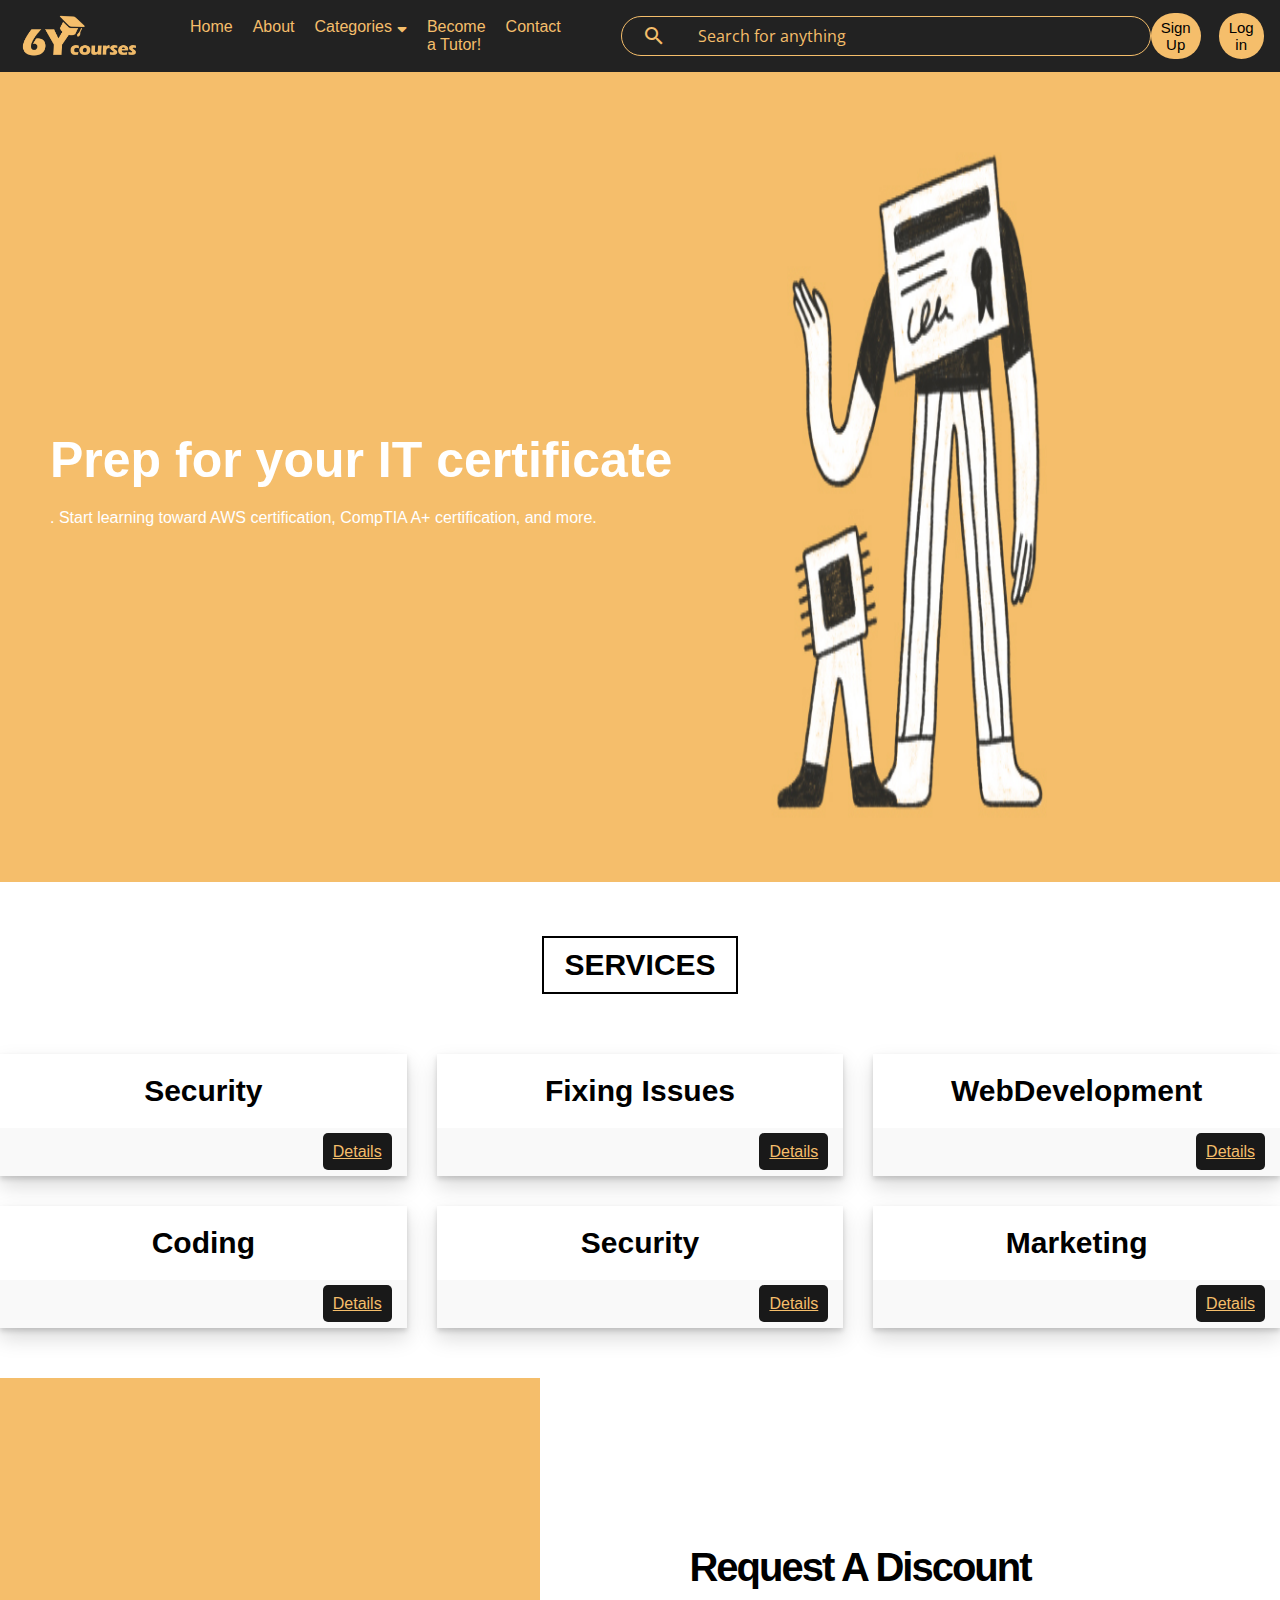
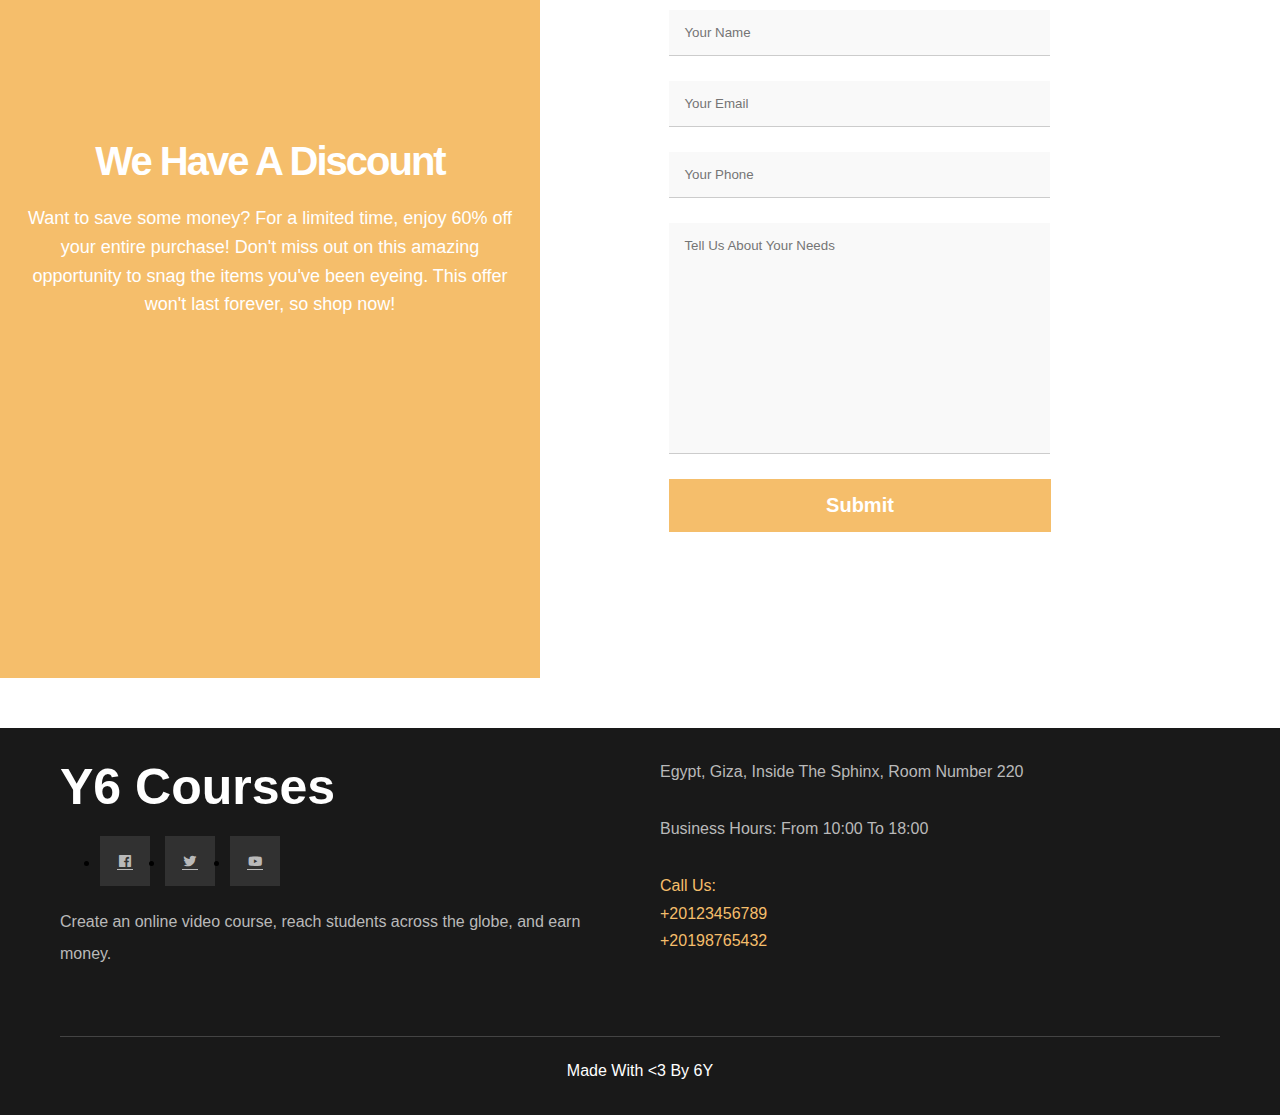
<file: index.html>
<!DOCTYPE html>
<html lang="en">
  <head>
    <meta charset="UTF-8" />
    <meta name="viewport" content="width=device-width, initial-scale=1.0" />
    <title>6Y Courses</title>
    <link rel="icon" href="images/logo.png" />
    <link rel="stylesheet" href="main.css" />
    <!--! Icons -->
    <link rel="stylesheet" href="https://unpkg.com/boxicons@2.1.4/css/boxicons.min.css"/>
    <link rel="stylesheet" href="https://cdnjs.cloudflare.com/ajax/libs/font-awesome/5.15.4/css/all.min.css"/>
    <link href="https://fonts.googleapis.com/css?family=Material+Icons|Material+Icons+Outlined|Material+Icons+Two+Tone|Material+Icons+Round|Material+Icons+Sharp" rel="stylesheet">
    <link rel="preconnect" href="https://fonts.googleapis.com" />
    <link rel="preconnect" href="https://fonts.gstatic.com" crossorigin />
    <link href="https://fonts.googleapis.com/css2?family=Open+Sans:wght@300;500&display=swap" rel="stylesheet" />
    <link href="https://unpkg.com/boxicons@2.1.4/css/boxicons.min.css" rel="stylesheet"/>
    <link rel="stylesheet" href="https://cdnjs.cloudflare.com/ajax/libs/font-awesome/5.15.4/css/all.min.css"/>
  </head>

  <body>
    <div id="badr-home">
      <header>
        <div class="left-section">
            <div class="header-logo">
                <a href="../index.html"><img src="Logo/Long.png" alt=""></a>
            </div>
        </div>
        <div class="nav_bar">
            <ul class="navigation">
            <li class="parent"><a class="link" href="index.html">Home</a></li>
            <li class="parent"><a class="link" href="pages/about.html">About</a></li>
            <li class="parent" id="clients">
                <a class="link" href="pages/design.html">Categories<i class="fas fa-sort-down down-arrow"></i></a>
            </li>
            <li class="parent" id="services">
                <a class="link" href="pages/tutor-application.html">Become a Tutor!</a>
            </li>
            <li class="parent"><a class="link" href="pages/contact.html">Contact</a></li>
            </ul>
        </div>
        <div class="mid-section">
            <form>
                <span class="material-icons">search</span>
                <input type="search" placeholder="Search for anything"/>

            </form>
        </div>
        <div class="right-section">
            <a class="btn" href="pages/sign-up.html" title="Sign Up to Improve Your Learning Experience" >Sign Up</a>
            <a class="btn" href="pages/login.html" title="Login to your account">Log in</a>
            <a href="pages/profile.html"><img class="header-avatar" src="images/avatar.png" alt=""></a>
        </div>






    </header>

      <!--@ Start Landing -->
      <div class="landing">
        <img src="images/landing.jpg" />
        <div class="title">
          <h1>Prep for your IT certificate</h1>
          <p>
            . Start learning toward AWS certification, CompTIA A+ certification,
            and more.
          </p>
        </div>
      </div>
      <!--@ End Landing -->

      <!--@ Start Services -->
      <div class="services">
        <h2 class="main-title">Services</h2>
        <div class="container">
          <!--* Box 1 -->
          <div class="box">
            <h3>Security</h3>
            <div class="info">
              <a href="#">Details</a>
            </div>
          </div>
          <!--* Box 2 -->
          <div class="box">
            <h3>Fixing Issues</h3>
            <div class="info">
              <a href="#">Details</a>
            </div>
          </div>
          <!--* Box 3 -->
          <div class="box">
            <h3>WebDevelopment</h3>
            <div class="info">
              <a href="#">Details</a>
            </div>
          </div>
          <!--* Box 4 -->
          <div class="box">
            <h3>Coding</h3>
            <div class="info">
              <a href="#">Details</a>
            </div>
          </div>
          <!--* Box 5 -->
          <div class="box">
            <h3>Security</h3>
            <div class="info">
              <a href="#">Details</a>
            </div>
          </div>
          <!--* Box 6 -->
          <div class="box">
            <h3>Marketing</h3>
            <div class="info">
              <a href="#">Details</a>
            </div>
          </div>
        </div>
      </div>
      <!--@ End Services -->

      <!--@ Start Discount -->
      <div class="discount" id="discount">
        <div class="image">
          <div class="content">
            <h2>We Have A Discount</h2>
            <p>
              Want to save some money? For a limited time, enjoy 60% off your
              entire purchase! Don't miss out on this amazing opportunity to snag
              the items you've been eyeing. This offer won't last forever, so shop
              now!
            </p>
          </div>
        </div>
        <div class="form">
          <div class="content">
            <h2>Request A Discount</h2>
            <form action="">
              <input
                class="input"
                type="text"
                placeholder="Your Name"
                name="name"
              />
              <input
                class="input"
                type="email"
                placeholder="Your Email"
                name="email"
              />
              <input
                class="input"
                type="text"
                placeholder="Your Phone"
                name="mobile"
              />
              <textarea
                class="input"
                placeholder="Tell Us About Your Needs"
                name="message"
              ></textarea>
              <input type="submit" />
            </form>
          </div>
        </div>
      </div>
      <!--@ End Discount -->

      <!-- @ Start Footer -->
      <div class="footer">
        <div class="container">
          <div class="box">
            <h3>Y6 Courses</h3>
            <ul class="social">
              <li>
                <a href="#" class="facebook">
                  <i class="bx bxl-facebook-square social-icon"></i>
                </a>
              </li>
              <li>
                <a href="#" class="twitter">
                  <i class="bx bxl-twitter social-icon"></i>
                </a>
              </li>
              <li>
                <a href="#" class="youtube">
                  <i class="bx bxl-youtube social-icon"></i>
                </a>
              </li>
            </ul>
            <p class="text">
              Create an online video course, reach students across the globe, and
              earn money.
            </p>
          </div>
          <div class="box">
            <div class="line">
              <div class="info">
                Egypt, Giza, Inside The Sphinx, Room Number 220
              </div>
            </div>
            <div class="line">
              <div class="info">Business Hours: From 10:00 To 18:00</div>
            </div>
            <div class="line">
              <div class="info">
                <span><b>Call Us:</b></span>
                <span>+20123456789</span>
                <span>+20198765432</span>
              </div>
            </div>
          </div>
        </div>
        <p class="copyright">Made With &lt;3 By 6Y</p>
      </div>
      <!--@ End Footer -->
  </div>
  </body>
</html>
</file>
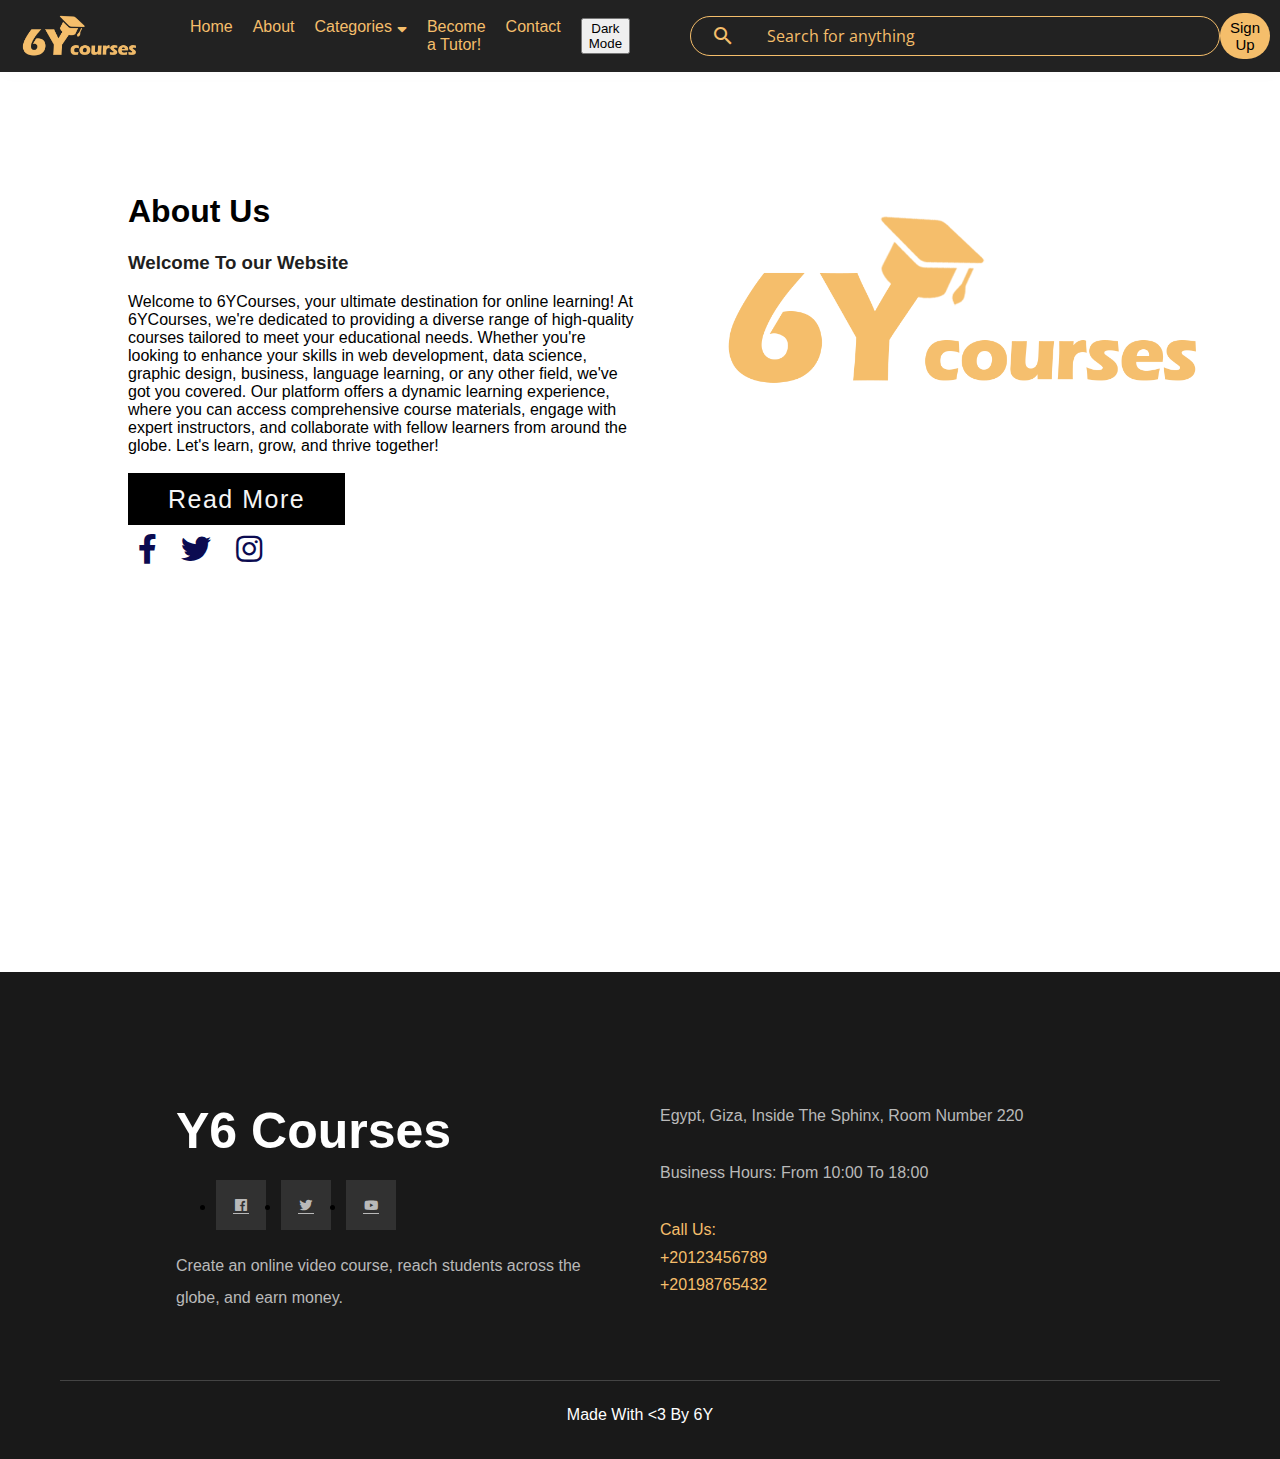
<file: pages/about.html>
<!DOCTYPE html>
<html lang="en">
<head>
    <meta charset="UTF-8">
    <meta name="viewport" content="width=device-width, initial-scale=1.0">
    <link rel="stylesheet" type="text/css" href="../main.css">
    <link rel="stylesheet" href="https://cdnjs.cloudflare.com/ajax/libs/font-awesome/5.15.4/css/all.min.css">
    <link href="https://unpkg.com/boxicons@2.1.4/css/boxicons.min.css" rel="stylesheet"/>
    <link rel="stylesheet" href="https://cdnjs.cloudflare.com/ajax/libs/font-awesome/5.15.4/css/all.min.css"/>
    <link href="https://fonts.googleapis.com/css?family=Material+Icons|Material+Icons+Outlined|Material+Icons+Two+Tone|Material+Icons+Round|Material+Icons+Sharp" rel="stylesheet">
    <link rel="preconnect" href="https://fonts.googleapis.com" />
    <link rel="preconnect" href="https://fonts.gstatic.com" crossorigin />
    <link href="https://fonts.googleapis.com/css2?family=Open+Sans:wght@300;500&display=swap" rel="stylesheet" />
    <link href="https://unpkg.com/boxicons@2.1.4/css/boxicons.min.css" rel="stylesheet"/>
    <link rel="stylesheet" href="https://cdnjs.cloudflare.com/ajax/libs/font-awesome/5.15.4/css/all.min.css"/>
    <title>6YCourses - About Us</title>
</head>
<body>
    <div id="assem-about">
        <header>
            <div class="left-section">
                <div class="header-logo">
                    <a href="../index.html"><img src="../Logo/Long.png" alt=""></a>
                </div>
            </div>
            <div class="nav_bar">
                <ul class="navigation">
                <li class="parent"><a class="link" href="../index.html">Home</a></li>
                <li class="parent"><a class="link" href="about.html">About</a></li>
                <li class="parent" id="clients">
                    <a class="link" href="design.html">Categories<i class="fas fa-sort-down down-arrow"></i></a>
                </li>
                <li class="parent" id="services">
                    <a class="link" href="tutor-application.html">Become a Tutor!</a>
                </li>
                <li class="parent"><a class="link" href="contact.html">Contact</a></li>
                <li class="parent">
                    <button id="dark-mode-toggle" class="btn">Dark Mode</button> <!-- Dark mode button -->
                </li>      
                </ul>
            </div>
            <div class="mid-section">
                <form>
                    <span class="material-icons">search</span>
                    <input type="search" placeholder="Search for anything"/>
    
                </form>
            </div>
            <div class="right-section">
                <a class="btn" href="sign-up.html" title="Sign Up to Improve Your Learning Experience" >Sign Up</a>
                <a class="btn" href="login.html" title="Login to your account">Log in</a>
                <a href="profile.html"><img class="header-avatar" src="../images/avatar.png" alt=""></a>
            </div>
    
    
    
    
    
    
        </header>
    
    <div class ="section">
        <div class="container">
            <div class="content-section">
                <div class="title">
                    <h1>About Us</h1>
                </div>
                <div class="content">
                    <h3>Welcome To our Website</h3>
                    <p>
                        Welcome to 6YCourses, your ultimate destination for online learning! At 6YCourses, we're dedicated to providing a diverse range of high-quality courses tailored to meet your educational needs. Whether you're looking to enhance your skills in web development, data science, graphic design, business, language learning, or any other field, we've got you covered.
                        Our platform offers a dynamic learning experience, where you can access comprehensive course materials, engage with expert instructors, and collaborate with fellow learners from around the globe. Let's learn, grow, and thrive together!
                    </p>
                    <div class="button">
                        <a href="">Read More</a>
                    </div>
                </div>
                <div class="social">
                    <a href=""><i class="fab fa-facebook-f"></i></a>
                    <a href=""><i class="fab fa-twitter"></i></a>
                    <a href=""><i class="fab fa-instagram"></i></a>
                </div>
            </div>
            <div class="image-section">
                <img src="../images/Long.png">
            </div>
        </div>
    </div>
    
    <div class="footer">
        <div class="container">
            <div class="box">
                <h3>Y6 Courses</h3>
                <ul class="social">
                    <li>
                        <a href="#" class="facebook">
                            <i class="bx bxl-facebook-square social-icon"></i>
                        </a>
                    </li>
                    <li>
                        <a href="#" class="twitter">
                            <i class="bx bxl-twitter social-icon"></i>
                        </a>
                    </li>
                    <li>
                        <a href="#" class="youtube">
                            <i class="bx bxl-youtube social-icon"></i>
                        </a>
                    </li>
                </ul>
                <p class="text">
                    Create an online video course, reach students across the globe, and earn money.
                </p>
            </div>
            <div class="box">
                <div class="line">
                    <div class="info">
                        Egypt, Giza, Inside The Sphinx, Room Number 220
                    </div>
                </div>
                <div class="line">
                    <div class="info">Business Hours: From 10:00 To 18:00</div>
                </div>
                <div class="line">
                    <div class="info">
                        <span><b>Call Us:</b></span>
                        <span>+20123456789</span>
                        <span>+20198765432</span>
                    </div>
                </div>
            </div>
        </div>
        <p class="copyright">Made With &lt;3 By 6Y</p>
    </div>

    <script>
        document.getElementById('dark-mode-toggle').addEventListener('click', function () {
    document.body.classList.toggle('dark-mode');
  });
    </script>
</div>
</body>
</html>
</file>
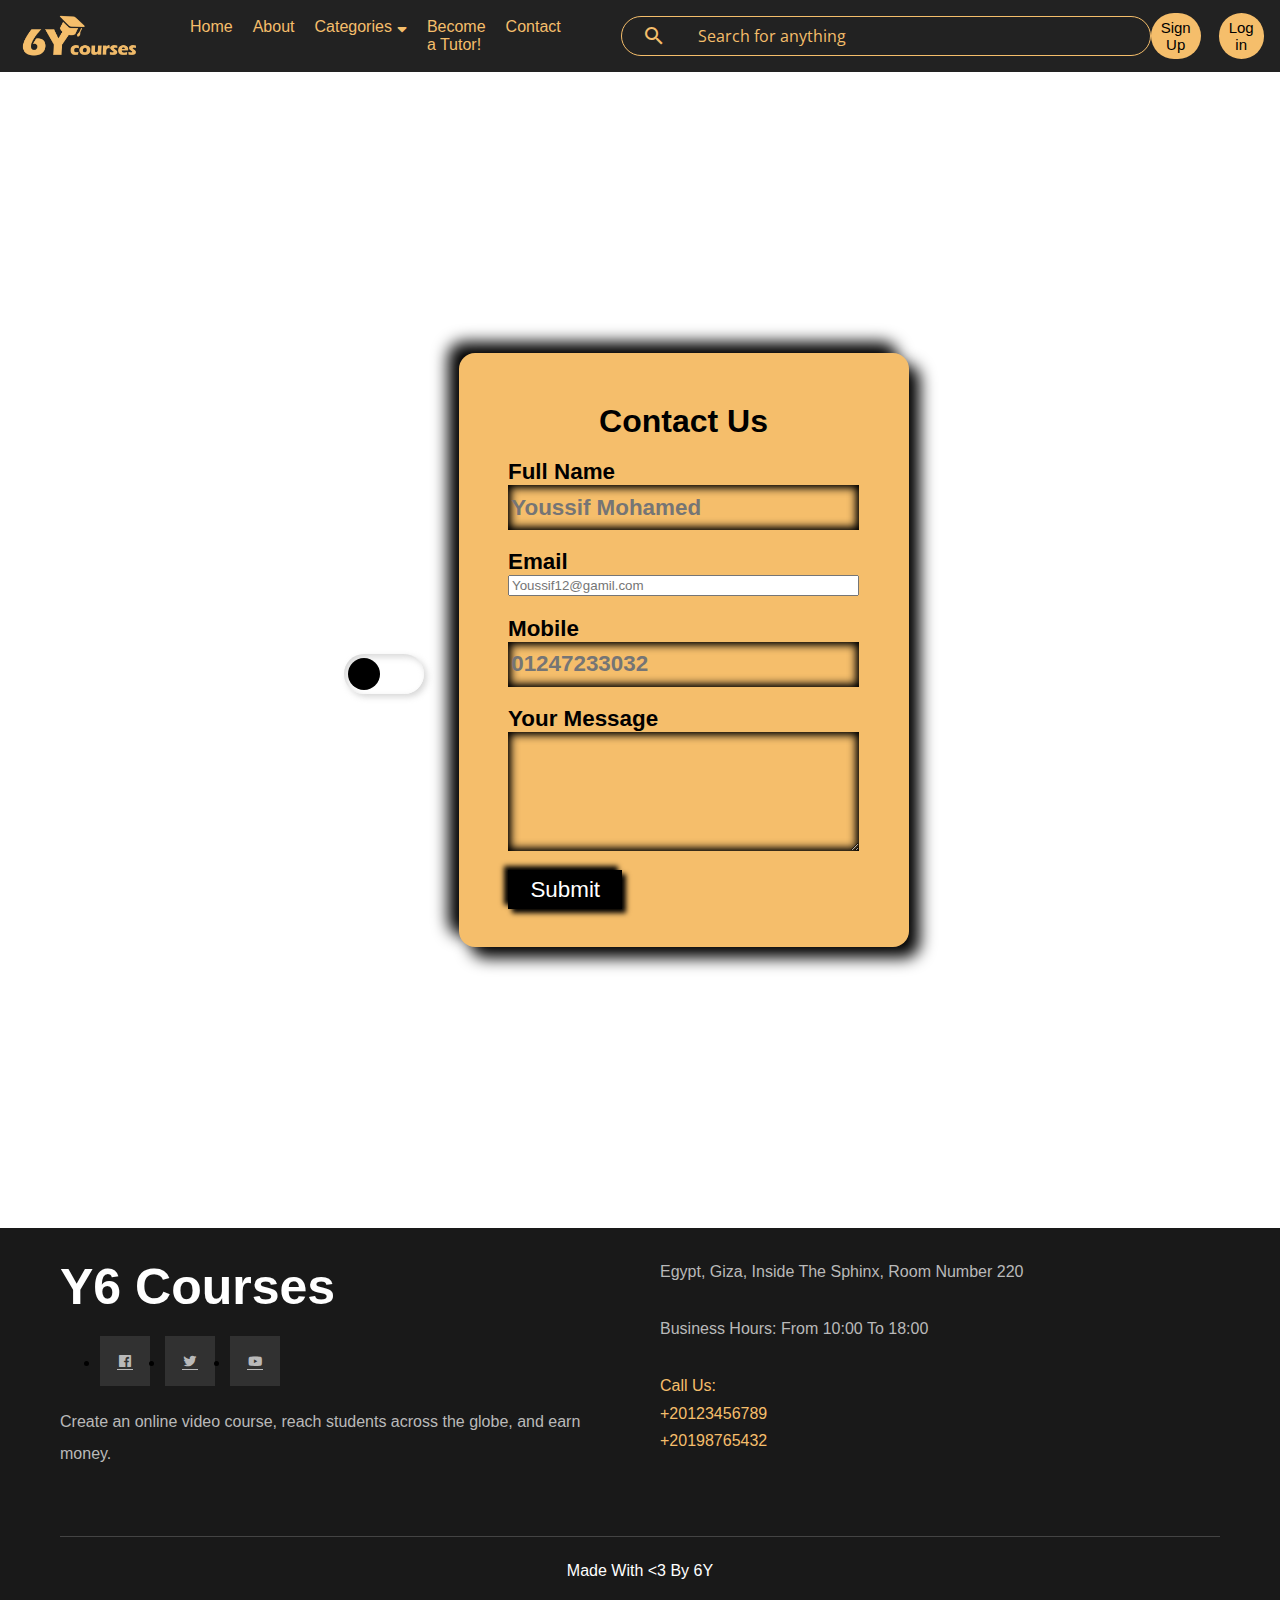
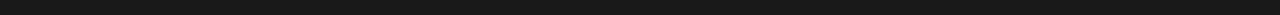
<file: pages/contact.html>
<!DOCTYPE html>
<html lang="en">
<head>
    <meta charset="UTF-8">
    <meta name="viewport" content="width=device-width, initial-scale=1.0">
    <title>Contact Us</title>
    <link rel="stylesheet" href="../main.css">
    <link href="https://unpkg.com/boxicons@2.1.4/css/boxicons.min.css" rel="stylesheet"/>
    <link rel="stylesheet" href="https://cdnjs.cloudflare.com/ajax/libs/font-awesome/5.15.4/css/all.min.css"/>
    <link href="https://fonts.googleapis.com/css?family=Material+Icons|Material+Icons+Outlined|Material+Icons+Two+Tone|Material+Icons+Round|Material+Icons+Sharp" rel="stylesheet">
    <link rel="preconnect" href="https://fonts.googleapis.com" />
    <link rel="preconnect" href="https://fonts.gstatic.com" crossorigin />
    <link href="https://fonts.googleapis.com/css2?family=Open+Sans:wght@300;500&display=swap" rel="stylesheet" />
    <link href="https://unpkg.com/boxicons@2.1.4/css/boxicons.min.css" rel="stylesheet"/>
    <link rel="stylesheet" href="https://cdnjs.cloudflare.com/ajax/libs/font-awesome/5.15.4/css/all.min.css"/>
</head>
<body>

  <div id="sherif-contact">
    <header>
      <div class="left-section">
          <div class="header-logo">
              <a href="../index.html"><img src="../Logo/Long.png" alt=""></a>
          </div>
      </div>
      <div class="nav_bar">
          <ul class="navigation">
          <li class="parent"><a class="link" href="../index.html">Home</a></li>
          <li class="parent"><a class="link" href="about.html">About</a></li>
          <li class="parent" id="clients">
              <a class="link" href="design.html">Categories<i class="fas fa-sort-down down-arrow"></i></a>
          </li>
          <li class="parent" id="services">
              <a class="link" href="tutor-application.html">Become a Tutor!</a>
          </li>
          <li class="parent"><a class="link" href="contact.html">Contact</a></li>

          </ul>
      </div>
      <div class="mid-section">
          <form>
              <span class="material-icons">search</span>
              <input type="search" placeholder="Search for anything"/>

          </form>
      </div>
      <div class="right-section">
          <a class="btn" href="sign-up.html" title="Sign Up to Improve Your Learning Experience" >Sign Up</a>
          <a class="btn" href="login.html" title="Login to your account">Log in</a>
          <a href="profile.html"><img class="header-avatar" src="../images/avatar.png" alt=""></a>
      </div>






  </header>
    <div class="contactpage">
        <span class="themeToggler">
            <input type="checkbox" id="toggler">
        </span>
        <form method="POST" class="contactForm" spellcheck="false" target="_blank">
            <h1 class="heading">Contact Us</h1>
            <div class="inputGroup">
                <label for="fname">Full Name</label>
                <input type="text" name="fname" id="fname" autoComplete="off" required placeholder="Youssif Mohamed">
            </div>
            <div class="inputGroup">
                <label for="email">Email</label>
                <input type="email" name="email" id="email" autoComplete="off" required placeholder="Youssif12@gamil.com">
            </div>
            <div class="inputGroup">
                <label for="Mobile">Mobile</label>
                <input type="text" name="Mobile" id="Mobile" autoComplete="off" required placeholder="01247233032">
            </div>
            <div class="inputGroup">
                <label for="message"> Your Message</label>
                <textarea name="message" id="message" autoComplete="off" required placeholder=""></textarea>
            </div>
            <div class="inputGroup">
                <input type="submit" value="Submit">
            </div>
        </form>
    </div>
     <!--@ Start Footer -->
     <div class="footer">
        <div class="container">
          <div class="box">
            <h3>Y6 Courses</h3>
            <ul class="social">
              <li>
                <a href="#" class="facebook">
                  <i class="bx bxl-facebook-square social-icon"></i>
                </a>
              </li>
              <li>
                <a href="#" class="twitter">
                  <i class="bx bxl-twitter social-icon"></i>
                </a>
              </li>
              <li>
                <a href="#" class="youtube">
                  <i class="bx bxl-youtube social-icon"></i>
                </a>
              </li>
            </ul>
            <p class="text">
              Create an online video course, reach students across the globe, and
              earn money.
            </p>
          </div>
          <div class="box">
            <div class="line">
              <div class="info">
                Egypt, Giza, Inside The Sphinx, Room Number 220
              </div>
            </div>
            <div class="line">
              <div class="info">Business Hours: From 10:00 To 18:00</div>
            </div>
            <div class="line">
              <div class="info">
                <span><b>Call Us:</b></span>
                <span>+20123456789</span>
                <span>+20198765432</span>
              </div>
            </div>
          </div>
        </div>
        <p class="copyright">Made With &lt;3 By 6Y</p>
      </div>
      <!--@ End Footer -->
    <script>
        const toggler = document.getElementById("toggler");
        const themeToggle = () => {
            document.body.classList.toggle("dark")
        }

        toggler.addEventListener("click",themeToggle)
    </script>
</div>

</body>
</html>
</file>
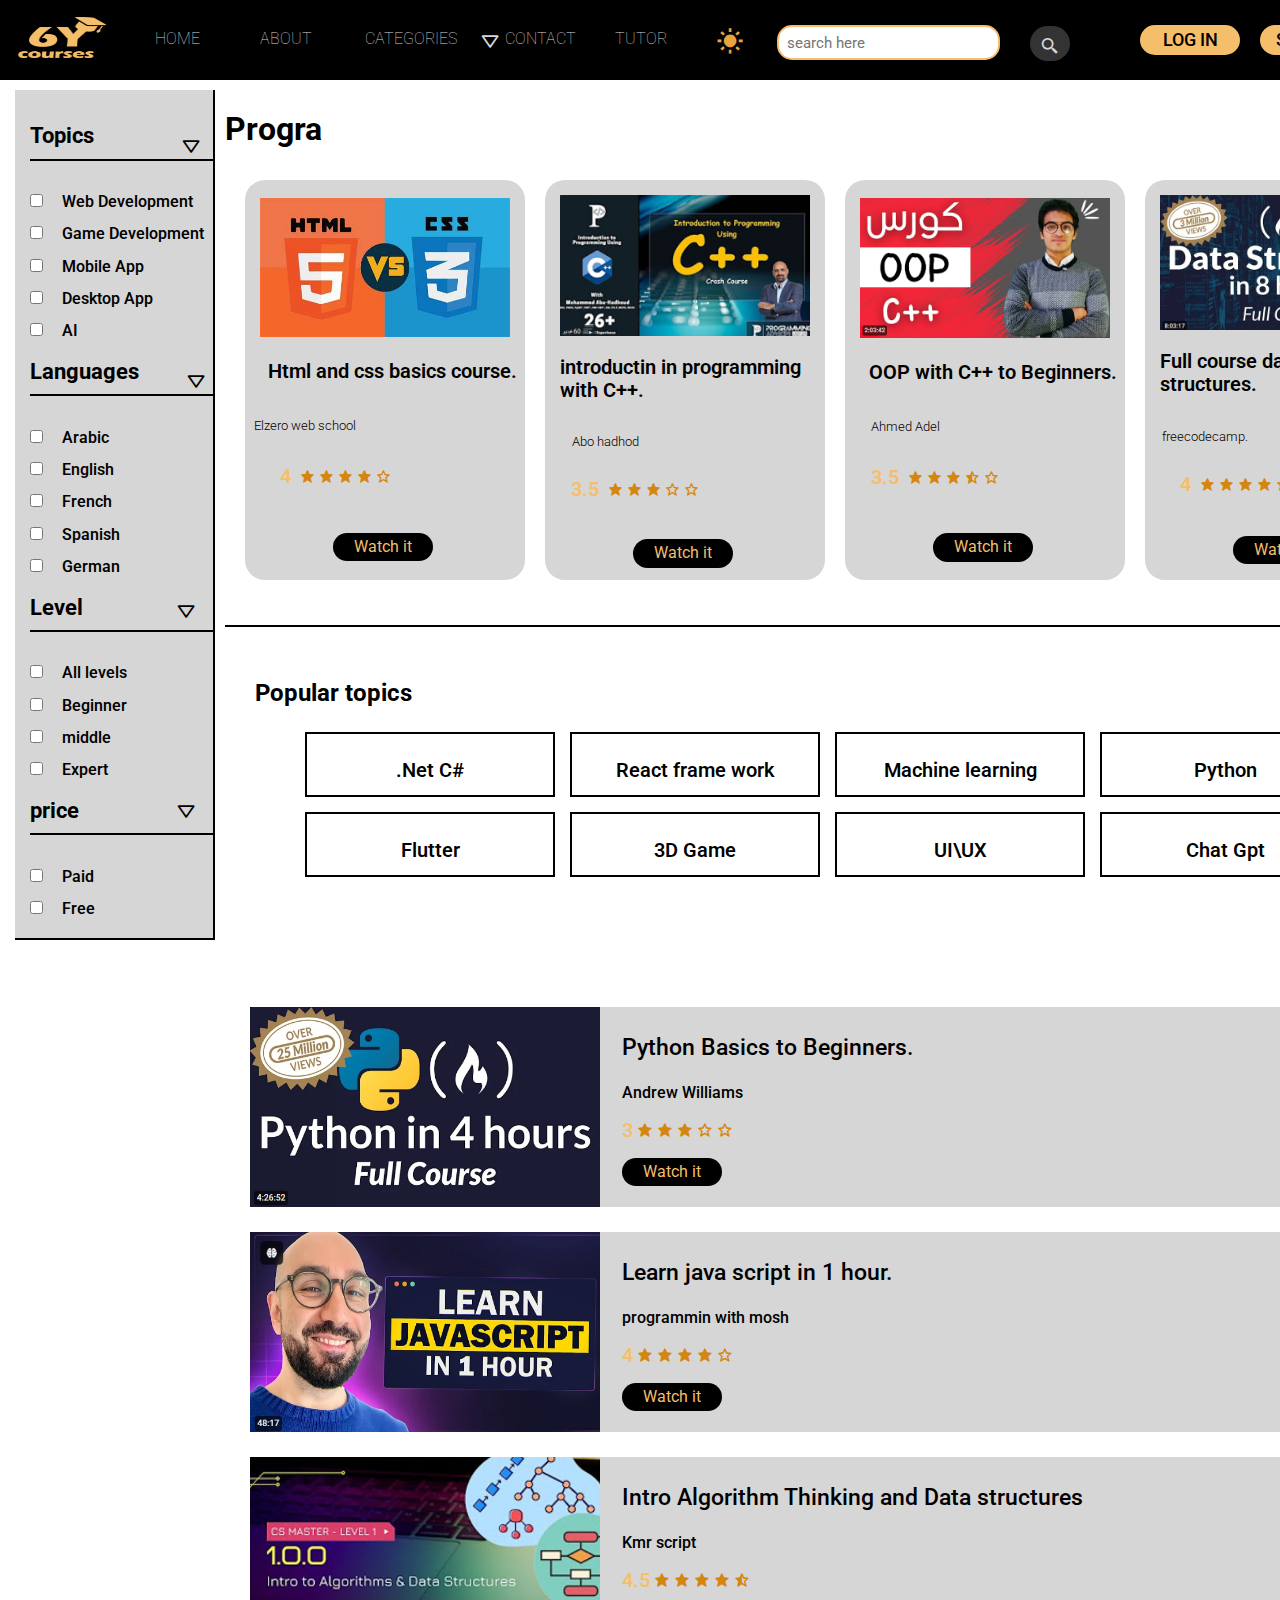
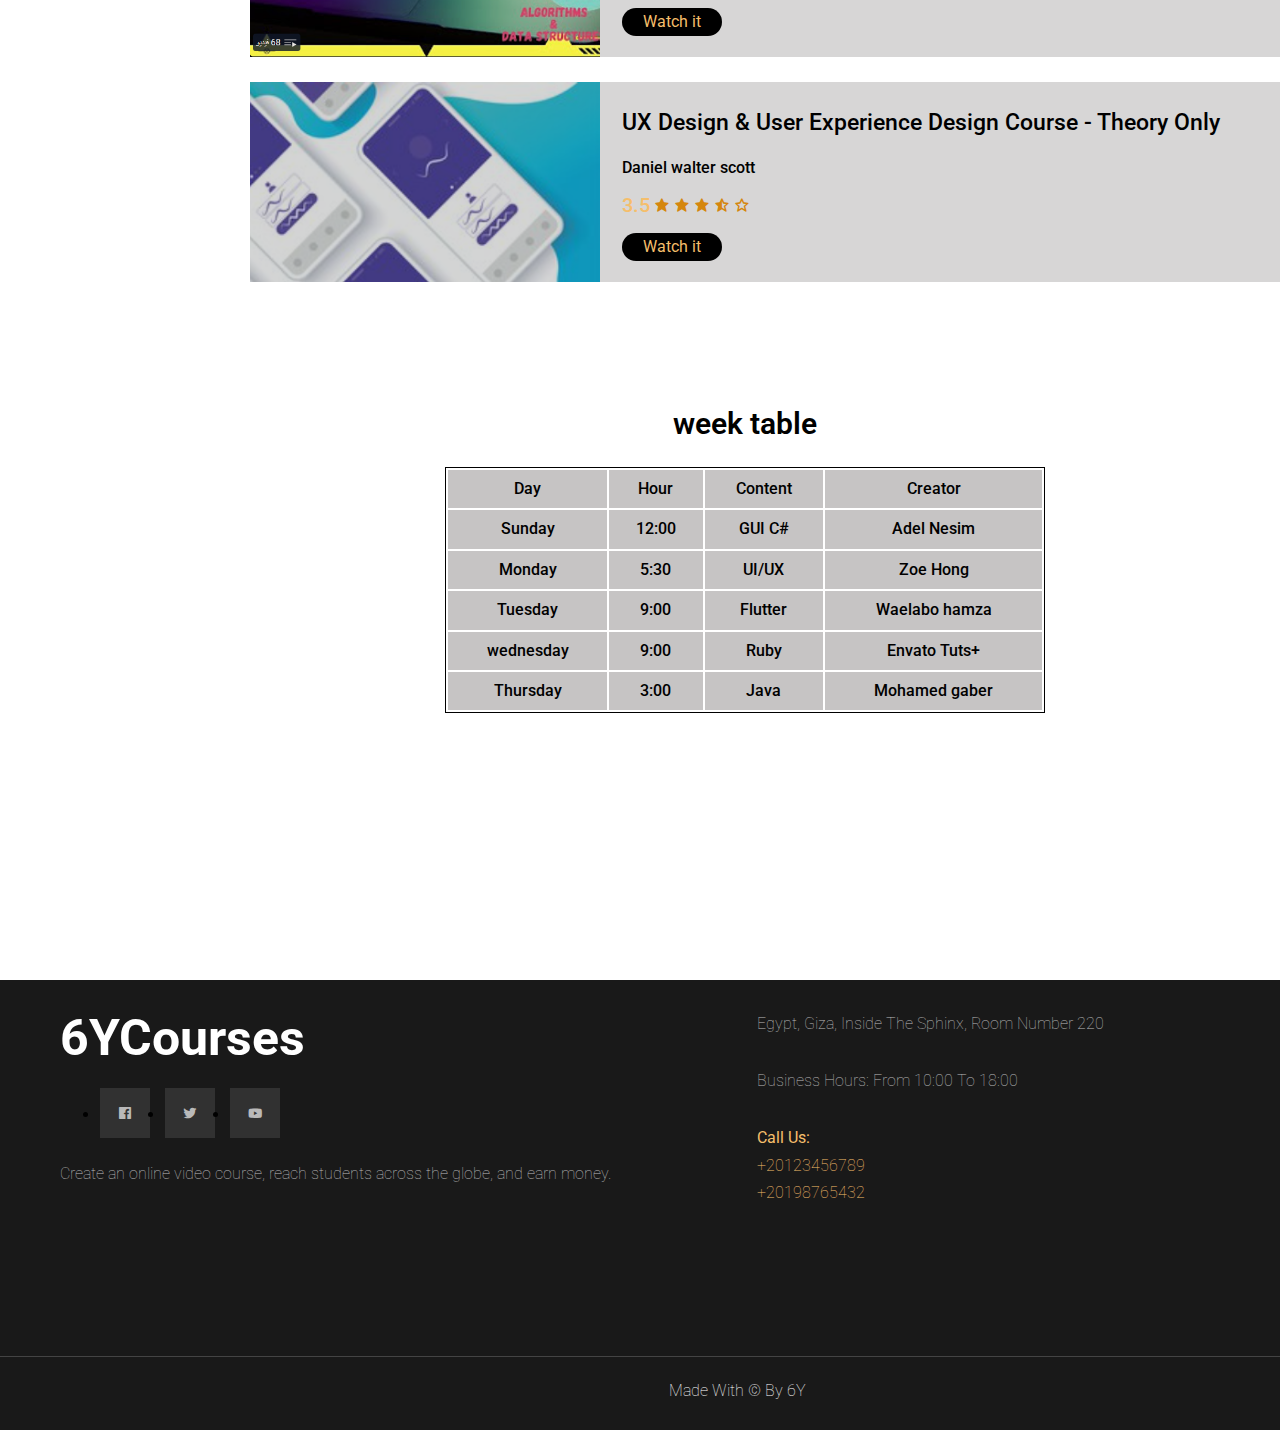
<file: pages/design.html>
<!DOCTYPE html>
<html lang="en">
<head>
    <meta charset="UTF-8">
    <meta name="viewport" content="width=device-width, initial-scale=1.0"/>
    <title> Programming courses</title>
    <link rel="icon" type="image/x-icon" href="../images/PNG.png">
    <!-- theme-1 css file -->
    <link rel="stylesheet" href="../main.css" id="theme1" >
    <!-- theme-2 css file -->
    <link rel="stylesheet" href="../course-theme-2.css" id="theme2" disabled >
    <!-- Normalize css file -->
    <link rel="stylesheet" href="../normalize.css">
    <!-- A Font  -->
    <link rel="preconnect" href="https://fonts.googleapis.com">
    <link rel="preconnect" href="https://fonts.gstatic.com" crossorigin>
    <link href="https://fonts.googleapis.com/css2?family=Roboto:ital,wght@0,100;0,300;
    0,400;0,500;0,700;0,900;1,100;1,300;1,400;1,500;1,700;1,900&family=Rubik:ital,wght@0,
    300..900;1,300..900&display=swap" rel="stylesheet">
    <!-- An Icons -->
    <link rel="stylesheet" href="https://cdnjs.cloudflare.com/ajax/libs/font-awesome/6.5.1/css/all.min.css"/> 
    <link href='https://unpkg.com/boxicons@2.1.4/css/boxicons.min.css' rel='stylesheet'>
    <link href="https://fonts.googleapis.com/css?family=Material+Icons|Material+Icons+Outlined|Material+Icons+Two+Tone|Material+Icons+Round|Material+Icons+Sharp" rel="stylesheet">
    <link rel="preconnect" href="https://fonts.googleapis.com" />
    <link rel="preconnect" href="https://fonts.gstatic.com" crossorigin />
    <link href="https://fonts.googleapis.com/css2?family=Open+Sans:wght@300;500&display=swap" rel="stylesheet" />
    <link href="https://unpkg.com/boxicons@2.1.4/css/boxicons.min.css" rel="stylesheet"/>
    <link rel="stylesheet" href="https://cdnjs.cloudflare.com/ajax/libs/font-awesome/5.15.4/css/all.min.css"/>
</head>
<body>
    <div id="gaber-courses">
    <div class="page">
        <!-- nav-bar -->
        <nav>
            <img src="../images/PNG.png">
            <div class="links">
                <a href="../index.html" target="_blank">HOME</a>
                <a href="about.html" target="_blank">ABOUT</a>
                <a href="design.html" target="_blank">CATEGORIES</a>
                <button id="arrownav" class="arrow-5"><i class='bx bx-down-arrow'></i></button>
                <div class="dropmenu" id="list">
                    <ul>
                        <li>Programming</li>
                        <li>Design</li>
                        <li>productivity</li>
                        <li>Languages</li>
                    </ul>
                </div>
                <a href="contact.html" target="_blank" class="contact">CONTACT</a>
                <a href="tutor-application.html" target="_blank" class="TUTOR">TUTOR</a>
            </div>
            <button id="replace" class="replace">
                <i class='bx bxs-sun' id="icon1"></i> 
                <i class='bx bxs-moon' id="icon2"></i>
            </button>
            <input type="search" class="search" placeholder="search here">
            <button class="searchbutton"><i class='bx bx-search-alt-2'></i></button>
            <button class="login"><a href="login.html" target="_blank">LOG IN</a></button>
            <button class="signup"><a href="sign-up.html">SIGN UP</a></button>
            <button class="profile"><a href="profile.html"><img src="../images/avatar.png"></a></button>
        </nav>
        <!-- side-bar -->
        <aside>
            <div class="topics">
                <button class="arrow-1" id="arrow-1" ><i class='bx bx-down-arrow'></i></button>
                <h2> Topics </h2>
                    <div id="inputs-1">
                        <input type="checkbox" id="Web">
                        <label for="Web">Web Development</label>
                        <br>
                        <input type="checkbox" id="Game">
                        <label for="Game">Game Development</label>
                        <br>
                        <input type="checkbox" id="Mobile">
                        <label for="Mobile">Mobile App</label>
                        <br>
                        <input type="checkbox" id="Desktop">
                        <label for="Desktop">Desktop App</label>
                        <br>
                        <input type="checkbox" id="fash">
                        <label for="fash">AI</label>
                    </div>
            </div>
                <button class="arrow-2" id="arrow-2" ><i class='bx bx-down-arrow'></i></button> 
                <div class="lang"> 
                        <h2> Languages </h2>
                    <div id="inputs-2">
                        <input type="checkbox" id="Arabic">
                        <label for="Arabic">Arabic</label>
                        <br>
                        <input type="checkbox" id="Eng">
                        <label for="Eng">English</label>
                        <br>
                        <input type="checkbox" id="French">
                        <label for="French">French</label>
                        <br>
                        <input type="checkbox" id="Spanish">
                        <label for="Spanish">Spanish</label>
                        <br>
                        <input type="checkbox" id="German">
                        <label for="German">German</label>
                    </div>
                </div> 
                <div class="levels"> 
                    <h2> Level </h2>
                    <button class="arrow-3" id="arrow-3" ><i class='bx bx-down-arrow'></i></button> 
                    <div id="inputs-3">
                        <input type="checkbox" id="all">
                        <label for="all">All levels</label>
                        <br>
                        <input type="checkbox" id="beg">
                        <label for="beg">Beginner</label>
                        <br>
                        <input type="checkbox" id="middle">
                        <label for="middle">middle</label>
                        <br>
                        <input type="checkbox" id="Expert">
                        <label for="Expert">Expert</label>
                    </div>
                </div> 
                <div class="price"> 
                    <h2> price </h2>
                    <button class="arrow-4" id="arrow-4" ><i class='bx bx-down-arrow'></i></button> 
                    <div id="inputs-4">
                        <input type="checkbox" id="paid">
                        <label for="paid">Paid</label>
                        <br>
                        <input type="checkbox" id="Free">
                        <label for="Free">Free</label>
                    </div>
                </div>
        </aside>
        <!-- content -->
        <section>
            <h1 id="head"></h1>
            <div class="courses">
                <div class="video">
                    <img src="../images/zero.jpg" class="zero">
                    <p> Html and css basics course.</p>
                    <p> Elzero web school</p>
                    <p><span>4</span>
                    <i class='bx bxs-star' ></i>
                    <i class='bx bxs-star' ></i>
                    <i class='bx bxs-star' ></i>
                    <i class='bx bxs-star' ></i>
                    <i class='bx bx-star'></i></p>
                    <br>
                    <button><a href="video.html">Watch it</a></button> 
                </div>
                <div class="video">
                    <img src="../images/c++.png" class="hadhod">
                    <p> introductin in programming with C++.</p>
                    <p> Abo hadhod</p>
                    <p><span>3.5</span>
                    <i class='bx bxs-star' ></i>
                    <i class='bx bxs-star' ></i>
                    <i class='bx bxs-star' ></i>
                    <i class='bx bx-star'></i>
                    <i class='bx bx-star'></i></p>
                    <br>
                    <button><a href="video.html">Watch it</a></button> 
                </div>
                <div class="video">
                    <img src="../images/oop.png" class="oop">
                    <p> OOP with C++ to Beginners.</p>
                    <p>Ahmed Adel</p>
                    <p><span>3.5</span>
                    <i class='bx bxs-star' ></i>
                    <i class='bx bxs-star' ></i>
                    <i class='bx bxs-star' ></i>
                    <i class='bx bxs-star-half' ></i>
                    <i class='bx bx-star'></i></p>
                    <br>
                    <button><a href="video.html">Watch it</a></button> 
                </div>
                <div class="video">
                    <img src="../images/data.png" class="data">
                    <p> Full course data Data structures.</p>
                    <p> freecodecamp. </p>
                    <p><span>4</span>
                    <i class='bx bxs-star' ></i>
                    <i class='bx bxs-star' ></i>
                    <i class='bx bxs-star' ></i>
                    <i class='bx bxs-star' ></i>
                    <i class='bx bx-star'></i></p>
                    <br>
                    <button><a href="video.html">Watch it</a></button> 
                </div>
            </div>
            <br>
            <div class="popular-topics">
                    <h2>Popular topics</h2>
                    <div class="popular">
                            <p>.Net C#</p>
                            <p>React frame work</p>
                            <p>Machine learning</p>
                            <p>Python</p>
                            <p>Flutter</p>
                            <p>3D Game</p>
                            <p>UI\UX</p>
                            <p>Chat Gpt</p>
                    </div>
            </div>
            <div class="morecourses">
                <div class="course">
                    <img src="../images/python.png">
                    <p>Python Basics to Beginners.</p>
                    <p>Andrew Williams</p>
                    <p>
                        <span>3</span>
                        <i class='bx bxs-star' ></i>
                        <i class='bx bxs-star' ></i>
                        <i class='bx bxs-star' ></i>
                        <i class='bx bx-star'  ></i>
                        <i class='bx bx-star'  ></i>
                    </p>
                    <button>Watch it</button>
                </div>
                <div class="course">
                    <img src="../images/java.png">
                    <p>Learn java script in 1 hour.</p>
                    <p>programmin with mosh</p>
                    <p>
                        <span>4</span>
                        <i class='bx bxs-star' ></i>
                        <i class='bx bxs-star' ></i>
                        <i class='bx bxs-star' ></i>
                        <i class='bx bxs-star' ></i>
                        <i class='bx bx-star'  ></i>
                    </p>
                    <button>Watch it</button>
                </div>
                <div class="course">
                    <img src="../images/al.png">
                    <p>Intro Algorithm Thinking and Data structures</p>
                    <p>Kmr script</p>
                    <p>
                        <span>4.5</span>
                        <i class='bx bxs-star' ></i>
                        <i class='bx bxs-star' ></i>
                        <i class='bx bxs-star' ></i>
                        <i class='bx bxs-star' ></i>
                        <i class='bx bxs-star-half' ></i>
                    </p>
                    <button>Watch it</button>
                </div>
                <div class="course">
                    <img src="../images/ui.png">
                    <p>UX Design & User Experience Design Course - Theory Only</p>
                    <p>Daniel walter scott</p>
                    <p>
                        <span>3.5</span>
                        <i class='bx bxs-star' ></i>
                        <i class='bx bxs-star' ></i>
                        <i class='bx bxs-star' ></i>
                        <i class='bx bxs-star-half' ></i>
                        <i class='bx bx-star' ></i>
                    </p>
                    <button>Watch it</button>
                </div>
            </div>
            <div class="tablediv">
                <table >
                    <caption>week table</caption>
                    <thead>
                        <tr>
                            <th>Day</th>
                            <th>Hour</th>
                            <th>Content</th>
                            <th>Creator</th>
                        </tr>
                    </thead>
                    <tbody>
                        <tr>
                            <td>Sunday</td>
                            <td>12:00</td>
                            <td>GUI C#</td>
                            <td>Adel Nesim</td>
                        </tr>
                        <tr>
                            <td>Monday</td>
                            <td>5:30</td>
                            <td>UI/UX</td>
                            <td>Zoe Hong</td>
                        </tr>
                        <tr>
                            <td>Tuesday</td>
                            <td>9:00</td>
                            <td>Flutter</td>
                            <td>Waelabo hamza</td>
                        </tr>
                        <tr>
                            <td>wednesday</td>
                            <td>9:00</td>
                            <td>Ruby</td>
                            <td>Envato Tuts+</td>
                        </tr>
                        <tr>
                            <td>Thursday</td>
                            <td>3:00</td>
                            <td>Java</td>
                            <td>Mohamed gaber</td>
                        </tr>
                    </tbody>
                </table>
            </div>
        </section>
            <!-- Start Footer -->
            <footer>
                <div class="container">
                    <div class="box">
                        <h3>6YCourses</h3>
                        <ul class="social">
                        <li>
                            <a href="#" class="facebook">
                            <i class="bx bxl-facebook-square social-icon"></i>
                            </a>
                        </li>
                        <li>
                            <a href="#" class="twitter">
                            <i class="bx bxl-twitter social-icon"></i>
                            </a>
                        </li>
                        <li>
                            <a href="#" class="youtube">
                            <i class="bx bxl-youtube social-icon"></i>
                            </a>
                        </li>
                        </ul>
                        <p class="text">
                        Create an online video course, reach students across the globe, and
                        earn money.
                        </p>
                    </div>
                    <div class="box">
                        <div class="line">
                            <div class="info">
                                Egypt, Giza, Inside The Sphinx, Room Number 220
                            </div>
                        </div>
                        <div class="line">
                            <div class="info">Business Hours: From 10:00 To 18:00</div>
                        </div>
                        <div class="line">
                            <div class="info">
                                <span><b>Call Us:</b></span>
                                <span>+20123456789</span>
                                <span>+20198765432</span>
                            </div>
                        </div>
                    </div>
                    <p class="copyright">Made With &copy; By 6Y</p>
            </div>
            </footer>
            <!-- End-footer -->
    </div>
    <script>
        let buttons = [
    document.getElementById('arrow-1'),
    document.getElementById('arrow-2'),
    document.getElementById('arrow-3'),
    document.getElementById('arrow-4')
];/* list buutons in page */ 
let lists = [
    document.getElementById('inputs-1'),
    document.getElementById('inputs-2'),
    document.getElementById('inputs-3'),
    document.getElementById('inputs-4')
];/* list inputs */

function toggleList(buttonIndex) { /* check a list is none or not to appear */
    /* buttonIndex to know any button is clicked */
    if (lists[buttonIndex].style.display === 'none') {
    lists[buttonIndex].style.display = 'block';
    } else {
    lists[buttonIndex].style.display = 'none';
    }
}

    for (let i = 0; i < buttons.length; i++) { 
    buttons[i].addEventListener('click', function() { /* to check any button is click */
    /* call toggleList to implement block of code */
    toggleList(i);
    });
}


/* text design course */
let text="Programming courses";
let element=document.getElementById("head");
let i=0;
let interval = setInterval(function () { /*setinterval => this is function repeat the blockof code
at the specified time , setInterval(function , time repeat)*/
element.textContent += text[i];
    /* it is used like innerHtml where add char to the div with repeat */
i++;
if (i === text.length) {
    clearInterval(interval);/* it is used to stop the setInterval by variable like interval */
}
}, 120);

/* Drop-menu */
/* Drop-menu */

let dropbutton = document.getElementById("arrownav");
let dropmenu = document.getElementById("list");


function Drop() {
    // Check if list is currently hidden to avoid unnecessary animations
if (dropmenu.style.display === 'none') {
    // Create a new animation for smooth appearance
    let animation = dropmenu.animate([
        { opacity: 0 }, // Start from completely transparent
        { opacity: 1, transform: 'translateY(-10px)' } // change opacity from 0-->1 by animate and transform -110px to down
    ], {
        duration: 500, /* duration to slowely event */
    });

    // Show the list after animation completes
    dropmenu.style.display = 'block';
    dropbutton=icon;
} else {
    dropmenu.style.display = 'none'; // Hide the list normally
}
}

dropbutton.addEventListener('click', Drop); /* addEventListener is used to add event by click on button */
/* reblace-css-file */

let replacebutton = document.getElementById("replace");
let theme1 =document.getElementById("theme1");
let theme2 =document.getElementById("theme2");

replacebutton.addEventListener('click', function () {
    if(theme2.hasAttribute('disabled')) {
        theme2.removeAttribute('disabled');
        theme1.setAttribute('disabled','disabled');
    }
    else {
        theme2.setAttribute('disabled','disabled');
        theme1.removeAttribute('disabled');
    }
});

    </script>
</div>
</body>
</html>
</file>
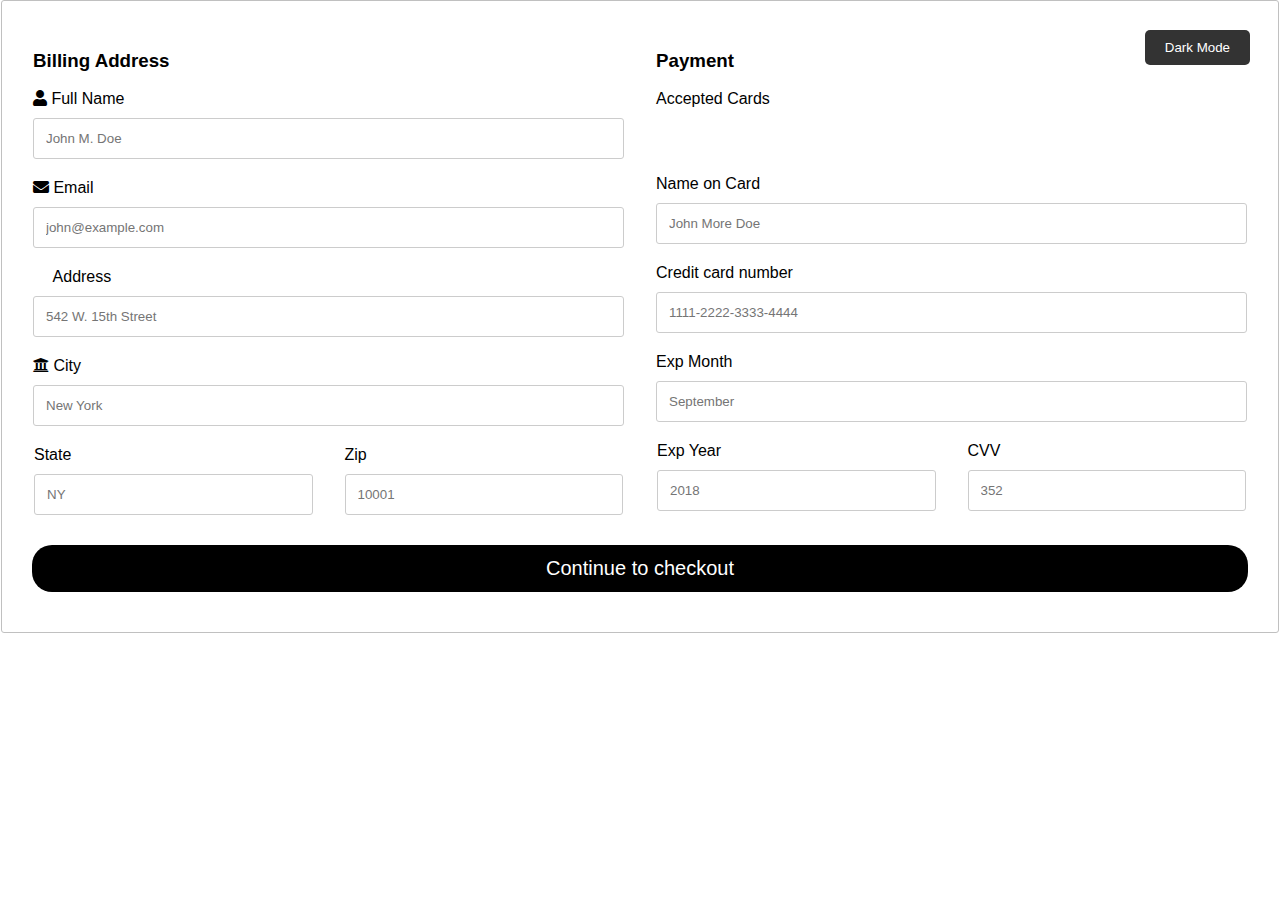
<file: pages/payment.html>
<!DOCTYPE html>
<html lang="en">
  <head>
    <meta charset="UTF-8" />
    <meta name="viewport" content="width=device-width, initial-scale=1" />
    <title>Payment</title>
    <link rel="icon" href="images/logo.png" />
    <link
      rel="stylesheet"
      href="https://cdnjs.cloudflare.com/ajax/libs/font-awesome/4.7.0/css/font-awesome.min.css"
    />
    <link href="https://fonts.googleapis.com/css?family=Material+Icons|Material+Icons+Outlined|Material+Icons+Two+Tone|Material+Icons+Round|Material+Icons+Sharp" rel="stylesheet">
    <link rel="preconnect" href="https://fonts.googleapis.com" />
    <link rel="preconnect" href="https://fonts.gstatic.com" crossorigin />
    <link href="https://fonts.googleapis.com/css2?family=Open+Sans:wght@300;500&display=swap" rel="stylesheet" />
    <link href="https://unpkg.com/boxicons@2.1.4/css/boxicons.min.css" rel="stylesheet"/>
    <link rel="stylesheet" href="https://cdnjs.cloudflare.com/ajax/libs/font-awesome/5.15.4/css/all.min.css"/>
  </head>
  <link rel="stylesheet" href="../main.css" />
  <body>
    <div id="badr-payment">
    <div class="row">
      <div class="col-75">
        <div class="container">
          <button id="dark-mode-toggle">Dark Mode</button>
          <form name="myForm" onsubmit="return validateForm()">
            <div class="row">
              <!--@ Billing Address Section -->
              <div class="col-50">
                <h3>Billing Address</h3>
                <label for="fname"><i class="fa fa-user"></i> Full Name</label>
                <input
                  type="text"
                  id="fname"
                  name="firstname"
                  placeholder="John M. Doe"
                />
                <label for="email"><i class="fa fa-envelope"></i> Email</label>
                <input
                  type="email"
                  id="email"
                  name="email"
                  placeholder="john@example.com"
                />
                <label for="adr"
                  ><i class="fa fa-address-card-o"></i> Address</label
                >
                <input
                  type="text"
                  id="adr"
                  name="address"
                  placeholder="542 W. 15th Street"
                />
                <label for="city"><i class="fa fa-institution"></i> City</label>
                <input
                  type="text"
                  id="city"
                  name="city"
                  placeholder="New York"
                />

                <!--@ State and Zip Code -->
                <div class="row">
                  <div class="col-50">
                    <label for="state">State</label>
                    <input
                      type="text"
                      id="state"
                      name="state"
                      placeholder="NY"
                    />
                  </div>
                  <div class="col-50">
                    <label for="zip">Zip</label>
                    <input
                      type="text"
                      id="zip"
                      name="zip"
                      placeholder="10001"
                    />
                  </div>
                </div>
              </div>
              <!--@ Payment Section -->
              <div class="col-50">
                <h3>Payment</h3>
                <!--* Accepted Cards Icons -->
                <label for="fname">Accepted Cards</label>
                <div class="icon-container">
                  <i class="fa fa-cc-visa" style="color: navy"></i>
                  <i class="fa fa-cc-amex" style="color: blue"></i>
                  <i class="fa fa-cc-mastercard" style="color: red"></i>
                  <i class="fa fa-cc-discover" style="color: orange"></i>
                </div>
                <label for="cname">Name on Card</label>
                <input
                  type="text"
                  id="cname"
                  name="cardname"
                  placeholder="John More Doe"
                />
                <label for="ccnum">Credit card number</label>
                <input
                  type="text"
                  id="ccnum"
                  name="cardnumber"
                  placeholder="1111-2222-3333-4444"
                />
                <label for="expmonth">Exp Month</label>
                <input
                  type="text"
                  id="expmonth"
                  name="expmonth"
                  placeholder="September"
                />
                <!--* Expiry Year and CVV -->
                <div class="row">
                  <div class="col-50">
                    <label for="expyear">Exp Year</label>
                    <input
                      type="text"
                      id="expyear"
                      name="expyear"
                      placeholder="2018"
                    />
                  </div>
                  <div class="col-50">
                    <label for="cvv">CVV</label>
                    <input type="text" id="cvv" name="cvv" placeholder="352" />
                  </div>
                </div>
              </div>
            </div>
            <!--@ Submit Button -->
            <input type="submit" value="Continue to checkout" class="btn" />
          </form>
        </div>
      </div>
    </div>
    <script>
      // Select the dark mode toggle button and the body of the document
      const darkModeToggle = document.getElementById("dark-mode-toggle");
      const body = document.body;

      // Function to toggle dark mode
      const toggleDarkMode = () => {
        // Toggle the 'dark-mode' class on the body element
        body.classList.toggle("dark-mode");
      };

      // Event listener for dark mode toggle button
      darkModeToggle.addEventListener("click", toggleDarkMode);

      function validateForm() {
        let x = document.forms["myForm"]["firstname"].value;
        if (x == "") {
          alert("Name must be filled out");
          return false;
        }
      }
    </script>
    </div>
  </body>
</html>
</file>
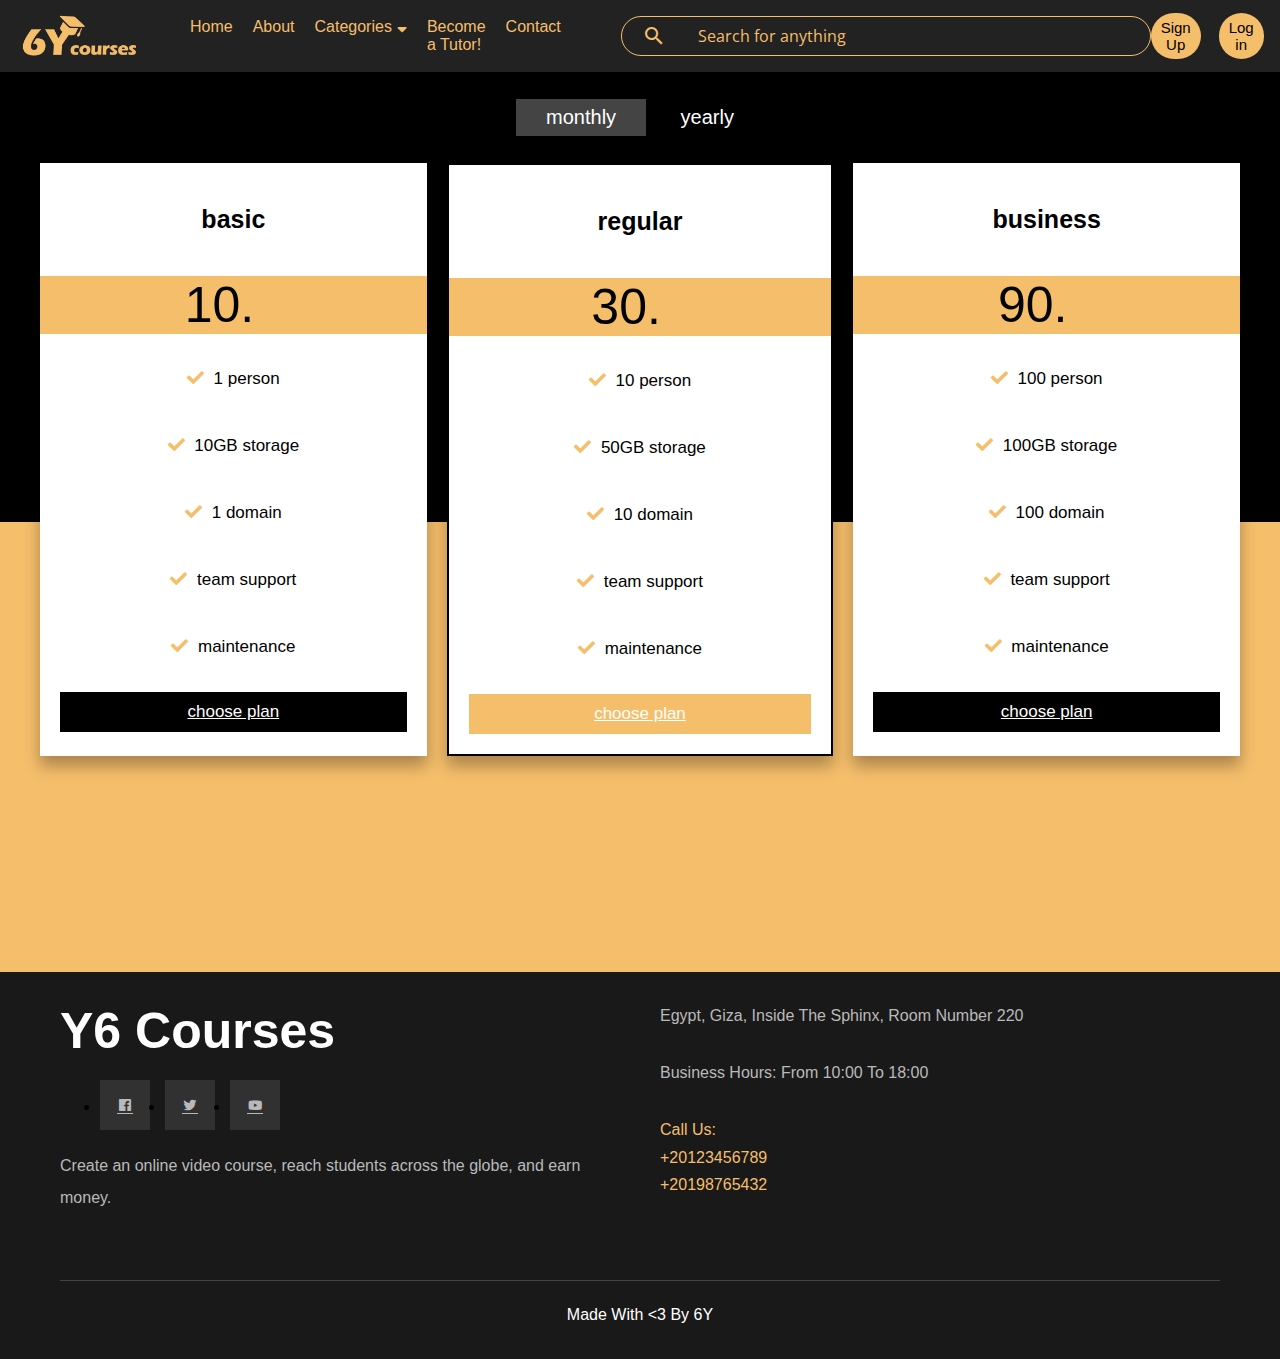
<file: pages/pricing.html>
<!DOCTYPE html>
<html lang="en">
<head>
    <meta charset="UTF-8">
    <meta http-equiv="X-UA-Compatible" content="IE=edge">
    <meta name="viewport" content="width=device-width, initial-scale=1.0">
    <title>Pricing Web</title>
   
    <!-- font awesome cdn link  -->
    <link rel="stylesheet" href="https://cdnjs.cloudflare.com/ajax/libs/font-awesome/5.15.4/css/all.min.css">
    <link href="https://unpkg.com/boxicons@2.1.4/css/boxicons.min.css" rel="stylesheet"/>
    <link rel="stylesheet" href="https://cdnjs.cloudflare.com/ajax/libs/font-awesome/5.15.4/css/all.min.css"/>

    <!-- custom css file link  -->
    <link rel="stylesheet" href="../main.css">
    <link href="https://fonts.googleapis.com/css?family=Material+Icons|Material+Icons+Outlined|Material+Icons+Two+Tone|Material+Icons+Round|Material+Icons+Sharp" rel="stylesheet">
    <link rel="preconnect" href="https://fonts.googleapis.com" />
    <link rel="preconnect" href="https://fonts.gstatic.com" crossorigin />
    <link href="https://fonts.googleapis.com/css2?family=Open+Sans:wght@300;500&display=swap" rel="stylesheet" />
    <link href="https://unpkg.com/boxicons@2.1.4/css/boxicons.min.css" rel="stylesheet"/>
    <link rel="stylesheet" href="https://cdnjs.cloudflare.com/ajax/libs/font-awesome/5.15.4/css/all.min.css"/>


</head>
<body>
  <div id="sherif-pricing">
    <header>
      <div class="left-section">
          <div class="header-logo">
              <a href="../index.html"><img src="../Logo/Long.png" alt=""></a>
          </div>
      </div>
      <div class="nav_bar">
          <ul class="navigation">
          <li class="parent"><a class="link" href="../index.html">Home</a></li>
          <li class="parent"><a class="link" href="about.html">About</a></li>
          <li class="parent" id="clients">
              <a class="link" href="design.html">Categories<i class="fas fa-sort-down down-arrow"></i></a>
          </li>
          <li class="parent" id="services">
              <a class="link" href="tutor-application.html">Become a Tutor!</a>
          </li>
          <li class="parent"><a class="link" href="contact.html">Contact</a></li>

          </ul>
      </div>
      <div class="mid-section">
          <form>
              <span class="material-icons">search</span>
              <input type="search" placeholder="Search for anything"/>

          </form>
      </div>
      <div class="right-section">
          <a class="btn" href="sign-up.html" title="Sign Up to Improve Your Learning Experience" >Sign Up</a>
          <a class="btn" href="login.html" title="Login to your account">Log in</a>
          <a href="profile.html"><img class="header-avatar" src="../images/avatar.png" alt=""></a>
      </div>






  </header>
<div class="containe">

    <div class="price-toggler">
        <span class="month active">monthly</span>
        <span class="year">yearly</span>
    </div>

    <div class="box-container">

        <div class="box">
            <h3>basic</h3>
            <div class="price month"><span>$</span>10.<span>00</span></div>
            <div class="price year"><span>$</span>30.<span>00</span></div>
            <div class="list">
                <p> <i class="fas fa-check"></i> 1 person </p>
                <p> <i class="fas fa-check"></i> 10GB storage </p>
                <p> <i class="fas fa-check"></i> 1 domain </p>
                <p> <i class="fas fa-check"></i> team support </p>
                <p> <i class="fas fa-check"></i> maintenance </p>
            </div>
            <a href="payment.html" class="btn">choose plan</a>
        </div>

        <div class="box">
            <h3>regular</h3>
            <div class="price month"><span>$</span>30.<span>00</span></div>
            <div class="price year"><span>$</span>50.<span>00</span></div>
            <div class="list">
                <p> <i class="fas fa-check"></i> 10 person </p>
                <p> <i class="fas fa-check"></i> 50GB storage </p>
                <p> <i class="fas fa-check"></i> 10 domain </p>
                <p> <i class="fas fa-check"></i> team support </p>
                <p> <i class="fas fa-check"></i> maintenance </p>
            </div>
            <a href="payment.html" class="btn">choose plan</a>
        </div>

        <div class="box">
            <h3>business</h3>
            <div class="price month"><span>$</span>90.<span>00</span></div>
            <div class="price year"><span>$</span>150.<span>00</span></div>
            <div class="list">
                <p> <i class="fas fa-check"></i> 100 person </p>
                <p> <i class="fas fa-check"></i> 100GB storage </p>
                <p> <i class="fas fa-check"></i> 100 domain </p>
                <p> <i class="fas fa-check"></i> team support </p>
                <p> <i class="fas fa-check"></i> maintenance </p>
            </div>
            <a href="payment.html" class="btn">choose plan</a>
        </div>

    </div>

</div>
 <!--@ Start Footer -->
 <div class="footer">
    <div class="container">
      <div class="box">
        <h3>Y6 Courses</h3>
        <ul class="social">
          <li>
            <a href="#" class="facebook">
              <i class="bx bxl-facebook-square social-icon"></i>
            </a>
          </li>
          <li>
            <a href="#" class="twitter">
              <i class="bx bxl-twitter social-icon"></i>
            </a>
          </li>
          <li>
            <a href="#" class="youtube">
              <i class="bx bxl-youtube social-icon"></i>
            </a>
          </li>
        </ul>
        <p class="text">
          Create an online video course, reach students across the globe, and
          earn money.
        </p>
      </div>
      <div class="box">
        <div class="line">
          <div class="info">
            Egypt, Giza, Inside The Sphinx, Room Number 220
          </div>
        </div>
        <div class="line">
          <div class="info">Business Hours: From 10:00 To 18:00</div>
        </div>
        <div class="line">
          <div class="info">
            <span><b>Call Us:</b></span>
            <span>+20123456789</span>
            <span>+20198765432</span>
          </div>
        </div>
      </div>
    </div>
    <p class="copyright">Made With &lt;3 By 6Y</p>
  </div>
  <!--@ End Footer -->

<script>

let month = document.querySelector('.price-toggler .month');
let year = document.querySelector('.price-toggler .year');
let monthAmount = document.querySelectorAll('.box-container .box .month');
let yearAmount = document.querySelectorAll('.box-container .box .year');

year.onclick = () =>{
    year.classList.add('active');
    month.classList.remove('active');

    monthAmount.forEach(mo =>{ mo.style.display = 'none' });
    yearAmount.forEach(yr =>{ yr.style.display = 'block' });
};

month.onclick = () =>{
    year.classList.remove('active');
    month.classList.add('active');

    monthAmount.forEach(mo =>{ mo.style.display = 'block' });
    yearAmount.forEach(yr =>{ yr.style.display = 'none' });
};

</script>
</div>
</body>
</html>
</file>
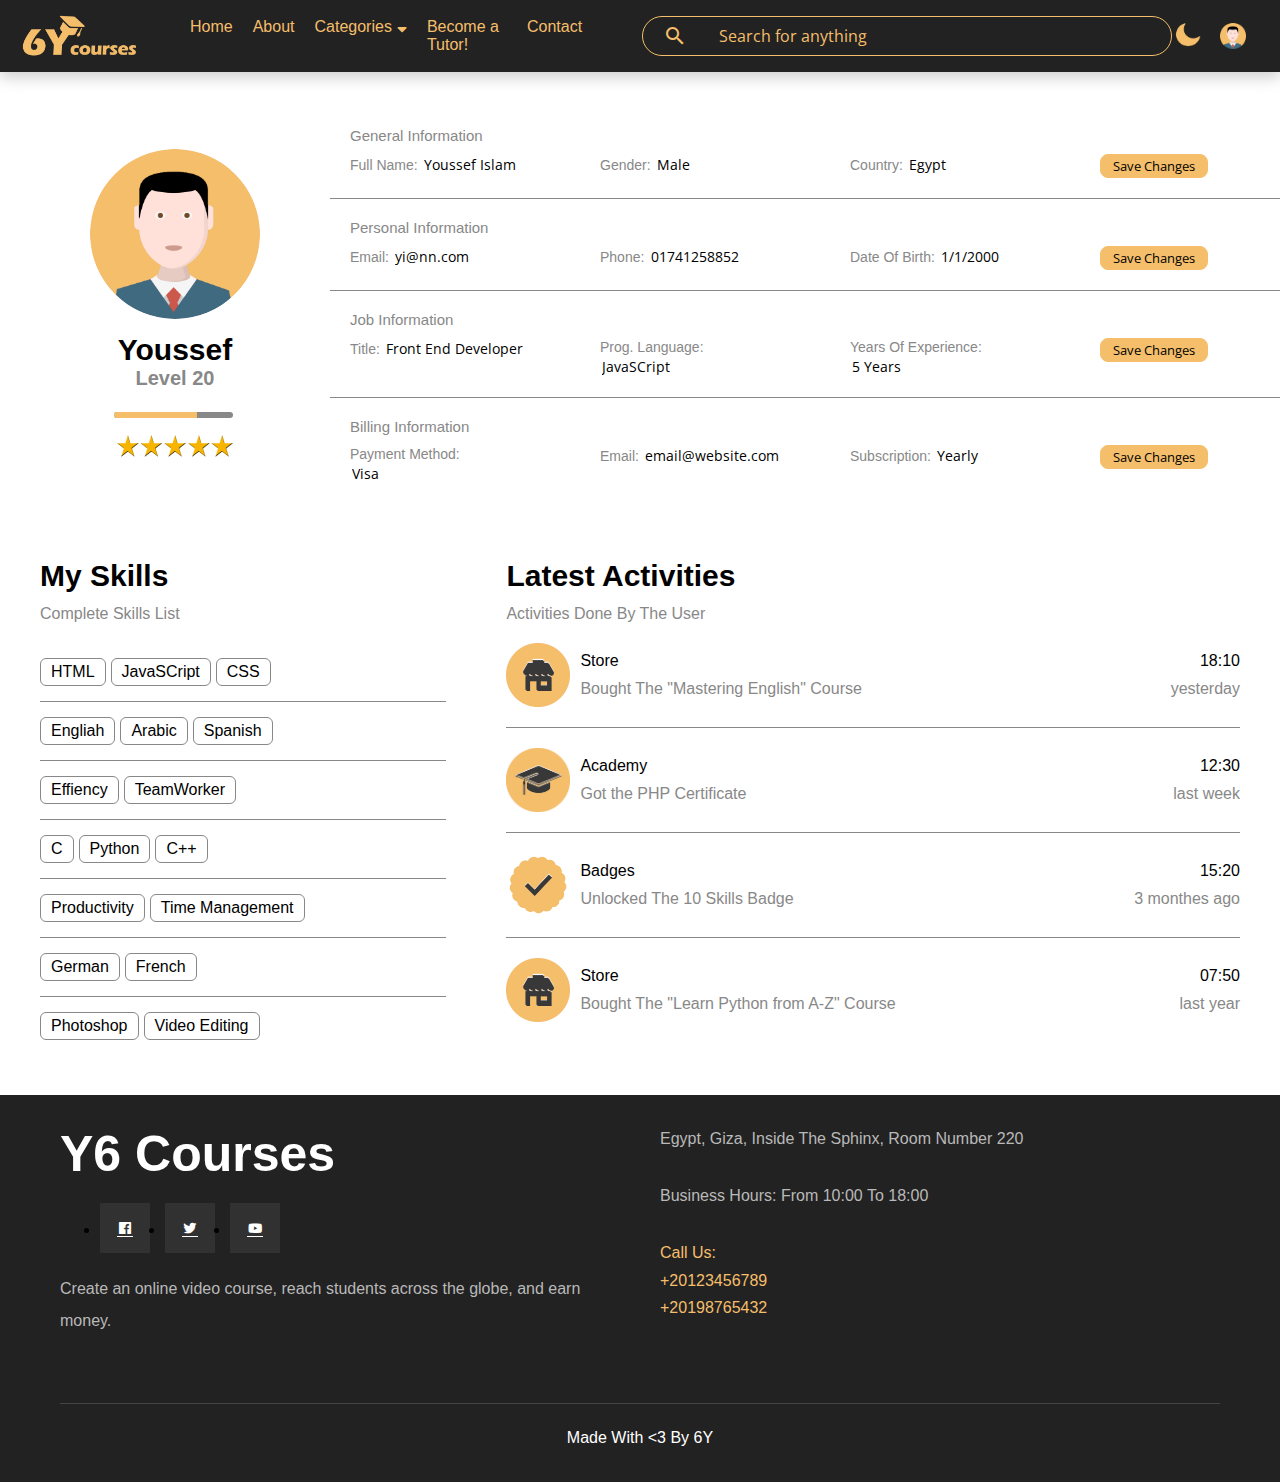
<file: pages/profile.html>
<!DOCTYPE html>
<html lang="en">
<head>
    <meta charset="UTF-8">
    <meta name="viewport" content="width=device-width, initial-scale=1.0">
    <title>Profile</title>
    <link href="https://fonts.googleapis.com/css?family=Material+Icons|Material+Icons+Outlined|Material+Icons+Two+Tone|Material+Icons+Round|Material+Icons+Sharp" rel="stylesheet">
    <link rel="stylesheet" href="../main.css">
    <link rel="preconnect" href="https://fonts.googleapis.com" />
    <link rel="preconnect" href="https://fonts.gstatic.com" crossorigin />
    <link href="https://fonts.googleapis.com/css2?family=Open+Sans:wght@300;500&display=swap" rel="stylesheet" />
    <link href="https://unpkg.com/boxicons@2.1.4/css/boxicons.min.css" rel="stylesheet"/>
    <link rel="stylesheet" href="https://cdnjs.cloudflare.com/ajax/libs/font-awesome/5.15.4/css/all.min.css"/>
    <link rel="script" href="">
</head>
<body>

    <div id="islam-profile">
    <header>
        <div class="left-section">
            <div class="header-logo">
                <a href="../index.html"><img src="../Logo/Long.png" alt=""></a>
            </div>
        </div>
        <div class="nav_bar">
            <ul class="navigation">
            <li class="parent"><a class="link" href="../index.html">Home</a></li>
            <li class="parent"><a class="link" href="about.html">About</a></li>
            <li class="parent" id="clients">
                <a class="link" href="design.html">Categories<i class="fas fa-sort-down down-arrow"></i></a>
            </li>
            <li class="parent" id="services">
                <a class="link" href="tutor-application.html">Become a Tutor!</a>
            </li>
            <li class="parent"><a class="link" href="contact.html">Contact</a></li>
            </ul>
        </div>
        <div class="mid-section">
            <form>
                <span class="material-icons">search</span>
                <input type="search" placeholder="Search for anything"/>

            </form>
        </div>
        <div class="right-section">
            <img id="dark_mode_icon" src="../images/moon.png" alt="">
            <!-- <a class="btn" href="sign-up.html" title="Sign Up to Improve Your Learning Experience" >Sign Up</a>
            <a class="btn" href="login.html" title="Login to your account">Log in</a> -->
            <a href="profile.html"><img class="header-avatar" src="../images/avatar.png" alt=""></a>
        </div>






    </header>
    <div class="profile-page">
        <div class="overview">
            <div class="avatar-box">
                <img class="profile-avatar" src="../images/avatar.png" alt="">
                <h3 class="name-under-avatar">Youssef</h3>
                <h5 class="level">Level 20</h5>
                <div class="level-progress">
                    <span class="progress"></span>
                </div>
                <div class="rating">
                    <img class="five-stars" src="../images/riLo47oqT.png" alt="">
                </div>
            </div>
            <div class="info-box">
                <div class="box1">
                    <h4 class="gen-info">General Information</h4>
                    <form method="post" target="_blank">
                        <div>
                            <span class="bold-info">Full Name:</span>
                            <input type="text" class="small-info" value="Youssef Islam">
                        </div>
                        <div>
                            <span class="bold-info">Gender:</span>
                            <input type="text" class="small-info" value="Male">
                        </div>
                        <div>
                            <span class="bold-info">Country:</span>
                            <input type="text" class="small-info" value="Egypt">
                        </div>
                        <div>
                            <input type="submit" class="edit-info" value="Save Changes">

                        </div>
                    </form>

                </div>
                <div class="box2">
                    <h4 class="gen-info">Personal Information</h4>
                    <form method="post" target="_blank">
                        <div>
                            <span class="bold-info">Email:</span>
                            <input type="text" class="small-info" value="yi@nn.com">
                        </div>
                        <div>
                            <span class="bold-info">Phone:</span>
                            <input type="text" class="small-info" value="01741258852">
                        </div>
                        <div>
                            <span class="bold-info">Date Of Birth:</span>
                            <input type="text" class="small-info" value="1/1/2000">
                        </div>
                        <div>
                            <input type="submit" class="edit-info" value="Save Changes">

                        </div>
                    </form>

                </div>
                <div class="box3">
                    <h4 class="gen-info">Job Information</h4>
                    <form method="post" target="_blank">
                        <div>
                            <span class="bold-info">Title:</span>
                            <input type="text" class="small-info" value="Front End Developer">
                        </div>
                        <div>
                            <span class="bold-info">Prog. Language:</span>
                            <input type="text" class="small-info" value="JavaSCript">
                        </div>
                        <div>
                            <span class="bold-info">Years Of Experience:</span>
                            <input type="text" class="small-info" value="5 Years">
                        </div>
                        <div>
                            <input type="submit" class="edit-info" value="Save Changes">

                        </div>
                    </form>

                </div>
                <div class="box4">
                    <h4 class="gen-info">Billing Information</h4>
                    <form method="post" target="_blank">
                        <div>
                            <span class="bold-info">Payment Method:</span>
                            <input type="text" class="small-info" value="Visa">
                        </div>
                        <div>
                            <span class="bold-info">Email:</span>
                            <input type="text" class="small-info" value="email@website.com">
                        </div>
                        <div>
                            <span class="bold-info">Subscription:</span>
                            <input type="text" class="small-info" value="Yearly">
                        </div>
                        <div>
                            <input type="submit" class="edit-info" value="Save Changes">

                        </div>
                    </form>

                </div>

            </div>


        </div>
        <div class="other-data">
            <div class="skills-card">
                <h2>My Skills</h2>
                <p>Complete Skills List</p>
                <ul class="skills-list">
                    <li><span class="skill">HTML</span><span class="skill">JavaSCript</span><span class="skill">CSS</span></li>
                    <li><span class="skill"d>Engliah</span><span class="skill">Arabic</span><span class="skill">Spanish</span></li>
                    <li><span class="skill">Effiency</span><span class="skill">TeamWorker</span></li>
                    <li><span class="skill">C</span><span class="skill">Python</span><span class="skill">C++</span></li>
                    <li><span class="skill">Productivity</span><span class="skill">Time Management</span></li>
                    <li><span class="skill">German</span><span class="skill">French</span></li>
                    <li><span class="skill">Photoshop</span><span class="skill">Video Editing</span></li>
                </ul>
            </div>
            <div class="activities">
                <h2>Latest Activities</h2>
                <p>Activities Done By The User</p>
                <div class="activity">
                    <img src="../images/activity-01.png" alt="">
                    <div class="acheivement">
                        <span class="acheivement-title">Store</span>
                        <span class="acheivement-disc">Bought The "Mastering English" Course</span>
                    </div>
                    <div class="date">
                        <span class="acheivement-title">18:10</span>
                        <span class="acheivement-disc">yesterday</span>
                    </div>
                </div>
                <div class="activity">
                    <img src="../images/activity-02.png" alt="">
                    <div class="acheivement">
                        <span class="acheivement-title">Academy</span>
                        <span class="acheivement-disc">Got the PHP Certificate</span>
                    </div>
                    <div class="date">
                        <span class="acheivement-title">12:30</span>
                        <span class="acheivement-disc">last week</span>
                    </div>
                </div>
                <div class="activity">
                    <img src="../images/activity-03.png" alt="">
                    <div class="acheivement">
                        <span class="acheivement-title">Badges</span>
                        <span class="acheivement-disc">Unlocked The 10 Skills Badge</span>
                    </div>
                    <div class="date">
                        <span class="acheivement-title">15:20</span>
                        <span class="acheivement-disc">3 monthes ago</span>
                    </div>
                </div>
                <div class="activity">
                    <img src="../images/activity-01.png" alt="">
                    <div class="acheivement">
                        <span class="acheivement-title">Store</span>
                        <span class="acheivement-disc">Bought The "Learn Python from A-Z" Course</span>
                    </div>
                    <div class="date">
                        <span class="acheivement-title">07:50</span>
                        <span class="acheivement-disc">last year</span>
                    </div>
                </div>
            </div>
        </div>
    </div>
    <div class="footer">
        <div class="container">
          <div class="box">
            <h3>Y6 Courses</h3>
            <ul class="social">
              <li>
                <a href="#" class="facebook">
                  <i class="bx bxl-facebook-square social-icon"></i>
                </a>
              </li>
              <li>
                <a href="#" class="twitter">
                  <i class="bx bxl-twitter social-icon"></i>
                </a>
              </li>
              <li>
                <a href="#" class="youtube">
                  <i class="bx bxl-youtube social-icon"></i>
                </a>
              </li>
            </ul>
            <p class="text">
              Create an online video course, reach students across the globe, and
              earn money.
            </p>
          </div>
          <div class="box">
            <div class="line">
              <div class="info">
                Egypt, Giza, Inside The Sphinx, Room Number 220
              </div>
            </div>
            <div class="line">
              <div class="info">Business Hours: From 10:00 To 18:00</div>
            </div>
            <div class="line">
              <div class="info">
                <span><b>Call Us:</b></span>
                <span>+20123456789</span>
                <span>+20198765432</span>
              </div>
            </div>
          </div>
        </div>
        <p class="copyright">Made With &lt;3 By 6Y</p>
      </div>
      <script>
        var dark_mode_icon = document.getElementById("dark_mode_icon");
        dark_mode_icon.onclick = function(){
            document.body.classList.toggle("dark-theme");
            if(document.body.classList.contains("dark-theme")){
                 dark_mode_icon.src = "../images/sun.png";
            }
            else{
                 dark_mode_icon.src = "../images/moon.png";
            }
        }

      </script>
    </div>
</body>
</html>
</file>
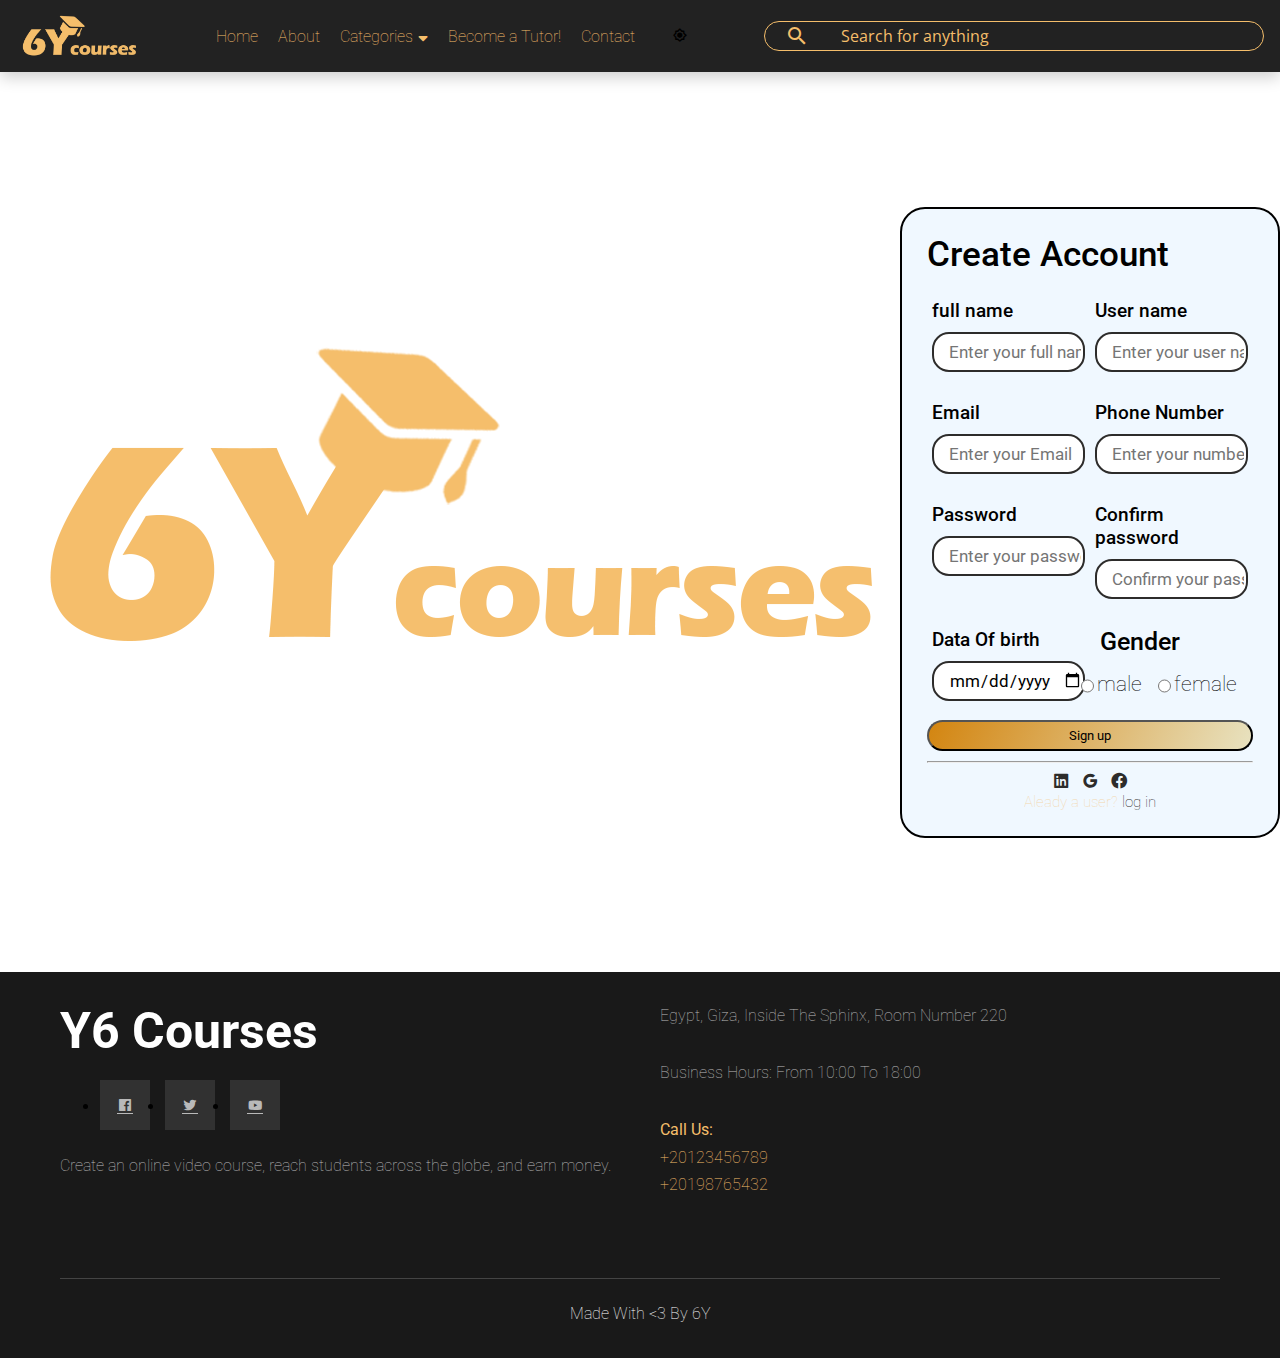
<file: pages/sign-up.html>
<!DOCTYPE html>
<html lang="en">
<head>
    <meta charset="UTF-8">
      <!-- font -->
      <link rel="preconnect" href="https://fonts.googleapis.com">
      <link rel="preconnect" href="https://fonts.gstatic.com" crossorigin>
      <link href="https://fonts.googleapis.com/css2?family=Roboto:ital,wght@0,100;0,300;0,400;0,500;0,700;0,900;1,100;1,300;1,400;1,500;1,700;1,900&display=swap" rel="stylesheet">
      
    <!-- An Icons -->
    <link rel="stylesheet" href="https://cdnjs.cloudflare.com/ajax/libs/font-awesome/6.5.1/css/all.min.css"/> 
    <link href='https://unpkg.com/boxicons@2.1.4/css/boxicons.min.css' rel='stylesheet'>
    <meta name="viewport" content="width=device-width, initial-scale=1.0">
    <link href="https://fonts.googleapis.com/css?family=Material+Icons|Material+Icons+Outlined|Material+Icons+Two+Tone|Material+Icons+Round|Material+Icons+Sharp" rel="stylesheet">
    <link rel="preconnect" href="https://fonts.googleapis.com" />
    <link rel="preconnect" href="https://fonts.gstatic.com" crossorigin />
    <link href="https://fonts.googleapis.com/css2?family=Open+Sans:wght@300;500&display=swap" rel="stylesheet" />
    <link href="https://unpkg.com/boxicons@2.1.4/css/boxicons.min.css" rel="stylesheet"/>
    <link rel="stylesheet" href="https://cdnjs.cloudflare.com/ajax/libs/font-awesome/5.15.4/css/all.min.css"/>
    <!-- theme -->
    <link rel="stylesheet" href="../main.css" id="theme1"/>
    <link rel="stylesheet" href="../dark.css" disabled  id="theme2"/>
    
    <title>sign up</title>
</head>
<body>
  <div id="zenhom-signup">

    <header>
      <div class="left-section">
          <div class="header-logo">
              <a href="../index.html"><img src="../Logo/Long.png" alt=""></a>
          </div>
      </div>
      <div class="nav_bar">
          <ul class="navigation">
          <li class="parent"><a class="link" href="../index.html">Home</a></li>
          <li class="parent"><a class="link" href="about.html">About</a></li>
          <li class="parent" id="clients">
              <a class="link" href="design.html">Categories<i class="fas fa-sort-down down-arrow"></i></a>
          </li>
          <li class="parent" id="services">
              <a class="link" href="tutor-application.html">Become a Tutor!</a>
          </li>
          <li class="parent"><a class="link" href="contact.html">Contact</a></li>
    
          </ul>
      </div>
       <!-- dark mode -->
     <div id="replace" class="dark">
      <i onclick="" class='bx bx-brightness'></i>
    </div>
      <div class="mid-section">
          <form>
              <span class="material-icons">search</span>
              <input type="search" placeholder="Search for anything"/>

          </form>
      </div>
      <!-- <div class="right-section">
          <a class="btn" href="sign-up.html" title="Sign Up to Improve Your Learning Experience" >Sign Up</a>
          <a class="btn" href="login.html" title="Login to your account">Log in</a>

      </div> -->






  </header>
        <div class="Account">
    <div class="overview">
        <img src="../Logo/Long.png" alt="logo">
      
    </div>
    <div class="countainer">
        <div class="title">Create Account</div>
        <form action="#"method="post">
            <div class="user-details">
                <div class="input-box">
                    <p>full name </p>
                    <input type="text"  placeholder="Enter your full name" required>
                </div>
                <div class="input-box">
                    <p>User name  </p>
                    <input type="text" placeholder="Enter your user name"required>
                </div>
                <div class="input-box">
                    <p> Email</p>
                    <input type="email" placeholder="Enter your Email" required>
                </div>
                <div class="input-box">
                    <p>Phone Number </p>
                    <input type="text" placeholder="Enter your number"required>
                </div>
                <div class="input-box">
                    <p>Password </p>
                    <input type="password" placeholder="Enter your password"required>
                </div>
                <div class="input-box">
                    <p>Confirm password </p>
                    <input type="password" placeholder="Confirm your password"required>
                </div>
                <div class="input-box">
                    <p>Data Of birth </p>
                    <input type="date" required>
                </div>
                <div class="input-box">
                    <div class="box">
                    <p>Gender</p>
                        <div>
                             <input type="radio" name="os" required>
                             <labal for="">male</labal>
                            <input type="radio" name="os" required>
                             <labal for="">female</label> 
                         </div>
                     </div>
                    </div>
            </div>
            <div class="bottom">
                <input type="submit" value="Sign up">
                </div>
        </form>
            <hr>
            <div class="icon">
        <i class='bx bxl-linkedin-square'></i>
        <i class='bx bxl-google'></i>
        <i class='bx bxl-facebook-circle'></i>
    </div>
        <div class="log-in">
       <span>Aleady a user?</span>
        <a href="login.html">log in</a>
    </div>
    </div>
</div>
        </div>
          <!-- @ Start Footer -->
          <div class="footer">
            <div class="container">
              <div class="box">
                <h3>Y6 Courses</h3>
                <ul class="social">
                  <li>
                    <a href="#" class="facebook">
                      <i class="bx bxl-facebook-square social-icon"></i>
                    </a>
                  </li>
                  <li>
                    <a href="#" class="twitter">
                      <i class="bx bxl-twitter social-icon"></i>
                    </a>
                  </li>
                  <li>
                    <a href="#" class="youtube">
                      <i class="bx bxl-youtube social-icon"></i>
                    </a>
                  </li>
                </ul>
                <p class="text">
                  Create an online video course, reach students across the globe, and
                  earn money.
                </p>
              </div>
              <div class="box">
                <div class="line">
                  <div class="info">
                    Egypt, Giza, Inside The Sphinx, Room Number 220
                  </div>
                </div>
                <div class="line">
                  <div class="info">Business Hours: From 10:00 To 18:00</div>
                </div>
                <div class="line">
                  <div class="info">
                    <span><b>Call Us:</b></span>
                    <span>+20123456789</span>
                    <span>+20198765432</span>
                  </div>
                </div>
              </div>
            </div>
            <p class="copyright">Made With &lt;3 By 6Y</p>
          </div>
          <!--@ End Footer -->
     <script>
      // ====================drop list=============//
function toggleList() {
    let listElement = document.getElementById('drop');
    
    if (listElement.style.display === "none") {
      listElement.style.display = "block";

    } else {
      listElement.style.display = "none";
    }
  }
  // ====================change theme=============// 
  let replacebutton = document.getElementById("replace");
  let theme1 =document.getElementById("theme1");
let theme2 =document.getElementById("theme2");

replacebutton.addEventListener('click', function () {
  if(theme2.hasAttribute('disabled')) {
      theme2.removeAttribute('disabled');
      theme1.setAttribute('disabled','disabled');
  }
  else {
      theme2.setAttribute('disabled','disabled');
      theme1.removeAttribute('disabled');
  }
});
     </script>
    </div>
</body>
</html>
</file>
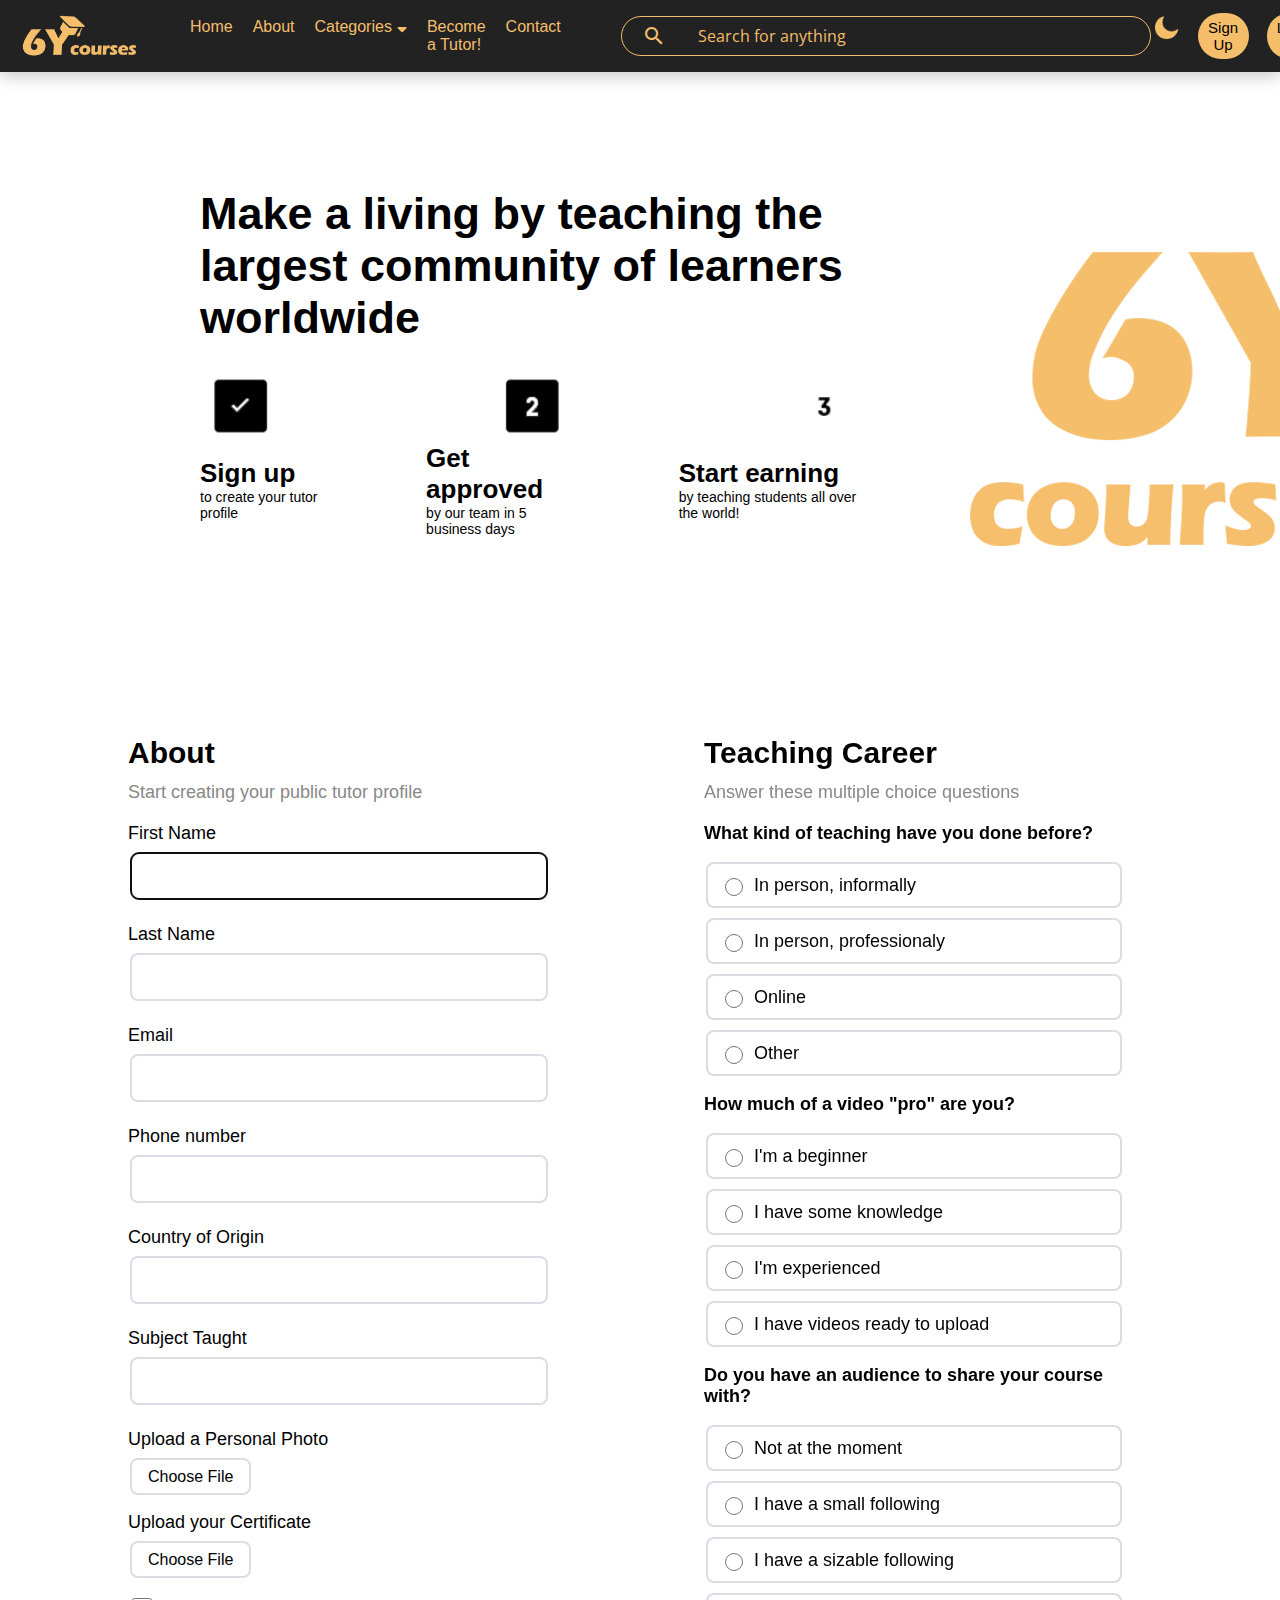
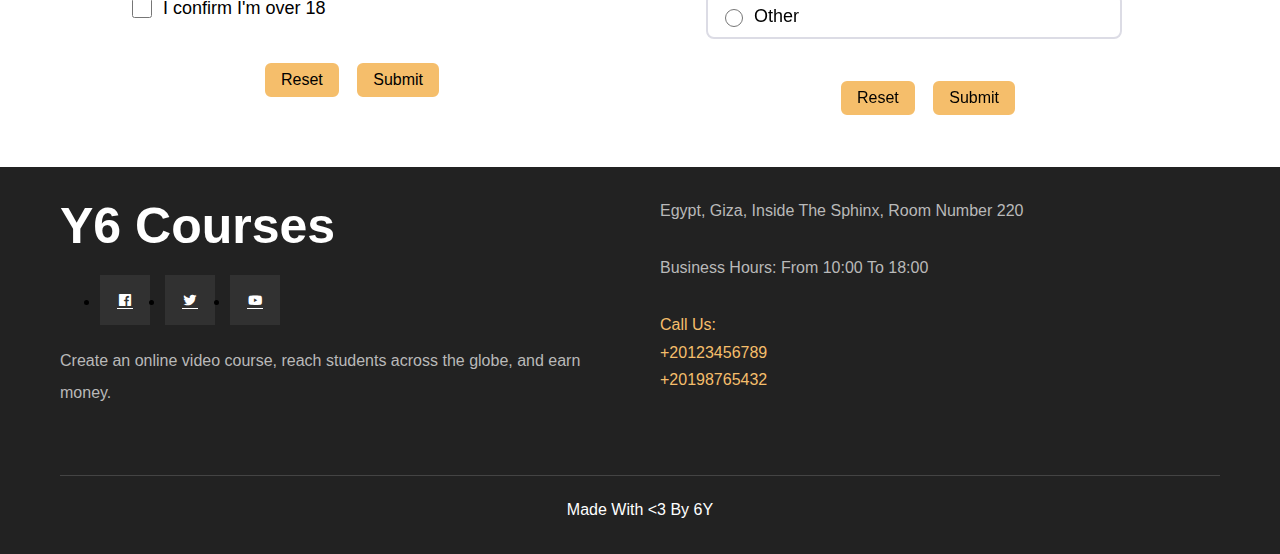
<file: pages/tutor-application.html>
<!DOCTYPE html>
<html lang="en">
<head>
    <meta charset="UTF-8">
    <meta name="viewport" content="width=device-width, initial-scale=1.0">
    <link href="https://fonts.googleapis.com/css?family=Material+Icons|Material+Icons+Outlined|Material+Icons+Two+Tone|Material+Icons+Round|Material+Icons+Sharp" rel="stylesheet">
    <link rel="stylesheet" href="../main.css">
    <link rel="preconnect" href="https://fonts.googleapis.com" />
    <link rel="preconnect" href="https://fonts.gstatic.com" crossorigin />
    <link href="https://fonts.googleapis.com/css2?family=Open+Sans:wght@300;500&display=swap" rel="stylesheet" />
    <link href="https://unpkg.com/boxicons@2.1.4/css/boxicons.min.css" rel="stylesheet"/>
    <link rel="stylesheet" href="https://cdnjs.cloudflare.com/ajax/libs/font-awesome/5.15.4/css/all.min.css"/>
    <title>Become a Tutor!</title>
</head>
<body>
  <div id="islam-tutor">
    <!-- Start Header -->
    <header>
        <div class="left-section">
            <div class="header-logo">
                <a href="../index.html"><img src="../Logo/Long.png" alt=""></a>
            </div>
        </div>
        <div class="nav_bar">
            <ul class="navigation">
            <li class="parent"><a class="link" href="../index.html">Home</a></li>
            <li class="parent"><a class="link" href="about.html">About</a></li>
            <li class="parent" id="clients">
                <a class="link" href="design.html"
                >Categories<i class="fas fa-sort-down down-arrow"></i
                ></a>
            </li>
            <li class="parent" id="services">
              <a class="link" href="tutor-application.html">Become a Tutor!</a>
            </li>
            <li class="parent"><a class="link" href="contact.html">Contact</a></li>
            </ul>
        </div>
        <div class="mid-section">
            <form>
                <span class="material-icons">search</span>
                <input type="search" placeholder="Search for anything"/>

            </form>
        </div>
        <div class="right-section">
            <img id="dark_mode_icon" src="../images/moon.png" alt="">
            <a class="btn" href="sign-up.html" title="Sign Up to Improve Your Learning Experience" >Sign Up</a>
            <a class="btn" href="login.html" title="Login to your account">Log in</a>
            <a href="profile.html"><img class="header-avatar" src="../images/avatar.png" alt=""></a>
        </div>
    </header>
    <!-- End Header -->
    <!-- Start Advertisment -->
    <div class="ad">
        <div class="ad-left-section">
            <h1 class="ad-header">Make a living by teaching the largest community of learners worldwide</h1>
            <img class="ad-levels" id="levels" src="../images/Levels.png" alt="">
            <div class="ad-groups">
                <div class="ad-group">
                    <h4 class="strong">Sign up</h4>
                    <p class="weak">to create your tutor profile</p>
                </div>
                <div class="ad-group">
                    <h4 class="strong">Get approved</h4>
                    <p class="weak">by our team in 5 business days</p>
                </div>
                <div class="ad-group">
                    <h4 class="strong">Start earning</h4>
                    <p class="weak">by teaching students all over the world!</p>
                </div>
            </div>
        </div>
        <div class="ad-photo">
            <img class="huge-logo" src="../Logo/PNG.png" alt="">
        </div>

    </div>
    <!-- End Advertisment -->
    <div class="regist">
    <!-- Start About -->
        <div class="about">
            <h3 class="about-h">About</h3>
            <p class="about-p">Start creating your public tutor profile</p>
            <form class="about-form" method="post" target="_blank">
                <label for="fname" class="input-title">First Name</label>
                <input class="about-input" id="fname" type="text" autofocus required>
                <label for="lname" class="input-title">Last Name</label>
                <input class="about-input" id="lname" type="text" required>
                <label for="email" class="input-title">Email</label>
                <input class="about-input" id="email" type="email" required>
                <label for="num" class="input-title">Phone number</label>
                <input class="about-input" id="num" type="text" required>
                <label for="country" class="input-title">Country of Origin</label>
                <input class="about-input" id="country" list="countries" required>
                <datalist id="countries">
                    <option value="Afghanistan">Afghanistan</option>
                    <option value="Åland Islands">Åland Islands</option>
                    <option value="Albania">Albania</option>
                    <option value="Algeria">Algeria</option>
                    <option value="American Samoa">American Samoa</option>
                    <option value="Andorra">Andorra</option>
                    <option value="Angola">Angola</option>
                    <option value="Anguilla">Anguilla</option>
                    <option value="Antarctica">Antarctica</option>
                    <option value="Antigua and Barbuda">Antigua and Barbuda</option>
                    <option value="Argentina">Argentina</option>
                    <option value="Armenia">Armenia</option>
                    <option value="Aruba">Aruba</option>
                    <option value="Australia">Australia</option>
                    <option value="Austria">Austria</option>
                    <option value="Azerbaijan">Azerbaijan</option>
                    <option value="Bahamas">Bahamas</option>
                    <option value="Bahrain">Bahrain</option>
                    <option value="Bangladesh">Bangladesh</option>
                    <option value="Barbados">Barbados</option>
                    <option value="Belarus">Belarus</option>
                    <option value="Belgium">Belgium</option>
                    <option value="Belize">Belize</option>
                    <option value="Benin">Benin</option>
                    <option value="Bermuda">Bermuda</option>
                    <option value="Bhutan">Bhutan</option>
                    <option value="Bolivia">Bolivia</option>
                    <option value="Bosnia and Herzegovina">Bosnia and Herzegovina</option>
                    <option value="Botswana">Botswana</option>
                    <option value="Bouvet Island">Bouvet Island</option>
                    <option value="Brazil">Brazil</option>
                    <option value="British Indian Ocean Territory">British Indian Ocean Territory</option>
                    <option value="Brunei Darussalam">Brunei Darussalam</option>
                    <option value="Bulgaria">Bulgaria</option>
                    <option value="Burkina Faso">Burkina Faso</option>
                    <option value="Burundi">Burundi</option>
                    <option value="Cambodia">Cambodia</option>
                    <option value="Cameroon">Cameroon</option>
                    <option value="Canada">Canada</option>
                    <option value="Cape Verde">Cape Verde</option>
                    <option value="Cayman Islands">Cayman Islands</option>
                    <option value="Central African Republic">Central African Republic</option>
                    <option value="Chad">Chad</option>
                    <option value="Chile">Chile</option>
                    <option value="China">China</option>
                    <option value="Christmas Island">Christmas Island</option>
                    <option value="Cocos (Keeling) Islands">Cocos (Keeling) Islands</option>
                    <option value="Colombia">Colombia</option>
                    <option value="Comoros">Comoros</option>
                    <option value="Congo">Congo</option>
                    <option value="Congo, The Democratic Republic of The">Congo, The Democratic Republic of The</option>
                    <option value="Cook Islands">Cook Islands</option>
                    <option value="Costa Rica">Costa Rica</option>
                    <option value="Cote D'ivoire">Cote D'ivoire</option>
                    <option value="Croatia">Croatia</option>
                    <option value="Cuba">Cuba</option>
                    <option value="Cyprus">Cyprus</option>
                    <option value="Czech Republic">Czech Republic</option>
                    <option value="Denmark">Denmark</option>
                    <option value="Djibouti">Djibouti</option>
                    <option value="Dominica">Dominica</option>
                    <option value="Dominican Republic">Dominican Republic</option>
                    <option value="Ecuador">Ecuador</option>
                    <option value="Egypt">Egypt</option>
                    <option value="El Salvador">El Salvador</option>
                    <option value="Equatorial Guinea">Equatorial Guinea</option>
                    <option value="Eritrea">Eritrea</option>
                    <option value="Estonia">Estonia</option>
                    <option value="Ethiopia">Ethiopia</option>
                    <option value="Falkland Islands (Malvinas)">Falkland Islands (Malvinas)</option>
                    <option value="Faroe Islands">Faroe Islands</option>
                    <option value="Fiji">Fiji</option>
                    <option value="Finland">Finland</option>
                    <option value="France">France</option>
                    <option value="French Guiana">French Guiana</option>
                    <option value="French Polynesia">French Polynesia</option>
                    <option value="French Southern Territories">French Southern Territories</option>
                    <option value="Gabon">Gabon</option>
                    <option value="Gambia">Gambia</option>
                    <option value="Georgia">Georgia</option>
                    <option value="Germany">Germany</option>
                    <option value="Ghana">Ghana</option>
                    <option value="Gibraltar">Gibraltar</option>
                    <option value="Greece">Greece</option>
                    <option value="Greenland">Greenland</option>
                    <option value="Grenada">Grenada</option>
                    <option value="Guadeloupe">Guadeloupe</option>
                    <option value="Guam">Guam</option>
                    <option value="Guatemala">Guatemala</option>
                    <option value="Guernsey">Guernsey</option>
                    <option value="Guinea">Guinea</option>
                    <option value="Guinea-bissau">Guinea-bissau</option>
                    <option value="Guyana">Guyana</option>
                    <option value="Haiti">Haiti</option>
                    <option value="Heard Island and Mcdonald Islands">Heard Island and Mcdonald Islands</option>
                    <option value="Holy See (Vatican City State)">Holy See (Vatican City State)</option>
                    <option value="Honduras">Honduras</option>
                    <option value="Hong Kong">Hong Kong</option>
                    <option value="Hungary">Hungary</option>
                    <option value="Iceland">Iceland</option>
                    <option value="India">India</option>
                    <option value="Indonesia">Indonesia</option>
                    <option value="Iran, Islamic Republic of">Iran, Islamic Republic of</option>
                    <option value="Iraq">Iraq</option>
                    <option value="Ireland">Ireland</option>
                    <option value="Isle of Man">Isle of Man</option>
                    <option value="Israel">Israel</option>
                    <option value="Italy">Italy</option>
                    <option value="Jamaica">Jamaica</option>
                    <option value="Japan">Japan</option>
                    <option value="Jersey">Jersey</option>
                    <option value="Jordan">Jordan</option>
                    <option value="Kazakhstan">Kazakhstan</option>
                    <option value="Kenya">Kenya</option>
                    <option value="Kiribati">Kiribati</option>
                    <option value="Korea, Democratic People's Republic of">Korea, Democratic People's Republic of</option>
                    <option value="Korea, Republic of">Korea, Republic of</option>
                    <option value="Kuwait">Kuwait</option>
                    <option value="Kyrgyzstan">Kyrgyzstan</option>
                    <option value="Lao People's Democratic Republic">Lao People's Democratic Republic</option>
                    <option value="Latvia">Latvia</option>
                    <option value="Lebanon">Lebanon</option>
                    <option value="Lesotho">Lesotho</option>
                    <option value="Liberia">Liberia</option>
                    <option value="Libyan Arab Jamahiriya">Libyan Arab Jamahiriya</option>
                    <option value="Liechtenstein">Liechtenstein</option>
                    <option value="Lithuania">Lithuania</option>
                    <option value="Luxembourg">Luxembourg</option>
                    <option value="Macao">Macao</option>
                    <option value="Macedonia, The Former Yugoslav Republic of">Macedonia, The Former Yugoslav Republic of</option>
                    <option value="Madagascar">Madagascar</option>
                    <option value="Malawi">Malawi</option>
                    <option value="Malaysia">Malaysia</option>
                    <option value="Maldives">Maldives</option>
                    <option value="Mali">Mali</option>
                    <option value="Malta">Malta</option>
                    <option value="Marshall Islands">Marshall Islands</option>
                    <option value="Martinique">Martinique</option>
                    <option value="Mauritania">Mauritania</option>
                    <option value="Mauritius">Mauritius</option>
                    <option value="Mayotte">Mayotte</option>
                    <option value="Mexico">Mexico</option>
                    <option value="Micronesia, Federated States of">Micronesia, Federated States of</option>
                    <option value="Moldova, Republic of">Moldova, Republic of</option>
                    <option value="Monaco">Monaco</option>
                    <option value="Mongolia">Mongolia</option>
                    <option value="Montenegro">Montenegro</option>
                    <option value="Montserrat">Montserrat</option>
                    <option value="Morocco">Morocco</option>
                    <option value="Mozambique">Mozambique</option>
                    <option value="Myanmar">Myanmar</option>
                    <option value="Namibia">Namibia</option>
                    <option value="Nauru">Nauru</option>
                    <option value="Nepal">Nepal</option>
                    <option value="Netherlands">Netherlands</option>
                    <option value="Netherlands Antilles">Netherlands Antilles</option>
                    <option value="New Caledonia">New Caledonia</option>
                    <option value="New Zealand">New Zealand</option>
                    <option value="Nicaragua">Nicaragua</option>
                    <option value="Niger">Niger</option>
                    <option value="Nigeria">Nigeria</option>
                    <option value="Niue">Niue</option>
                    <option value="Norfolk Island">Norfolk Island</option>
                    <option value="Northern Mariana Islands">Northern Mariana Islands</option>
                    <option value="Norway">Norway</option>
                    <option value="Oman">Oman</option>
                    <option value="Pakistan">Pakistan</option>
                    <option value="Palau">Palau</option>
                    <option value="Palestinian Territory, Occupied">Palestinian Territory, Occupied</option>
                    <option value="Panama">Panama</option>
                    <option value="Papua New Guinea">Papua New Guinea</option>
                    <option value="Paraguay">Paraguay</option>
                    <option value="Peru">Peru</option>
                    <option value="Philippines">Philippines</option>
                    <option value="Pitcairn">Pitcairn</option>
                    <option value="Poland">Poland</option>
                    <option value="Portugal">Portugal</option>
                    <option value="Puerto Rico">Puerto Rico</option>
                    <option value="Qatar">Qatar</option>
                    <option value="Reunion">Reunion</option>
                    <option value="Romania">Romania</option>
                    <option value="Russian Federation">Russian Federation</option>
                    <option value="Rwanda">Rwanda</option>
                    <option value="Saint Helena">Saint Helena</option>
                    <option value="Saint Kitts and Nevis">Saint Kitts and Nevis</option>
                    <option value="Saint Lucia">Saint Lucia</option>
                    <option value="Saint Pierre and Miquelon">Saint Pierre and Miquelon</option>
                    <option value="Saint Vincent and The Grenadines">Saint Vincent and The Grenadines</option>
                    <option value="Samoa">Samoa</option>
                    <option value="San Marino">San Marino</option>
                    <option value="Sao Tome and Principe">Sao Tome and Principe</option>
                    <option value="Saudi Arabia">Saudi Arabia</option>
                    <option value="Senegal">Senegal</option>
                    <option value="Serbia">Serbia</option>
                    <option value="Seychelles">Seychelles</option>
                    <option value="Sierra Leone">Sierra Leone</option>
                    <option value="Singapore">Singapore</option>
                    <option value="Slovakia">Slovakia</option>
                    <option value="Slovenia">Slovenia</option>
                    <option value="Solomon Islands">Solomon Islands</option>
                    <option value="Somalia">Somalia</option>
                    <option value="South Africa">South Africa</option>
                    <option value="South Georgia and The South Sandwich Islands">South Georgia and The South Sandwich Islands</option>
                    <option value="Spain">Spain</option>
                    <option value="Sri Lanka">Sri Lanka</option>
                    <option value="Sudan">Sudan</option>
                    <option value="Suriname">Suriname</option>
                    <option value="Svalbard and Jan Mayen">Svalbard and Jan Mayen</option>
                    <option value="Swaziland">Swaziland</option>
                    <option value="Sweden">Sweden</option>
                    <option value="Switzerland">Switzerland</option>
                    <option value="Syrian Arab Republic">Syrian Arab Republic</option>
                    <option value="Taiwan">Taiwan</option>
                    <option value="Tajikistan">Tajikistan</option>
                    <option value="Tanzania, United Republic of">Tanzania, United Republic of</option>
                    <option value="Thailand">Thailand</option>
                    <option value="Timor-leste">Timor-leste</option>
                    <option value="Togo">Togo</option>
                    <option value="Tokelau">Tokelau</option>
                    <option value="Tonga">Tonga</option>
                    <option value="Trinidad and Tobago">Trinidad and Tobago</option>
                    <option value="Tunisia">Tunisia</option>
                    <option value="Turkey">Turkey</option>
                    <option value="Turkmenistan">Turkmenistan</option>
                    <option value="Turks and Caicos Islands">Turks and Caicos Islands</option>
                    <option value="Tuvalu">Tuvalu</option>
                    <option value="Uganda">Uganda</option>
                    <option value="Ukraine">Ukraine</option>
                    <option value="United Arab Emirates">United Arab Emirates</option>
                    <option value="United Kingdom">United Kingdom</option>
                    <option value="United States">United States</option>
                    <option value="United States Minor Outlying Islands">United States Minor Outlying Islands</option>
                    <option value="Uruguay">Uruguay</option>
                    <option value="Uzbekistan">Uzbekistan</option>
                    <option value="Vanuatu">Vanuatu</option>
                    <option value="Venezuela">Venezuela</option>
                    <option value="Viet Nam">Viet Nam</option>
                    <option value="Virgin Islands, British">Virgin Islands, British</option>
                    <option value="Virgin Islands, U.S.">Virgin Islands, U.S.</option>
                    <option value="Wallis and Futuna">Wallis and Futuna</option>
                    <option value="Western Sahara">Western Sahara</option>
                    <option value="Yemen">Yemen</option>
                    <option value="Zambia">Zambia</option>
                    <option value="Zimbabwe">Zimbabwe</option>
                </datalist>
                <label for="subject" class="input-title">Subject Taught</label>
                <input class="about-input" id="subject" list="subjects" required>
                <datalist id="subjects">
                    <option value="Languages">Languages</option>
                    <option value="Programming">Programming</option>
                    <option value="Graphic Design">Graphic Design</option>
                    <option value="Productivity">Productivity</option>
                </datalist>
                <span class="input-title">Upload a Personal Photo</span>
                <div class="upload-button">
                    <input type="file" id="actual-btn" hidden/>
                    <label class="input-button" for="actual-btn">Choose File</label>
                </div>
                <label for="certificate" class="input-title">Upload your Certificate</label>
                <div class="upload-button">
                    <input type="file" id="actual-btn" hidden/>
                    <label class="input-button" for="actual-btn">Choose File</label>
                </div>
                <div class="confirmation">
                    <input id="age-con" type="checkbox" required>
                    <label class="checkbox-label" for="age-con">I confirm I'm over 18</label>
                </div>
                <div class="buttons">
                  <input type="reset" id="reset">
                  <input type="submit" id="submit">
                </div>
            </form>
        </div>
    <!-- End About -->
    <!-- Start MCQ -->
        <div class="mcq">
          <h3 class="mcq-h">Teaching Career</h3>
          <p class="mcq-p">Answer these multiple choice questions</p>
          <form class="mcq-form" method="post" target="_blank">
              <!-- Start Q1 -->
              <label class="question-label">What kind of teaching have you done before?</label>
              <div class="answer">
                <input id="q-a1" type="radio" class="mcq-input" name="q1" required>
                <label class="radio-label" for="q-a1" class="input-title" >In person, informally</label>
              </div>
              <div class="answer">
                <input id="q-a2" type="radio" class="mcq-input" name="q1" required>
                <label class="radio-label" for="q-a2" class="input-title" >In person, professionaly</label>
              </div>
              <div class="answer">
                <input id="q-a3" type="radio" class="mcq-input" name="q1" required>
                <label class="radio-label" for="q-a3" class="input-title" >Online</label>
              </div>
              <div class="answer">
                <input id="q-a4" type="radio" class="mcq-input" name="q1" required>
                <label class="radio-label" for="q-a4" class="input-title" >Other</label>
              </div>
              <!-- End Q1 -->
              <!-- Start Q2 -->
              <label class="question-label">How much of a video "pro" are you?</label>
              <div class="answer">
                <input id="q-a1" type="radio" class="mcq-input" name="q2" required>
                <label class="radio-label" for="q-a1">I'm a beginner</label>
              </div>
              <div class="answer">
                <input id="q-a2" type="radio" class="mcq-input" name="q2" required>
                <label class="radio-label" for="q-a2">I have some knowledge</label>
              </div>
              <div class="answer">
                <input id="q-a3" type="radio" class="mcq-input" name="q2" required>
                <label class="radio-label" for="q-a3">I'm experienced</label>
              </div>
              <div class="answer">
                <input id="q-a4" type="radio" class="mcq-input" name="q2" required>
                <label class="radio-label" for="q-a4">I have videos ready to upload</label>
              </div>
              <!-- End Q2 -->
              <!-- Start Q3 -->
              <label class="question-label">Do you have an audience to share your course with?</label>
              <div class="answer">
                <input id="q-a1" type="radio" class="mcq-input" name="q3" required>
                <label class="radio-label" for="q-a1">Not at the moment</label>
              </div>
              <div class="answer">
                <input id="q-a2" type="radio" class="mcq-input" name="q3" required>
                <label class="radio-label" for="q-a2">I have a small following</label>
              </div>
              <div class="answer">
                <input id="q-a3" type="radio" class="mcq-input" name="q3" required>
                <label class="radio-label" for="q-a3">I have a sizable following</label>
              </div>
              <div class="answer">
                <input id="q-a4" type="radio" class="mcq-input" name="q3" required>
                <label class="radio-label" for="q-a4">Other</label>
              </div>
              <!-- End Q3 -->
              <div class="buttons">
                <input type="reset" id="reset">
                <input type="submit" id="submit">
              </div>

          </form>
        </div>
      </div>

    <!-- End MCQ -->
    <!-- Start Footer -->
    <div class="footer">
        <div class="container">
          <div class="box">
            <h3>Y6 Courses</h3>
            <ul class="social">
              <li>
                <a href="#" class="facebook">
                  <i class="bx bxl-facebook-square social-icon"></i>
                </a>
              </li>
              <li>
                <a href="#" class="twitter">
                  <i class="bx bxl-twitter social-icon"></i>
                </a>
              </li>
              <li>
                <a href="#" class="youtube">
                  <i class="bx bxl-youtube social-icon"></i>
                </a>
              </li>
            </ul>
            <p class="text">
              Create an online video course, reach students across the globe, and
              earn money.
            </p>
          </div>
          <div class="box">
            <div class="line">
              <div class="info">
                Egypt, Giza, Inside The Sphinx, Room Number 220
              </div>
            </div>
            <div class="line">
              <div class="info">Business Hours: From 10:00 To 18:00</div>
            </div>
            <div class="line">
              <div class="info">
                <span><b>Call Us:</b></span>
                <span>+20123456789</span>
                <span>+20198765432</span>
              </div>
            </div>
          </div>
        </div>
        <p class="copyright">Made With &lt;3 By 6Y</p>
      </div>
    <!-- End Footer -->
    <script>
       var dark_mode_icon = document.getElementById("dark_mode_icon");
var ad_levels = document.getElementById("levels");
dark_mode_icon.onclick = function(){
     document.body.classList.toggle("dark-theme");
     if(document.body.classList.contains("dark-theme")){
         dark_mode_icon.src = "../images/sun.png";
         ad_levels.src = "../images/Levels-Dark.png";

     }
     else{
         dark_mode_icon.src = "../images/moon.png";
         ad_levels.src = "../images/Levels.png";
         
     }
}

 
     </script>
    </div>
</body>
</html>
</file>
<file: main.css>
:root {
  --main-color: hsl(36, 87%, 69%);
  --sec-color: white; 
  --bg-color: white;
  --txt1-color: #888;
  --txt2-color: black; 
  --border-color: #DCDCE5;
  --Sub-color-1:black;
  --Sub-color-2:rgb(215, 214, 214);
 
}

.dark-theme{
  --main-color: #f5be6b;
  --sec-color: #222;
  --bg-color: black;
  --txt1-color: white;
  --txt2-color: #eee;
}

*{
  font-family: "Roboto", sans-serif;
}

body{
  margin: 0;
  background-color: var(--bg-color);
  font-family: "Roboto", sans-serif;
  font-weight: 100;
  font-style: normal;
  background-color: var(--bg-color);
  max-height: 50vh; 
}


#islam-profile{
  :root {
    --main-color: hsl(36, 87%, 69%);
    --sec-color: white; 
    --bg-color: #f1f5f9;
    --txt1-color: #888;
    --txt2-color: black; 
   
  }
  :root {
    --main-color: hsl(36, 87%, 69%);
    --sec-color: white; 
    --bg-color: #f1f5f9;
    --txt1-color: #888;
    --txt2-color: black; 
   
  }
.dark-theme{
    --main-color: #f5be6b;
    --sec-color: #222;
    --bg-color: black;
    --txt1-color: white;
    --txt2-color: #eee;
}

html{
    font-size: 10px;
    font-family: "Open Sans", sans-serif;
}

body {
    margin: 0;
    background-color: var(--bg-color);
}


.avatar-box{
    text-align: center;
    padding: 20px;
    margin-left: 50px;
}


.profile-page{
    margin: 20px;
}

.overview{
    background-color: var(--sec-color);
    color: var(--txt2-color);
    border-radius: 10px;
    display: flex;
    align-items: center;
    padding: 15px 0;
}

.profile-avatar{
    width: 170px;
    height: 170px;
    border-radius: 50%;
    margin-bottom: 10px;
}
.name-under-avatar{
    margin: 0;
    font-size: 30px;

}

.level{
    color: var(--txt1-color);
    font-size: 20px;
    margin: 0px;
}

.level-progress{
    margin-left: 24px;
    background-color: #888;
    border-radius: 6px;
    position: relative;
    height: 6px;
    overflow: hidden;
    margin-top: 22px;
    width: 70%;
}

.progress{
    width: 70%;
    position: absolute;
    left: 0;
    top: 0;
    height: 100%;
    background-color: var(--main-color);
}


.five-stars{
    margin-top: 16px;
    width: 120px;
}

.info-box{
    margin: 0 50px;
    width: 100%;
    
}

.box1,.box2,.box3,.box4{
    padding: 20px;
    display: flex;
    align-items: center;
    flex-wrap: wrap;
    border-bottom: 1px solid var(--txt1-color);
}

.box1 > div{
    min-width: 250px;
    padding: 10px 0 0;
}

.gen-info{
    color: var(--txt1-color);
    font-size: 15px;
    margin: 0;
    width: 100%;
    font-weight: normal;
}

.bold-info{
    font-size: 14px;
    color: var(--txt1-color);
}

.small-info{
    font-size: 14px;
    color: var(--txt2-color);
    background-color: transparent;
    border: none;
    font-family: "Open Sans", sans-serif;
    width: 140px
}

.small-info:focus {
    border: none;
    outline: none;
  }

.box2 > div{
    min-width: 250px;
    padding: 10px 0 0;
}

.box3 > div{
    min-width: 250px;
    padding: 10px 0 0;
}

.box4{
    border: none;
}

.box4 > div{
    min-width: 250px;
    padding: 10px 0 0;
}

.edit-info{
    margin-left: auto;
    border-radius: 8px;
    font-family: "Open Sans",sans-serif;
    background-color: var(--main-color);
    color: black;
    border: 1px solid var(--main-color);
    padding: 2px 12px;
}

.edit-info:hover{
    border: 2px solid var(--main-color);
    cursor: pointer;
}

.other-data{
    display: flex;
    gap: 20px;
}

.skills-card{
    padding: 20px;
    background-color: var(--sec-color);
    border-radius: 10px;
    margin-top: 20px;
    flex-grow: 1;
}

.skills-card > h2{
    margin-top: 0;
    margin-bottom: 0;
    color: var(--txt2-color);
    font-size: 30px;
}

.skills-card > p{
    margin-top: 12px;
    margin-bottom: 20px;
    color: var(--txt1-color);
    font-size: 16px;
}

.skills-list{
    margin: 0;
    list-style: none;
    padding: 0;
}

.skills-list > li{
    color: var(--main-color);
    padding: 15px 0;
}

.skills-list > li:not(:last-child){
    border-bottom: 1px solid var(--txt1-color);
}

.skill{
    display: inline-flex;
    padding: 4px 10px;
    background-color: var(--bg-color);
    border-radius: 6px;
    font-size: 16px;
    color: var(--txt2-color);
    border: 1px solid var(--txt1-color);
}

.skill:hover{
    background-color: var(--main-color);
    cursor: pointer;
    color: var(--bg-color);
}

.skill:not(:last-child){
    margin-right: 5px;
}

.activities{
    padding: 20px;
    background-color: var(--sec-color);
    border-radius: 10px;
    margin-top: 20px;
    flex-grow: 2;
}


.activities > h2{
    margin-top: 0;
    margin-bottom: 0;
    color: var(--txt2-color);
    font-size: 30px;
}

.activities > p{
    margin-top: 12px;
    margin-bottom: 20px;
    color: var(--txt1-color);
    font-size: 16px;
}

.activity{
    display: flex;
    align-items: center;

}

.activity:not(:last-of-type){
    border-bottom: 1px solid var(--txt1-color);
    padding-bottom: 20px;
    margin-bottom: 20px;
}

.activity > img{
    width: 64px;
    height: 64px;
    margin-right: 10px;
}



.acheivement-title{
    display: block;
    margin-bottom: 10px;
    color: var(--txt2-color);
    font-size: 16px;
}

.acheivement-disc{
    color: var(--txt1-color);
    font-size: 16px;
}

.date{
    margin-left: auto;
    text-align: right;
}
 
form{
    display: inline-flex;
}

form >div{
    min-width: 250px;
    padding: 10px 0 0;
}

  /*********************** Start Footer ***********************/
  .footer {
    background-color: #222;
    padding: 30px 60px 10px;
  }

  .footer .container {
    display: grid;
    grid-template-columns: repeat(2, 1fr);
    gap: 40px;
  }

  .footer .box h3 {
    color: white;
    font-size: 50px;
    margin: 0 0 20px;
  }

  .footer .box .social {
    display: flex;
    margin-bottom: 20px;
  }

  .footer .box .social li {
    margin-right: 15px;
  }

  .footer .box .social li a {
    background-color: #313131;
    color: white;
    display: inline-flex;
    justify-content: center;
    align-items: center;
    width: 50px;
    height: 50px;
    transition: 0.3s;
  }

  .footer .box .social .facebook:hover {
    background-color: #1877f2;
  }

  .footer .box .social .twitter:hover {
    background-color: #1da1f2;
  }

  .footer .box .social .youtube:hover {
    background-color: #ff0000;
  }

  .footer .box .text {
    line-height: 2;
    color: #b9b9b9;
  }

  .footer .box .line {
    color: #b9b9b9;
    margin-bottom: 30px;
  }

  .footer .box .line .info {
    line-height: 1.7;
    flex: 1;
  }

  .footer .box .line .info span {
    display: block;
  }

  .footer .copyright {
    padding: 25px 0;
    text-align: center;
    color: white;
    margin: 50px 0 0;
    border-top: 1px solid #444;
  }
  /**********************@ End Footer ***********************/


}

#islam-tutor{
  :root {
    --main-color: hsl(36, 87%, 69%);
    --sec-color: white; 
    --bg-color: white;
    --txt1-color: #121117;
    --txt2-color: black; 
    --border-color: #DCDCE5;

  }
  :root {
    --main-color: hsl(36, 87%, 69%);
    --sec-color: white; 
    --bg-color: white;
    --txt1-color: #121117;
    --txt2-color: black; 
    --border-color: #DCDCE5;

  }
.dark-theme{
    --main-color: #f5be6b;
    --sec-color: #222;
    --bg-color: black;
    --txt1-color: #888;
    --txt2-color: white;
    --border-color: #888;
}

html{
    font-size: 10px;
    font-family: "Open Sans", sans-serif;
}

body {
    margin: 0;
    background-color: var(--bg-color);
}



  /*********************** Start Ad ***********************/

 .ad{
    display: flex;
    margin-top: 30px;
    margin-left: 100px;
    margin-right: 80px;
    align-items: center;
 }

 .ad-left-section{
    margin-left: 100px;
 }

 .ad-header{
    font-size: 45px;
    color: var(--txt2-color);
    display: block !important;
 }

 .ad-groups{
    display:flex;
    align-items: center;
 }

 .ad-group:not(:first-child){
    padding-left: 100px;
    justify-content: space-between;
    align-items: center;
 }

 .strong{
    font-size: 26px;
    margin: 0;
    color: var(--txt2-color);
 }

 .weak{
    font-size: 14px;
    margin-top: 0;
    color: var(--txt2-color);
 }

 .ad-levels{
    width: 670px;
 }

 .ad-photo{
    margin-right: 100px;
    padding-left: 100px;
 }

  /*********************** @ End Ad ***********************/
 .regist{
  display: flex;
  gap: 10%;
 }


  /*********************** Start About ***********************/

 .about{
    padding-top: 100px;
    border-radius: 10px;
    margin-top: 30px;
    margin-bottom: 50px;
    flex-grow: 1;
    width: 35%;
    margin-left: 10%;
 }

 .about-h{
    font-size: 30px;
    margin-top: 0;
    margin-bottom: 0;
    color: var(--txt2-color);
 }

 .about-p{
    margin-top: 12px;
    margin-bottom: 20px;
    color: var(--txt1-color);
    font-size: 18px;
 }

.about-input{
    margin-bottom: 24px;
    display: block;
    width: 400px;
    height: 42px;
    margin-left: 2px;
    padding-left: 12px;
    font-family: 'Open Sans', sans-serif;
    margin-top: 8px;
    background: transparent;
    border: 2px solid var(--border-color);
    border-radius: 8px;
    font-size: 16px;
    color: var(--txt2-color);
}

.about-input:hover{
    border: 2px solid var(--txt2-color);
}

.upload-button{
    margin-top: 18px;
    margin-bottom: 26px;
    margin-left: 2px;
}

#actual-btn{
    border: none;
    margin-top: 20px;
    font-size: 18px;

}

.input-button {
    background-color: var(--bg-color);
    color: var(--txt2-color);
    padding: 8px 16px;
    font-family: "Open-sans",sans-serif;
    border-radius: 8px;
    cursor: pointer;
    margin-top: 20px;
    font-size: 16px;
    border: 2px solid var(--border-color);
}


.input-title{
    font-size: 18px;
    color: var(--txt2-color);
    display: block;
}

.confirmation{
    display: flex;
    align-items: center;
    margin-top: 10px;
}

#age-con{
    width: 20px;
    height: 20px;
    display: inline;
    border: 1px solid var(--border-color);
}

.checkbox-label{
    font-size: 18px;
    margin-left: 8px;
    color: var(--txt2-color);
}


/*********************** @End About ***********************/

/*********************** Start MCQ ***********************/

.mcq{
  border-radius: 10px;
  margin-top: 30px;
  margin-bottom: 50px;
  flex-grow: 1;
  padding-top: 100px;
  flex-grow: 1;
  margin-right: 10%;
  width: 35%;
}

.mcq-h{
  font-size: 30px;
  margin-top: 0;
  margin-bottom: 0;
  color: var(--txt2-color);
}

.mcq-p{
  margin-top: 12px;
  margin-bottom: 20px;
  color: var(--txt1-color);
  font-size: 18px;
}

.question-label{
  display: block;
  font-size: 18px;
  margin-top: 1em;
  margin-bottom: 1em;
  margin-left: 0;
  margin-right: 0;
  font-weight: bold;
  color: var(--txt2-color);
}

.answer{
  display: flex;
  align-items: center;
  margin-top: 5px;
  margin-bottom: 10px;
  width: 400px;
  height: 42px;
  margin-left: 2px;
  padding-left: 12px;
  font-family: 'Open Sans', sans-serif;
  margin-top: 8px;
  background: transparent;
  border: 2px solid var(--border-color);
  border-radius: 8px;
  font-size: 16px;
  color: var(--txt2-color);
}

.answer:hover{
  border: 2px solid var(--main-color);
}

.radio-label{
  font-size: 18px;
  color: var(--txt2-color);
  margin-left: 8px;
}

.mcq-input{
  width: 18px;
  height: 18px;
}


/*********************** @End MCQ ***********************/

/*********************** Start Submition ***********************/


.buttons{
    margin-left: auto;
    text-align: center;
    margin-top: 24px;
}

#reset,#submit{
    background-color: var(--main-color);
    color: black;
    padding: 8px 16px;
    font-family: "Open-sans",sans-serif;
    border-radius: 8px;
    cursor: pointer;
    margin-top: 1rem;
    font-size: 16px;
    border: 2px solid var(--bg-color);
}

#submit{
    margin-left: 10px;
}

.input-button:hover,#reset:hover,#submit:hover,#age-con:hover,.about-input:hover{
    border: 2px solid var(--main-color);
}

/*********************** @End Submition ***********************/

/*********************** Start Footer ***********************/
  .footer {
    background-color: #222;
    padding: 30px 60px 10px;
  }

  .footer .container {
    display: grid;
    grid-template-columns: repeat(2, 1fr);
    gap: 40px;
  }

  .footer .box h3 {
    color: white;
    font-size: 50px;
    margin: 0 0 20px;
  }

  .footer .box .social {
    display: flex;
    margin-bottom: 20px;
  }

  .footer .box .social li {
    margin-right: 15px;
  }

  .footer .box .social li a {
    background-color: #313131;
    color: white;
    display: inline-flex;
    justify-content: center;
    align-items: center;
    width: 50px;
    height: 50px;
    transition: 0.3s;
  }

  .footer .box .social .facebook:hover {
    background-color: #1877f2;
  }

  .footer .box .social .twitter:hover {
    background-color: #1da1f2;
  }

  .footer .box .social .youtube:hover {
    background-color: #ff0000;
  }

  .footer .box .text {
    line-height: 2;
    color: #b9b9b9;
  }

  .footer .box .line {
    color: #b9b9b9;
    margin-bottom: 30px;
  }

  .footer .box .line .info {
    line-height: 1.7;
    flex: 1;
  }

  .footer .box .line .info span {
    display: block;
  }

  .footer .copyright {
    padding: 25px 0;
    text-align: center;
    color: white;
    margin: 50px 0 0;
    border-top: 1px solid #444;
  }
  /**********************@ End Footer ***********************/

}

#assem-about{
  :root {
    --main-color: #f5be6b;
  }
  @import url('https://fonts.googleapis.com/css2?family=Poppins:ital,wght@0,100;0,200;0,300;0,400;0,500;0,600;0,700;0,800;0,900;1,100;1,200;1,300;1,400;1,500;1,600;1,700;1,800;1,900&display=swap');

  :root {
      --main-color: #f5be6b;
    }
  
    body {
      font-family: "Roboto", sans-serif;
      background: white;
    }
  
  
  .poppins-medium {
      font-family: "Poppins", sans-serif;
      font-weight: 500;
      font-style: normal;
  }
  
  .section {
      width:100%;
      min-height:100vh;
      background-color: #ffffffee;
  }
  
  .container {
      width: 80%;
      display: flex; /* Change to flexbox layout */
      margin: auto;
      padding-top: 100px;
    }
    
  .content-section {
      flex: 1; /* Allow content section to grow */
    }
    
  .image-section {
      flex: 1;
      
    }
  .image-section img {
      width: 100%;
      height: auto;
      padding-left:60px;
  }
  .content-section title {
      text-transform: uppercase;
      font-size: 28px;
  }
  .content-section .content h3 {
      margin-top: 20px;
      color: rgb(31, 31, 33);
  }
  .content-section .content .button{
      margin-top: 30px;
  }
  .content-section .content  .button a{
      background-color: black;
      padding: 12px 40px;
      text-decoration: none;
      color: whitesmoke;
      font-size: 25px;
      letter-spacing: 1.5px;
  } 
  .content-section .content  .button a:hover{
      background-color:  rgb(188, 225, 5);
      color: black;
  }
  .content-section .social i{
      font-size: 30px;
      margin-top: 20px;
      padding: 0px 10px;
      color:rgb(11, 11, 81);
  }
  .content-section .social i:hover{
     
      color:black;
  
  }
  .footer {
      background-color: #191919;
      padding: 30px 60px 10px;
    }
  
    .footer .container {
      display: grid;
      grid-template-columns: repeat(2, 1fr);
      gap: 40px;
    }
  
    .footer .box h3 {
      color: white;
      font-size: 50px;
      margin: 0 0 20px;
    }
  
    .footer .box .social {
      display: flex;
      margin-bottom: 20px;
    }
  
    .footer .box .social li {
      margin-right: 15px;
    }
  
    .footer .box .social li a {
      background-color: #313131;
      color: #b9b9b9;
      display: inline-flex;
      justify-content: center;
      align-items: center;
      width: 50px;
      height: 50px;
      transition: 0.3s;
    }
  
    .footer .box .social .facebook:hover {
      background-color: #1877f2;
    }
  
    .footer .box .social .twitter:hover {
      background-color: #1da1f2;
    }
  
    .footer .box .social .youtube:hover {
      background-color: #ff0000;
    }
  
    .footer .box .text {
      line-height: 2;
      color: #b9b9b9;
    }
  
    .footer .box .line {
      color: #b9b9b9;
      margin-bottom: 30px;
    }
  
    .footer .box .line .info {
      line-height: 1.7;
      flex: 1;
    }
  
    .footer .box .line .info span {
      display: block;
    }
  
    .footer .copyright {
      padding: 25px 0;
      text-align: center;
      color: white;
      margin: 50px 0 0;
      border-top: 1px solid #444;
    }
  @media screen and (max-width: 768px) {
      .container {
          width: 80%;
          display: flex;
          margin: auto;
          padding-top: 50px;
      }
      .content-section {
          float: none;
          width: 100%;
          display: block;
          margin: auto;
      }
      .image-section {
          float: none;
          width: 100%;
      }
      .image-section img {
          width: 100%;
          height: auto;
          display: block;
          margin: auto;
      }
      
      .content-section .title {
          text-align: center;
          font-size: 19px;
      }
      .content-section .content .button {
          text-align: center;
          font-size: 19px;
      }
      .content-section .content .button a {
          padding: 9px 30px;
      }
      .content-section .social {
          text-align: center;
      }
  }
  
  /* Here is the dark  mode styling , we will make JS coe to get it working  */
  .dark-mode {
      background-color: #333;
      color: #fff;
    }
    
    .dark-mode .content-section .button a {
      background-color: #fff;
      color: #000;
    }
    .dark-mode .content-section .button a:hover{
      background-color: #141414;
      color: #d2bc9a;
    }
    
    .dark-mode .content-section .social i {
      color: #fff;
    }
    .dark-mode .section {
      background-color: #000;
    }
    .dark-mode .content-section .content h3 {
      color: antiquewhite;
    }
    .dark-mode .content-section .social i:hover /*test*/ {
      color: #d2bc9a;
    } /*Dark mode DONE!!*/
  

}

#assem-reviews{
  :root {
    --primary-color: #f5be6b;
    --primary-color-dark: #e19017;
    --text-dark: #333333;
    --white: #ffffff;
  }
  @import url('https://fonts.googleapis.com/css2?family=Poppins:ital,wght@0,100;0,200;0,300;0,400;0,500;0,600;0,700;0,800;0,900;1,100;1,200;1,300;1,400;1,500;1,600;1,700;1,800;1,900&display=swap');
 
:root {
    --primary-color: #f5be6b;
    --primary-color-dark: #e19017;
    --text-dark: #333333;
    --white: #ffffff;
  }
 
 
.container{
    max-width: 1200px;
    margin: auto;
    padding: 1rem;
    display: grid;
    grid-template-columns: repeat(2,1fr);
    gap: 10rem;
}
.container-left h1{
    margin-bottom: 2rem;
    font-size: 2.5rem;
    font-weight: 500;
    color: var(--primary-color);
}
.container-left p{
    color: var(--text-dark);
    margin-bottom: 1rem;
}
.container-left button{
    padding: 1rem 2rem;
    margin-top: 1rem;
    outline: none;
    border: none;
    border-radius: 5px;
    background: linear-gradient(
        to right,
        var(--primary-color),
        var(--primary-color-dark)
    ); /* comma*/
    color: var(--white);
    font-size: 1rem;
    cursor: pointer;
}

.container-right{
    display: grid;
    gap: 2rem;
}
.card{
    padding: 2rem;
    display: flex;
    align-items: flex-start;
    gap: 2rem;
    background-color: var(--white);
    border-radius: 1rem;
    box-shadow: 5px 5px 20px rgb(0, 0,0,0.2);
    cursor: pointer;
}
.card img{
    max-width: 75px;
    border-radius: 100%;
}
.card-container {
    display: flex;
    gap: 1rem;
}
.card-container span i{
    font-size: 2rem;
    color: var(--primary-color);
}
.card-deatils p{
    font-style: italic;
    color: var(--text-dark);
    margin-bottom: 1rem;
}
.card-deatils h4{
    text-align: right;
    color: var(--primary-color);
    font-size: 1rem;
    font-weight: 500;
}
.navigationWrapper {
    position: relative;
    display: flex;
    align-items: center;
    justify-content: space-between;
    padding: 10px;
    background-color: #222;
    box-shadow: 0 5px 15px 0 rgba(0, 0, 0, 0.2);
    color: white;
    text-transform: uppercase;

    .logo {
      padding-left: 20px;
      height: 70px;
    }
  }

  .navigation {
    display: flex;
    list-style-type: none;

    li {
      opacity: 1;
      list-style-type: none;
      color: white;
      text-decoration: none;
      transition: all 0.3s ease-in-out;
    }

    .parent {
      padding: 0 10px;
      cursor: pointer;

      .link {
        position: relative;
        display: flex;
        align-items: center;
        text-decoration: none;
        transition: all 0.3s ease-in-out;
        color: white;

        &:hover {
          color: var(--main-color);
        }
      }
    }
  }

  .down-arrow {
    margin-left: 5px;
    align-self: flex-start;
  }

  .search {
    position: relative;
    display: flex;
  }

  .searchTerm {
    width: 100%;
    border: 3px solid var(--main-color);
    padding: 8px;
    height: 22px;
    border-radius: 10px;
    margin-right: 10px;
  }

  .searchTerm:focus {
    outline: none;
  }

  .search-icon {
    width: 60px;
    height: 45px;
    background-color: #333;
    border-radius: 50%;
    display: flex;
    justify-content: center;
    align-items: center;
    cursor: pointer;
  }
  .search-icon i:hover {
    transform: scale(1.1);
    color: var(--main-color);
  }
  .search-icon i {
    color: white;
    font-size: 20px;
    transition: all 0.1s ease-in-out;
  }

  .btn {
    position: relative;
    background-color: var(--main-color);
    color: #ffffff;
    border-radius: 25px;
    padding: 15px;
    font-size: 15px;
    text-align: center;
    transition: 0.3s ease-in-out;
  }

  .btn:hover {
    color: var(--main-color);
    background-color: #ffffff;
  }
      /*********************** Start Footer ***********************/
      .footer {
        background-color: #191919;
        padding: 30px 60px 10px;
      }

      .footer .container {
        display: grid;
        grid-template-columns: repeat(2, 1fr);
        gap: 40px;
      }

      .footer .box h3 {
        color: white;
        font-size: 50px;
        margin: 0 0 20px;
      }

      .footer .box .social {
        display: flex;
        margin-bottom: 20px;
      }

      .footer .box .social li {
        margin-right: 15px;
      }

      .footer .box .social li a {
        background-color: #313131;
        color: #b9b9b9;
        display: inline-flex;
        justify-content: center;
        align-items: center;
        width: 50px;
        height: 50px;
        transition: 0.3s;
      }

      .footer .box .social .facebook:hover {
        background-color: #1877f2;
      }

      .footer .box .social .twitter:hover {
        background-color: #1da1f2;
      }

      .footer .box .social .youtube:hover {
        background-color: #ff0000;
      }

      .footer .box .text {
        line-height: 2;
        color: #b9b9b9;
      }

      .footer .box .line {
        color: #b9b9b9;
        margin-bottom: 30px;
      }

      .footer .box .line .info {
        line-height: 1.7;
        flex: 1;
      }

      .footer .box .line .info span {
        display: block;
      }


      .footer .copyright {
        padding: 25px 0;
        text-align: center;
        color: white;
        margin: 50px 0 0;
        border-top: 1px solid #444;
      }

      /**********************@ End Footer ***********************/

/*dark mode try*/
/*dark mode try*/
.dark-mode body {
    background-color: #191919;
}
.dark-mode .container {
    background-color: #191919;
}

.dark-mode .container-left {
    background-color: #191919;
}

.dark-mode .container-left h1 {
    color: #ffffff; /* Change text color to white */
}

.dark-mode .container-left p {
    color: #cccccc; /* Change text color to light gray */
}

.dark-mode .container-left button {
    background: linear-gradient(to right, #4e4e4e, #2a2a2a); /* Change button background */
    color: #ffffff; /* Change button text color to white */
}

.dark-mode .card {
    padding: 2rem;
    display: flex;
    align-items: flex-start;
    gap: 2rem;
    background-color: #191919;
    border-radius: 1rem;
    box-shadow: 5px 5px 20px rgb(0, 0, 0, 0.2);
    cursor: pointer;
}

.dark-mode .card-deatils p {
    font-style: italic;
    color: var(--white);
    margin-bottom: 1rem;
}
.dark-mode .footer {
    background-color: #191919;
    padding: 30px 60px 10px;
  }
#dark-mode-toggle:hover {
    background-color: white;
    color: #191919;

}

}

#gaber-courses{
  * {
    box-sizing: border-box;
}

/* colors */

:root {
    --main-color:#f5be6b;
    --Sub-color-1:black;
    --Sub-color-2:rgb(215, 214, 214);
}

/* fonts */

body {
    font-family: "Roboto", sans-serif;
    font-weight: 100;
    font-style: normal;
    background-color: var(--Sub-color-2);
}



/* Grid page */
.page {
    display: grid;
    grid-template-columns: repeat(15,1fr);
    grid-template-rows: 80px 1500px ;
    gap: 10px;
}

/* Start-nav-style */
.page nav {
    grid-column: span 15;
    display: flex;
    width: 1480px;
    background-color: var(--Sub-color-1);
    padding: 10px;
}

.page nav img {
    width: 100px;
}

/* Links style */

.page nav .links {
    margin: 20px 50px 20px 45px;
    display: grid;
    grid-template-columns: repeat(5,1fr);
    gap: 10px;
}
.page nav .links a{
    text-decoration: none;
    color: var(--Sub-color-2);
    width: 95px;
}

.page nav .links a:hover{
    color: var(--main-color);
    transition-duration: .7s;
}

/* search style */

.page nav .search {
    height: 35px;
    margin: 15px 20px 15px 12px;
    outline: none;
    border: 2px solid var(--main-color);
    border-radius: 15px;
    padding: 8px;
}

.page nav .search::placeholder {
    font-size: 15px;
}

/* search icon */

.page nav .searchbutton {
    background-color: #333;
    height: 35px;
    margin: 16px 20px 15px 10px;
    border: none;
    border-radius: 200px;
    padding: 10px;
    font-weight: 600;
    font-size: 20px;
    color: var(--Sub-color-2);
}

.page nav .searchbutton i:hover {
    transform: scale(1.1);
    color: var(--main-color);
}

/* login style */

.page nav .login {
    height: 30px;
    /* margin: 16px 50px 15px 20px; */
    width: 100px;
    border: none;
    border-radius: 20px;
    background-color: var(--main-color);
    font-size: 18px;
    font-weight: 500;
    position: relative;
    top: 15px;
    left: 50px;
}

.page nav .login:hover {
    background-color: var(--Sub-color-1);
    transition-duration: .7s;
}

.page nav .login a{
    text-decoration: none;
    color: var(--Sub-color-1);
}

.page nav .login:hover a { 
    color: var(--main-color);
    transition-duration: .7s;
}

/* signup style */

.page nav .signup {
    height: 30px;
    /* margin: 16px 20px 15px 60px; */
    width: 100px;
    border: none;
    border-radius: 20px;
    background-color: var(--main-color);
    font-size: 18px;
    font-weight: 500;
    position: relative;
    top: 15px;
    left: 70px;
}

.page nav .signup:hover {
    background-color: var(--Sub-color-1);
    transition-duration: .7s;
}

.page nav .signup a{
    text-decoration: none;
    color: var(--Sub-color-1);
}

.page nav .signup:hover a { 
    color: var(--main-color);
    transition-duration: .7s;
}

.profile {
  background: none;
  outline: none;
  border: none;
}

.profile a img {
  width: 50px;
  position: relative;
  left: 100px;
}

.arrow-5 {
    position: absolute;
    top: 30px;
    left: 474px;
    color: var(--Sub-color-2);
    padding-right: 20px;
}

.contact {
    padding-left: 35px;
}

.TUTOR {
  position: relative;
  left: 40px;
}


nav .replace {
    color: var(--Sub-color-1);
    background:none ;
    outline: none;
    position: relative;
    top: 1px;
    left: -20px;
    padding: 15px;
    width: 45px;
    height: 45px;
    border:none;
}


nav .replace #icon1 {
    color:#e8a43f;
    font-size: 30px;
}

nav .replace #icon2 {
    display: none;
}

/* Drop-menu-style*/

.dropmenu {
    background-color: var(--Sub-color-1);
    z-index: 30;
    position: absolute;
    top: 65px;
    left: 425px;
    padding: 15px;
    display: none;
}

.dropmenu ul {
    list-style: none;
    margin: 0;
    padding: 0;
}

.dropmenu ul li {
    color: var(--Sub-color-2);
    padding: 10px;
    border-bottom: 1px solid var(--Sub-color-2);
}

.dropmenu ul li:hover {
    color: var(--main-color);
} 

/* End-nav-style */

/* Start-aside-style*/

/* Topics */


.page aside {
    grid-column: span 2;
    background-color: var(--Sub-color-2);
    padding: 15px;
    margin-left: 15px;
    border-right: 2px solid var(--Sub-color-1);
    border-bottom: 2px solid var(--Sub-color-1);
    padding-right: 10px ;
    width: 200px;
    height: 1158px;
    height: 850px;
}

.page aside h2 {
    padding: 0px 0 10px 0;
    font-size: 22px;
    border-bottom: 2px solid var(--Sub-color-1);
}

.page aside .topics , .lang , .levels , .price {
    width: 185px;
}

.page aside input {
    margin: 15px 0 0 0;
}

.page aside label {
    margin: 0 0px 20px 15px;
    font-size: 16px;
    font-weight: 540;
}

input[type=checkbox]:checked + label {
    color: var(--main-color);
}



#inputs {
    display: none;
}


/* arrows-style */

.arrow-1 , .arrow-2 ,.arrow-3 , .arrow-4 ,.arrow-5 , .arrow-6{
    background: none;
    outline: none;
    border: none;
    font-size: 20px;
}

.arrow-1:hover , .arrow-2:hover ,.arrow-3:hover , .arrow-4:hover ,.arrow-5:hover , .arrow-6:hover {
    color: var(--main-color);
}

.arrow-1 {
    position: absolute;
    top: 135px;
    left: 175px;
}

.arrow-2 {
    position: absolute;
    top: 370px;
    left: 180px;
}

.arrow-3 {
    position: absolute;
    top: 600px;
    left: 170px;
}

.arrow-4 {
    position: absolute;
    top: 800px;
    left: 170px;
}

/* End-aside-style*/


/* Start section */
.page section .courses {
    display: flex;
    align-items: flex-start;
    border-bottom: 2px solid var(--Sub-color-1) ;
    padding-bottom: 35px;
    padding-left: 10px;
}

.page section h1{
    width: 1000px;
}

.page section .video{
    background-color: var(--Sub-color-2);
    width: 280px;
    height: 400px;
    margin: 10px;
    display: flex;
    align-items: center;
    flex-direction: column;
    flex-wrap: nowrap;
    align-content: center;
    justify-content: space-evenly;
    border-radius: 20px;
}

.page section .video:hover {
    transform: translate(0px, -30px);
    box-shadow: 5px 15px 100px -50px var(--Sub-color-1) ;
    transition-duration: .7s;
}

.page section .video .hadhod ,.zero ,.data,.oop{
    width: 250px;
    margin-top: 15px;
}

.page section .video p:nth-child(2){
    font-size: 20px;
    font-weight: 600;
    padding-left: 15px;
}

.page section .video p:nth-child(3){
    font-size: 13px;
    font-weight: 300;
    margin-right: 160px;
}

.page section .video p:nth-child(4){
    font-size: 15px;
    font-weight: 500;
    margin-right: 100px;
}

.page section .video p:nth-child(4) i{
    color:#d5860e;
}

.page section .video p:nth-child(4) span {
    font-weight: 600;
    margin-right: 5px;
    font-size: 20px;
}

.page section .video button {
    outline: none;
    border: none;
    border-radius: 20px;
    color: var(--main-color);
    padding: 5px;
    width: 100px;
    background-color: var(--Sub-color-1);
    margin-left: -5px;
    margin-top: 5px;
    margin-bottom: 15px;
}

.page section .video button a{
    text-decoration: none;
    color: var(--main-color);

}

.page section .video button:hover a{
    color: var(--Sub-color-1);
}

.page section .video button:hover {
    background-color: var(--main-color);
    color: var(--Sub-color-1);
    transform: translate(0px, -10px);
    transition-duration: .7s;
}

/* popular-topics */

.page section .popular-topics {
    margin-left: 60px;
    padding: 20px;
}

.page section .popular-topics h2 {
    position: relative;
    top: -5px;
    left: -50px;
}


.page section .popular-topics .popular{
    display: grid;
    grid-template-columns: repeat(4,250px);
    grid-template-rows: repeat(2,65px);
    gap: 15px;
}

.page section .popular-topics .popular p {
    border: 2px solid var(--Sub-color-1);
    text-align: center;
    padding: 25px;
    font-size: 20px;
    font-weight: 550;
    margin: 0 auto;
    width: 250px;
}

.page section .popular-topics .popular p:hover {
    background-color: var(--Sub-color-1);
    color: var(--main-color);
    transform: translate(0px, -10px);
    transition-duration: .7s;
}

/* more-courses */

.page section .morecourses {
    margin-top: 110px;
}

.page section .morecourses div{
    background-color: var(--Sub-color-2);
    width: 1100px;
    height: 200px;
    margin: 25px;

}

.page section .morecourses div:hover {
    transform: translate(15px, 0px);
    transition-duration: .7s;
    box-shadow: 5px 15px 100px -50px var(--Sub-color-1) ;
}

.page section .morecourses .course img{
    width: 350px;
    height: inherit;
}

.page section .morecourses .course p:nth-child(2) {
    position: relative;
    left: 372px;
    bottom: 200px;
    font-size: 23px;
    font-weight: 500;
    width: 700px;

}

.page section .morecourses .course p:nth-child(3) {
    position: relative;
    left: 372px;
    bottom: 200px;
    font-size: 16px;
    font-weight: 500;
    width: 400px;
}

.page section .morecourses .course p:nth-child(4) {
    position: relative;
    left: 372px;
    bottom: 200px;
    font-size: 16px;
    font-weight: 500;
    width: 400px;
}

.page section .morecourses .course p:nth-child(4) i {
    color:#d5860e ;
}

.page section .morecourses .course p:nth-child(4) span {
    font-size: 20px;
    font-weight: 500;
}

.page section .morecourses .course button {
    outline: none;
    border: none;
    border-radius: 20px;
    color: var(--main-color);
    padding: 5px;
    width: 100px;
    background-color: var(--Sub-color-1);
    position: relative;
    left: 372px;
    bottom: 200px;
}

.page section .morecourses .course button:hover {
    background-color: var(--main-color);
    color: var(--Sub-color-1);
    transform: translate(10px, 0px);
    transition-duration: .7s;
}

/* table-style */

.page section .tablediv {
    padding-bottom: 90px;
    position: relative;
    top: 100px;
    right: 100px;
    width: 200px;
}

.page section .tablediv table caption {
    font-size: 30px;
    font-weight: 600;
    margin-bottom: 25px;
}

.page section .tablediv table caption:hover {
    color: var(--main-color);
}
.page section .tablediv table {
    position: relative;
    top: 10%;
    left: 320px;
    width: 600px;
    border: 1px solid var(--Sub-color-1);
}



.page section .tablediv table td,.page section .tablediv table th {
    padding: 10px;
    background-color: #c6c4c4;
    text-align: center;
    font-weight: 500;
} 

/* End section */


/* Start-footer-style */

.page footer {
    grid-column: span 15;
    background-color: #191919;
    padding: 30px 60px 10px;
    position: relative;
    bottom: -980px;
    height: 450px;
    width: 1473px;
}

.page footer .container {
    display: grid;
    grid-template-columns: repeat(2, 1fr);
    gap: 40px;
}

.page footer .box h3 {
    color: white;
    font-size: 50px;
    margin: 0 0 20px;
}

.page footer .box .social {
    display: flex;
    margin-bottom: 20px;
    }

    .page footer .box .social li {
    margin-right: 15px;
}

.page footer .box .social li a {
    background-color: #313131;
    color: #b9b9b9;
    display: inline-flex;
    justify-content: center;
    align-items: center;
    width: 50px;
    height: 50px;
    transition: 0.3s;
    text-decoration: none;
}

.page footer .box .social .facebook:hover {
    background-color: #0d4793;
}

.page footer .box .social .twitter:hover {
    background-color: #1da1f2;
}

    .page footer .box .social .youtube:hover {
        background-color: #ff0000;
    }

.page footer .box .text {
        line-height: 2;
        color: #b9b9b9;
}

.page footer .box .line {
        color: #b9b9b9;
        margin-bottom: 30px;
}

.page footer .box .line .info {
    line-height: 1.7;
    flex: 1;
}

.page footer .box .line .info span {
    display: block;
}

.page footer .copyright {
    padding: 25px 0;
    text-align: center;
    color: white;
    border-top: 1px solid #444;
    width: 1475px;
    position: absolute;
    top: 360px;
    left: 0px;
}

}

#gaber-login{
  * {
    box-sizing: border-box;
}

* {
    box-sizing: border-box;
}

/* colors */

:root {
    --main-color:#f5be6b;
    --Sub-color-1:black;
    --Sub-color-2:rgb(215, 214, 214);
}

/* fonts */

body {
    font-family: "Roboto", sans-serif;
    font-weight: 100;
    font-style: normal;
    background-color: var(--Sub-color-2);
    max-height: 50vh; 
}

/* Media-Queries */

/* Small */

@media (max-width: 768px) {
    body {
        width: 750px;
        height: 1700px;
    }
}
@media (min-width: 768px) {
    body {
        width: 750px;
        height: 1700px;
    }
}

/* Medium */

@media (min-width: 992px) {
    body {
        width: 970px;
        max-height: 1700px;
    }
}

/* Large */

@media (min-width: 1200px) {
    body {
        width: 1170px;
        max-height: 1700px;
    }
}
/* nav-style */

nav {
    display: grid;
    grid-template-columns: repeat(9, 1fr);
    grid-template-rows: 64px;
    width: 1480px;
    background-color: var(--Sub-color-1);
    padding: 10px;
}

nav img {
    width: 100px;
    height: 70px;
}

/* Links style */
nav .links {
    margin: 24px 90px 20px 90px;
    display: grid;
    grid-template-columns: repeat(6,1fr);
    gap: 40px;
}
nav .links a{
    text-decoration: none;
    color: var(--Sub-color-2);
}

nav .links a:hover{
    color: var(--main-color);
    transition-duration: .7s;
}


/* search style */

nav .search {
    height: 35px;
    margin: 16px 0px 15px 0px;
    outline: none;
    border: 2px solid var(--main-color);
    border-radius: 15px;
    padding: 8px;
    position: relative;
    left: 90px;
    width: 300px;
}

nav .search::placeholder {
    font-size: 15px;
}

/* search icon */

nav .searchbutton {
    background-color: #333;
    height: 35px;
    margin: 15px 0px ;
    border: none;
    border-radius: 200px;
    padding: 10px;
    font-weight: 600;
    font-size: 20px;
    color: var(--Sub-color-2);
    position: relative;
    left: 120px;
}


nav .searchbutton i:hover {
    transform: scale(1.1);
    color: var(--main-color);
}


/* arrow-button-style*/

.arrow {
    background: none;
    color: var(--Sub-color-2);
    outline: none;
    border: none;
    font-size: 20px;
    position: relative;
    left: -40px;
    padding: 0 10px;
}

.arrow:hover{
    color: var(--main-color);
}

.contact {
    position: relative;
    right: 55px;
}

nav .replace {
    color: var(--Sub-color-1);
    outline: none;
    position: relative;
    top: 2px;
    left: -55px;
    padding: 15px;
    width: 45px;
    height: 45px;
    background: none;
    border: none;
}


nav .replace #icon1 {
    color:#e8a43f;
    font-size:30px ;
}

nav .replace #icon2 {
    display: none;
}

/* Drop-menu-style*/

.dropmenu {
    background-color: var(--Sub-color-1);
    z-index: 30;
    position: absolute;
    top: 80px;
    left: 450px;
    padding: 15px;
    display: none;
}

.dropmenu ul {
    list-style: none;
    margin: 0;
    padding: 0;
}

.dropmenu ul li {
    color: var(--Sub-color-2);
    padding: 10px;
    border-bottom: 1px solid var(--Sub-color-2);
}

.dropmenu ul li:hover {
    color: var(--main-color);
}

/* start form */

.parent {
    width: 700px;
    height: 460px;
    display: grid;
    grid-template-columns: calc(700px/3) 1fr;
    border: 2px solid var(--Sub-color-1);
    border-radius: 25px;
    margin: 170px 350px;
}

.parent .child-1 {
    position: relative;
    height: inherit;
    padding: 200px 20px;
    border-right: 2px solid var(--Sub-color-1);
}

.parent .child-1 img {
    position: absolute;
    top: 20px;
    left: 65px;
    width: 100px;
    border: 1px solid var(--Sub-color-1);
    border-radius: 80%;
    padding: 10px;
}

.parent .child-1:first-child{
    font-weight: 700;
    color: var(--Sub-color-1);
    text-align: center;
    font-size: 30px;
    line-height: 35px;
}
.parent .child-2 {
    position: relative;
    top: 0;
    width: calc((700px*2)/3);
    height: 100%;
    padding: 0px ;
    text-align: center;
}

.parent .child-2 #user-circle {
    position: relative;
    top: 0px;
    font-size: 80px;
    color: var(--Sub-color-1);
}


.parent .child-2 input {
    display: flex;
    justify-content: space-evenly; 
    position: relative;
    left: 90px;
    top: 0px;
    bottom: 40px;
    outline: none;
    border: 1px solid var(--Sub-color-1);
    border-radius: 10px;
    padding: 10px;
    margin: 35px 10px;
    width: 250px;
    background-color: transparent;
    backdrop-filter: blur(20px) ;
}

.parent .child-2 input::placeholder{
    color: var(--Sub-color-1);
}

.parent .child-2 #user {
    position: absolute;
    z-index: 10;
    top: 150px;
    left: 320px;
    font-size:18px;
}
.parent .child-2 #lock {
    position: absolute;
    z-index: 10;
    top: 225px;
    left: 320px;
    font-size:18px;

}

input:focus~i {
    color: var(--main-color);
    transition-duration: .7s;
}


.log-in {
    color: var(--Sub-color-1);
    background: none;
    border: 2px solid var(--Sub-color-1);
    outline: none;
    border-radius: 20px;
    width: 300px;
    padding: 3px;
    margin: 30px 50px;
    text-transform: uppercase;
    font-weight: 800;
}

.log-in:hover {
    color: var(--main-color);
    width: 250px;
    background-color: var(--Sub-color-1);
    transition-duration: .7s;
}

.for {
    background-color: transparent;
    backdrop-filter: blur(20px) ;
    border: 2px solid var(--Sub-color-1);
    outline: none;
    border-radius: 20px;
    width: 250px;
    padding: 3px;
    padding-top: 8px;
    text-transform: uppercase;
    font-weight: 700;
}

.for a {
    text-decoration: none;
    color: var(--Sub-color-1);
    font-weight: 700;
}

.for:hover {
    width: 200px;
    background-color: var(--Sub-color-1);
    transition-duration: .7s;
}

.for:hover a {
    color: var(--main-color);
    transition-duration: .7s;
}

/* Start sign-in */

.another {
    background-color: transparent;
    backdrop-filter: blur(20px) ;
    padding: 15px;
    width: 700px;
    margin-top:20px ;
    border: 2px solid var(--Sub-color-1);
    border-radius: 20px;
}

.another p {
    text-align: center;
    font-size: 22px;
    font-weight: 600;
}

.another p:first-child {
    border-bottom: 2px solid var(--Sub-color-1);
    padding-bottom: 20px;
    width: 680px;
    margin-left: -5px;
}

.another p a {
    text-decoration: none;
    color:var(--main-color);
    padding-left: 10px;
}

.another p a:hover {
    color: var(--Sub-color-1);
    padding: 8px;
    transition-duration: .5s;
    margin-left: 5px;
}

/* End sign-in */

/* end form */

/* Start-footer-style */

footer {
    background-color: #191919;
    padding: 30px 60px 10px;
    margin: 606px 0px;
    height: 380px;
    width: 1480px;
}

footer .container {
    display: grid;
    grid-template-columns: repeat(2, 1fr);
    gap: 40px;
}

footer .box h3 {
    color: white;
    font-size: 50px;
    margin: 0 0 20px;
}

footer .box .social {
    display: flex;
    margin-bottom: 20px;
    }

    footer .box .social li {
    margin-right: 15px;
}

footer .box .social li a {
    background-color: #313131;
    color: #b9b9b9;
    display: inline-flex;
    justify-content: center;
    align-items: center;
    width: 50px;
    height: 50px;
    transition: 0.3s;
    text-decoration: none;
}

footer .box .social .facebook:hover {
    background-color: #0d4793;
}

footer .box .social .twitter:hover {
    background-color: #1da1f2;
}

    footer .box .social .youtube:hover {
        background-color: #ff0000;
    }

footer .box .text {
        line-height: 2;
        color: #b9b9b9;
}

footer .box .line {
        color: #b9b9b9;
        margin-bottom: 30px;
}

footer .box .line .info {
    line-height: 1.7;
    flex: 1;
}

footer .box .line .info span {
    display: block;
}

footer .copyright {
    padding: 25px 0;
    text-align: center;
    color: white;
    margin: 50px 0 0;
    border-top: 1px solid #444;
}
/* End footer */

}

#sherif-contact{
  body {
    font-family: "Roboto", sans-serif;
    background: white;
  }
  @import url("https://fonts.googleapis.com/css2?family=Yusei+Magic&display=swap");

:root {
   --main-color: #f5be6b;
 }
 
 body {
   font-family: "Roboto", sans-serif;
   background: white;
 }


#toggler {
    -webkit-appearance: none;
    height: 40px;
    width: 80px;
    border-radius: 40px;
    position: relative;
    top: 1.6rem;
    right: 2rem;
    background: transparent;
    box-shadow: 3px 3px 6px #aaa7 , -3px -3px 6px #fff,inset 3px 3px 6px #aaa7 , inset -3px -3px 6px #fff;
    cursor: pointer;
}
 #toggler:checked::before{
    left: calc(100% - 4px);
    transform: translate(-100%, -50%);
 }

 #toggler::before {
    content: "";
    position: absolute;
    height: calc(40px - 8px);
    width: calc(40px - 8px);
    background: #000 ;
    top: 50%;
    left: 4px;
    border-radius: 50%;
    transform: translateY(-50%);
    transition: .9s;
    transition-property: left, ;
 }

 body.dark #toggler{
    box-shadow: 3px 3px 6px #575757 , -3px -3px 6px #111,inset 3px 3px 6px #575757 , inset -3px -3px 6px #111;
 }

 body.dark #toggler::before{
    background: #afafaf75;
 }

 .contactpage {
    min-height: 100vh;
    width: 100%;
    background: var(--bg-color);
    display: flex;
    justify-content: center;
    align-items: center;
    padding: 8rem 0;
 }
  .contactpage .contactForm {
    height: fit-content;
    padding: 1.8rem 0;
    max-width: 580px;
    width: 450px;
    border-radius: 1rem;
    background: var(--main-color);
    box-shadow: 11px 11px 16px #000, -11px -11px 16px #000;
    display: flex;
    justify-content: center;
    align-items: center;
    flex-direction: column;
  }

  .contactpage .heading {
    color: #000;
    margin-bottom: 0.6rem;
  }

  .contactpage .contactForm .inputGroup {
    display: flex;
    flex-direction: column;
    width: 78%;
    max-width: 360px;
    position: relative;
    margin: 0.6rem auto;
  }

  .contactpage .contactForm .inputGroup label {
    font-size: 1.4rem;
    font-family: "Quicksand", sans-serif;
    font-weight: 600;
    color: #000;
  }

  body.dark .contactpage .contactForm .inputGroup label {
   font-size: 1.4rem;
   font-family: "Quicksand", sans-serif;
   font-weight: 600;
   color: #fff;
 }
  .inputGroup input[type="text"],
  .inputGroup textarea {
    border: none;
    background: transparent;
    outline: none;
    padding: 0.6rem 0.2rem;
    font-size: 1.4rem;
    font-family: "Quicksand", sans-serif;
    font-weight: 600;
    color: #767676;
    box-shadow: inset 3px 3px 9px #000 , inset -3px -3px 9px #000;
  }

  .inputGroup textarea {
    height: 100px;
    resize: vertical;
  }

  .inputGroup textarea::-webkit-scrollbar {
    width: 0;
  }
 
  .inputGroup input[type="submit"] {
    width: fit-content;
    padding: 0.4rem 1.4rem;
    font-size: 1.4rem;
    color: #fff;
    border: none;
    outline: none;
    box-shadow: 4px 4px 5px #000 , -4px -4px 5px #000;
    cursor: pointer;
    background: #000;
  }

  body.dark .contactpage {
    background: #222;
 }
 
 body.dark .contactpage .heading {
    color: #ddd;

 }
 body.dark .contactpage .contactForm {
    background: transparent;
    box-shadow: 9px 9px 17px #0e0e0e , -9px -9px 17px #363636;
 }

 body.dark .inputGroup label {
    color: #ddd;
 }

 body.dark .inputGroup input[type="text"],
 body.dark .inputGroup textarea {
    color: #ddd;
    box-shadow: inset 4px 4px 7px #0e0e0e, inset -4px -4px 7px #575757;

 }

 body.dark .inputGroup input[type="submit"] {
    color: #ddd;
    background: #000;
    box-shadow: 4px 4px 7px #0e0e0e , -4px -4px 7px #575757;
  }

    /*********************** Start Footer ***********************/
    .footer {
      background-color: #191919;
      padding: 30px 60px 10px;
    }

    .footer .container {
      display: grid;
      grid-template-columns: repeat(2, 1fr);
      gap: 40px;
    }

    .footer .box h3 {
      color: white;
      font-size: 50px;
      margin: 0 0 20px;
    }

    .footer .box .social {
      display: flex;
      margin-bottom: 20px;
    }

    .footer .box .social li {
      margin-right: 15px;
    }

    .footer .box .social li a {
      background-color: #313131;
      color: #b9b9b9;
      display: inline-flex;
      justify-content: center;
      align-items: center;
      width: 50px;
      height: 50px;
      transition: 0.3s;
    }

    .footer .box .social .facebook:hover {
      background-color: #1877f2;
    }

    .footer .box .social .twitter:hover {
      background-color: #1da1f2;
    }

    .footer .box .social .youtube:hover {
      background-color: #ff0000;
    }

    .footer .box .text {
      line-height: 2;
      color: #b9b9b9;
    }

    .footer .box .line {
      color: #b9b9b9;
      margin-bottom: 30px;
    }

    .footer .box .line .info {
      line-height: 1.7;
      flex: 1;
    }

    .footer .box .line .info span {
      display: block;
    }

    .footer .copyright {
      padding: 25px 0;
      text-align: center;
      color: white;
      margin: 50px 0 0;
      border-top: 1px solid #444;
    }
    /**********************@ End Footer ***********************/
}

#sherif-pricing{
  body {
    font-family: "Roboto", sans-serif;
    background: white;
  }
  @import url('https://fonts.googleapis.com/css2?family=Poppins:wght@100;300;400;500;600&display=swap');


:root {
  --main-color: #f5be6b;
}
 

body {
  font-family: "Roboto", sans-serif;
  background: white;
}



.containe{
  background: linear-gradient(#000 50%, #f5be6b.1%);
  min-height: 100vh;
  text-align: center;
}

.containe .box-container{
  max-width: 1200px;
  margin:0 auto;
  padding:20px;
  display: grid;
  grid-template-columns: repeat(auto-fit, minmax(300px, 1fr));
  gap:20px;
}

.containe .box-container .box{
  background: #fff;
  box-shadow: 0 10px 15px rgba(0, 0, 0, 0.3);
}

.containe .box-container .box:nth-child(2){
  border:2px solid #000;
}

.containe .box-container .box:nth-child(2) .btn{
  background: #f5be6b;
}

.containe .box-container .box:nth-child(2) .btn:hover{
  background: #000;
}

.containe .box-container .box h3{
  font-size: 25px;
  padding:17px 0;
  color:#000;
}

.containe .box-container .box .price{
  color:#000;
  background: #f5be6b;
  font-weight: bolder;
  font-size: 50px;
}

.containe .box-container .box .price.year{
  display: none;
}

.containe .box-container .box .list{
  margin:20px 0;
}

.containe .box-container .box .list p{
  padding:15px 0;
  font-size: 17px;
  color:#000;
}

.containe .box-container .box .list p i{
  padding-right: 5px;
  color: #f5be6b;
}

.containe .box-container .box .btn{
  margin:20px;
  display: block;
  font-size: 17px;
  background: #000;
  color:#fff;
  padding:10px;
}

.containe .box-container .box .btn:hover{
  background: #f5be6b;
}

.containe .price-toggler{
  margin-top: 20px;
  display: inline-block;
  padding:5px;
  border:2px solid #000;
  background: #000;
}

.containe .price-toggler span{
  padding:7px 30px;
  cursor: pointer;
  color:#fff;
  font-size: 20px;
  display: inline-block;
}

.containe .price-toggler span.active{
  background: #444;
  color:#fff;
}

@media (max-width:450px){
  .containe .box-container{
    grid-template-columns: 1fr;
  }
}
 /*********************** Start Footer ***********************/
 .footer {
  background-color: #191919;
  padding: 30px 60px 10px;
}

.footer .container {
  display: grid;
  grid-template-columns: repeat(2, 1fr);
  gap: 40px;
}

.footer .box h3 {
  color: white;
  font-size: 50px;
  margin: 0 0 20px;
}

.footer .box .social {
  display: flex;
  margin-bottom: 20px;
}

.footer .box .social li {
  margin-right: 15px;
}

.footer .box .social li a {
  background-color: #313131;
  color: #b9b9b9;
  display: inline-flex;
  justify-content: center;
  align-items: center;
  width: 50px;
  height: 50px;
  transition: 0.3s;
}

.footer .box .social .facebook:hover {
  background-color: #1877f2;
}

.footer .box .social .twitter:hover {
  background-color: #1da1f2;
}

.footer .box .social .youtube:hover {
  background-color: #ff0000;
}

.footer .box .text {
  line-height: 2;
  color: #b9b9b9;
}

.footer .box .line {
  color: #b9b9b9;
  margin-bottom: 30px;
}

.footer .box .line .info {
  line-height: 1.7;
  flex: 1;
}

.footer .box .line .info span {
  display: block;
}

.footer .copyright {
  padding: 25px 0;
  text-align: center;
  color: white;
  margin: 50px 0 0;
  border-top: 1px solid #444;
}
/**********************@ End Footer ***********************/
}

#zenhom-signup{
  *{
    box-sizing: border-box;
}

:root {
    --main-color: #f5be6b;
  }
 
  /* ==================================================== */
.list{
  position: absolute;
  background-color: #222;
  left: 34%;
  color: white;
  display: none;
  transition: 0.3s;
  z-index: 100;
  top: 71px;
}
.list ul{
padding-bottom: 7px;
}
.list li{
    margin-right: 20px;
    margin-left: 20px;
    margin-top: 4px;
    margin-bottom: 9px;
    padding-bottom: 13px;
    border-bottom: 2px solid white;
}
.list li a{
    
    text-decoration: none;
    color: white;
}

.list li:hover{
    a{
    color: var(--main-color);
    }
}
  .Account{
    display: flex;
    height: 100vh;
    justify-content: center;
    align-items: center;
    margin: 0;
    padding: 0; 
    
}


.countainer{
    max-width: 500px;
    width: 100%;
    background-color: aliceblue;
    padding: 25px;
    border-radius: 25px;
    border: 2px solid black;
    
  
}
.countainer .title{
    font-size: 35px;
    font-weight: 500;
}

form .user-details{
   display: flex;
    flex-wrap: wrap;
    justify-content: space-between;
    position: relative;
   
    
}
form .user-details .input-box{
    padding: 5px;
    width: calc(100% /2);
}
.user-details .input-box input{
        font-size: 17px;
        height: 40px;
        width: 100%;
        outline: none;
        border-radius: 17px;
        border: solid 2px #2d2c2b;
        padding-left: 15px;
        
    }
.user-details .input-box  p{
    margin-bottom:3px ;
    font-weight: 500;
    font-size: 19px;
    padding-bottom: 7px;
    padding-top: 0;
}
.user-details .box{
    width: 128px;
position: absolute;
    right: 15%;
    bottom: 0;
}
 .user-details .box p{
    font-size: 25px;
    text-align: center;
    margin-bottom: 0px;
}
.box div{
   
    display: flex;
    justify-content: space-evenly;
    align-items: center;
    font-size: 21px; 
}
.input-box .box  div labal{
    /* font-size: 17px;
    font-weight: 500; */
    margin-right: 11px;
}
.bottom input{
    width: 100%;
    height: 100%;
    margin-top: 14px;
    padding: 6px;
    text-align: center;
    border-radius: 30px;
    background: linear-gradient(113deg, #d38510, #e8e2c0);
    transition: 0.2s;
} 
.bottom input:hover{

font-size: 17px;

    background: linear-gradient(113deg,#e8e2c0 , #d38510);
}

.icon {
   padding: 0;
    text-align: center;
    margin-top: 4px;
}

.icon i {
    font-size: 19px;
    color: #2d2c2b;
    padding-left: 3px;
    padding-right: 3px;
    transition: 0.2s;
}
.icon i:hover{
    color: rgba(210, 210, 7, 0.916);
    font-size: 25px;
}
hr{
    margin-top: 10px;
}
div .log-in{
    text-align: center;
    font-size: 15px;
}
.log-in span{
    opacity: 55%;
}
.log-in a{
    text-decoration: none;
    color: #2d2c2b;
}

.log-in a:hover{
    color: rgba(210, 210, 7, 0.916);
    font-size: 17px;
}


}



#badr-payment{
  * {
    box-sizing: border-box;
  }
  
  body {
    color: #333;
    font-family: system-ui;
    font-size: 18px;
    padding: 10px;
  }
  
  .dark-mode {
    background-color: #333;
    color: orange;
  }
  
  
  .row {
    display: flex;
    flex-wrap: wrap;
    margin: 0 -15px;
  }
  
  .col-25 {
    flex: 25%;
  }
  
  .col-50 {
    flex: 50%;
  }
  
  .col-75 {
    flex: 75%;
  }
  
  .col-25,
  .col-50,
  .col-75 {
    padding: 0 16px;
  }
  
  .container {
    padding: 30px;
    border: 1px solid silver;
    border-radius: 3px;
  }
  
  input {
    width: 100%;
    margin-bottom: 20px;
    padding: 12px;
    border: 1px solid #ccc;
    border-radius: 3px;
  }
  
  label {
    margin-bottom: 10px;
    display: block;
  }
  
  .icon-container {
    margin-bottom: 20px;
    padding: 7px 0;
    font-size: 20px;
  }
  
  /****************@ Button ******************/
  #dark-mode-toggle {
    background-color: #333;
    color: #fff;
    border: none;
    padding: 10px 20px;
    cursor: pointer;
    border-radius: 5px;
    position: fixed;
    top: 20px;
    right: 20px;
    margin: 10px;
    transition: 0.15s ease;
  }
  
  #dark-mode-toggle:hover {
    background-color: #555;
    transform: rotate(5deg);
  }
  
  .btn {
    background-color: black;
    color: white;
    padding: 12px;
    margin: 10px 0;
    border: none;
    width: 100%;
    border-radius: 20px;
    cursor: pointer;
    font-size: 20px;
    transition: 0.15s;
  }
  
  .btn:hover {
    background-color: #f5be6b;
  }
}

#badr-home{ 
  body {
    font-family: "Roboto", sans-serif;
    background: white;
    transition: background-color 0.5s ease;
  }       
        

  body {
        font-family: "Roboto", sans-serif;
        background: white;
        transition: background-color 0.5s ease;
      }


      /************************ Start Landing ************************/
      .landing {
        position: relative;

        img {
          height: 90vh;
          width: 100%;
        }
      }

      .title {
        position: absolute;
        top: 40%;
        left: 50px;
        color: #ffffff;

        h1 {
          margin-bottom: 20px;
          font-size: 50px;
        }

        p {
          font-weight: 500;
        }
      }

      /************************@ End Landing ************************/

      /*********************** Start Services ***********************/
      .main-title {
        text-transform: uppercase;
        margin: 0 auto 60px;
        border: 2px solid black;
        padding: 10px 20px;
        font-size: 30px;
        width: fit-content;
      }

      .services {
        padding-top: 50px;
        padding-bottom: 50px;
        position: relative;
      }

      .services .container {
        display: grid;
        grid-template-columns: repeat(3, 1fr);
        gap: 30px;
      }

      .services .box {
        background-color: white;
        box-shadow: 0 10px 20px 0 rgb(0 0 0 / 15%), 0 3px 5px 0 rgb(0 0 0 / 15%);
        transition: 0.3s;
      }

      .services .box:hover {
        transform: translateY(-5px);
      }

      .services .box h3 {
        text-align: center;
        margin: 20px;
        font-size: 30px;
      }

      .services .box .info {
        padding: 15px;
        background-color: #f9f9f9;
        text-align: right;
      }

      .services .box .info a {
        color: var(--main-color);
        background-color: #191919;
        padding: 10px;
        border-radius: 5px;

        &:hover {
          background-color: var(--main-color);
          color: black;
        }
      }

      /**********************@ End Services ***********************/

      /********************** Start Discount **********************/
      .discount {
        min-height: 100vh;
        display: flex;
        padding-bottom: 50px;
      }

      .discount .image {
        color: white;
        display: flex;
        align-items: center;
        justify-content: center;
        position: relative;
      }

      .discount .image::before {
        content: "";
        position: absolute;
        left: 0;
        top: 0;
        width: 100%;
        height: 100%;
        background-color: rgb(245, 190, 107);
        z-index: -1;
      }

      @media (max-width: 991px) {
        .discount .image {
          flex-basis: 100%;
        }
      }

      .discount .form {
        display: flex;
        align-items: center;
        justify-content: center;
        flex-basis: 50%;
      }

      @media (max-width: 991px) {
        .discount .form {
          flex-basis: 100%;
        }
      }

      .discount .form .input {
        display: block;
        width: 92%;
        margin-bottom: 25px;
        padding: 15px;
        border: none;
        border-bottom: 1px solid #ccc;
        background-color: #f9f9f9;
        caret-color: var(--main-color);
      }

      .discount .form textarea.input {
        resize: none;
        height: 200px;
      }

      .discount .form .input:focus {
        outline: none;
      }

      .discount .form [type="submit"] {
        display: block;
        width: 100%;
        padding: 15px;
        background-color: var(--main-color);
        color: white;
        font-weight: bold;
        font-size: 20px;
        border: none;
        cursor: pointer;
        transition: 0.3s;
      }

      .discount .form [type="submit"]:hover {
        background-color: #191919;
      }

      .discount .content {
        text-align: center;
        padding: 0 20px;
      }

      .discount .content h2 {
        font-size: 40px;
        letter-spacing: -2px;
        margin: 20px;
      }

      .discount .content p {
        line-height: 1.6;
        font-size: 18px;
        max-width: 500px;
      }

      /*********************@ Start Discount **********************/

      /*********************** Start Footer ***********************/
      .footer {
        background-color: #191919;
        padding: 30px 60px 10px;
      }

      .footer .container {
        display: grid;
        grid-template-columns: repeat(2, 1fr);
        gap: 40px;
      }

      .footer .box h3 {
        color: white;
        font-size: 50px;
        margin: 0 0 20px;
      }

      .footer .box .social {
        display: flex;
        margin-bottom: 20px;
      }

      .footer .box .social li {
        margin-right: 15px;
      }

      .footer .box .social li a {
        background-color: #313131;
        color: #b9b9b9;
        display: inline-flex;
        justify-content: center;
        align-items: center;
        width: 50px;
        height: 50px;
        transition: 0.3s;
      }

      .footer .box .social .facebook:hover {
        background-color: #1877f2;
      }

      .footer .box .social .twitter:hover {
        background-color: #1da1f2;
      }

      .footer .box .social .youtube:hover {
        background-color: #ff0000;
      }

      .footer .box .text {
        line-height: 2;
        color: #b9b9b9;
      }

      .footer .box .line {
        color: #b9b9b9;
        margin-bottom: 30px;
      }

      .footer .box .line .info {
        line-height: 1.7;
        flex: 1;
      }

      .footer .box .line .info span {
        display: block;
      }


      .footer .copyright {
        padding: 25px 0;
        text-align: center;
        color: white;
        margin: 50px 0 0;
        border-top: 1px solid #444;
      }

      /**********************@ End Footer ***********************/
    }

#zenhom-video{
  *{
    box-sizing: border-box;
}
      *{
        box-sizing: border-box;
    }
    .countainer{
        padding-right: 15px;
        padding-left:15px;
        margin-left: auto;
        margin-right: auto;
    }
    
          :root {
            --main-color: #f5be6b;
          }
          
    /* start main */
    
     .about h1{
      position: absolute;
        top: -22px;
        left: 24%;
        font-size: 40px;
    
    }
     
    .about h1:hover{
      color: #e89314;
    }
    .main {
      /* background-color: rgb(214, 223, 216); */
      display: flex;
      align-items: center;
      justify-content: space-between;
      padding: 20px;
      position: relative;
    }
    .main .countainer{
        padding: 20px;
      
    }
    .main img{
      width: 420px;
      height: 450px;
      border: solid 5px #ddd;
      border-radius: 35px;
      margin-right: 30px;
    }
    .main .about_cource{
      margin: 6px;
      letter-spacing: 0.6px;
      width: 800px;
      border: solid 3px  #949494;
      border-radius: 14px;
      padding-left: 11px;
      background-color: rgb(250, 251, 235);
    }
    .main .about_cource h3{
      margin-bottom: 4px;
        margin-top: 2px;
        text-align: center;
        font-size: larger;
    }
    .main .about_cource p{
      margin-top: 0px;
      margin-right: 8px;
    }
    /*======================= end main ============================*/
    .course{
      display: flex;
      justify-content: center;
      margin-top: 20px;
      position: absolute; 
      top: 58%;
      left: 32%;
    }
     .course h1{
      text-transform: uppercase;
      padding: 10px 20px;
      border-radius:20px;
      border:  solid 2px black;
      width: fit-content;
      transition: 0.3s;
    }
    .course h1:hover{
      background-color: var(--main-color);
      padding-left: 30px;
      padding-right: 30px;
    }
    .second-main {
      display: flex;
      justify-content: center;
    }
    .second-main .countainer{
      display: flex;
      margin-top: 40px;
      margin-left: 50px;
      margin-right: 50px;
      justify-content: space-between;
      padding-top: 25px;
     position: relative;
     background-color:rgb(250, 251, 235) ;
     height: 450px;
     border-radius: 20px;
     border: solid 2px #949494 ;
     top: 4%;
     width: 950px;
    }
    .inculde-coures{
      margin-right: 30px;
      width: 330px;
    }
    .inculde-coures h2{
      font-size: 20px;
      padding-bottom: 10px;
    }
    .inculde-coures li{
      padding-bottom: 19px;
      font-size: 17px;
      padding-left: 13px;
      list-style: none;
    }
    .inculde-coures li i{
      font-size: 26px;
      padding-top: 5px;
      position: relative;
      top: 5px;
      color: #e89314;
    }
    .inculde-coures li span{
      font-size: 19px;
    }
    .cover_courses{
       width: 600px;
    }
     .in_coures{
      display: grid;
      grid-template-columns: repeat(3, 1fr);
      padding-top: 12px;
     } 
     .in_coures .contant{
      margin-top: 10px;
      margin-right: 20px;
      font-size: 16px;
        font-weight: 500;
     }.cover_courses .User{
    margin-top: 20px;
    }
    .cover_courses .User h4{
      margin-bottom: 6px;
    font-size: 18px;
    }
    .cover_courses .User p{
       padding-left: 13px;
        opacity: 65%;
        letter-spacing: 0.6px;
    }
    .techer{
      padding: 10px;
      padding-right: 0;
      width: 300px;
      background-color:rgb(250, 251, 235) ;
      border: solid 2px  #949494 ;
      border-radius: 20px;
       margin-top: 30px
    }
    .techer h2{
      font-size: 30px;
      padding-left: 6px;
      margin-bottom: 10px;
    }
    .techer h4{
      font-size: 17px;
      text-decoration:underline;
      color:gold;
    }
    .techer .jop{
      font-size: 17px;
      padding-left: 13px;
      opacity: 65%;
      letter-spacing: 0.6px;
      margin-bottom: 3px;
    }
    .techer div{
      display: flex;
    }
    .techer .icon{
      align-items: center;
    }
    .techer .icon ul{
      margin-left: 10px;
    }
    .techer .icon li{
      margin-bottom: 8px;
      padding-bottom: 4px;
      border-bottom: solid 1px  #949494 ;
      list-style: none;
      
    }
    .techer .icon i{
      font-size: 20px;
      color: rgb(13, 12, 12);
      margin-right: 3px;
      margin-bottom: 0;
    }
    
    .techer img{
      width: 150px;
      height: 200px;
      border-radius: 10px;
      border-color: #949494;
      margin-bottom: 5px;
    }
    .audio{
      display: flex;
      position: absolute;
      top: 135%;
        left: 15%;
    }
    .audio h2{
      font-size: 40px;
      /* font-style: oblique; */
      margin-right: 12px;
      border: solid 2px #949494;
      border-radius: 10px;
      background-color: rgb(250, 251, 235);
      padding-left: 9px;
      padding-right: 9px;
    }
    .audio h2:hover{
      background-color: var(--main-color);
    }
    audio{
       position: absolute;
    left: 100%;
    bottom: 32px;
    }
    
    /*========================== strat video ============================*/
    .video{
      display: flex;
      justify-content: center;
      margin-top: 20px;
      margin-bottom: 10px;
      position: relative;
    }
    .video  h1{
      text-transform: uppercase;
      padding: 10px 25px;
      border-radius:20px;
      border:  solid 2px black;
      width: fit-content;
      transition: 0.3s;
    }
    
    .video h1:hover{
      background-color: var(--main-color);
      padding-left: 35px;
      padding-right: 35px;
    }
    
    .video-main .countainer{
      display: flex;
      margin-top: 13px;
      margin-left: 50px;
      margin-right: 50px;
    justify-content: center;
    
      padding-top: 25px;
     position: relative;
    }
    .video-main .bottom-video{
      border: solid 2px  rgb(214, 223, 216);
    }
    .video-main .bottom-video h2{
      font-size: 20px;
      margin-bottom: 13px;
      display: flex;
      background-color: #eee;
      padding: 20px;
    }
    .video-main .bottom-video ul{
      padding-left: 9px;
      padding-right: 40px;
    }
    .video-main .bottom-video li{
      margin-bottom: 12px;
      border-bottom: solid 2px rgb(214, 223, 216);
       list-style: none;
    }
    .video-main .bottom-video li p{
      text-transform: uppercase;
      font-size: 20px;
      margin-top: 8px;
      margin-bottom: 8px;
    }
    .video-main .bottom-video li h5{
      padding-left: 3px;
      opacity: 54%;
      margin-bottom: 12px;
    }
     .video-main .top-video{
      background-color: rgb(250, 251, 235) ;
      
      padding: 10px;
     }
     .video-main .top-video video{
      display: flex;
      width: 860px;
        height: 680px;
        display: none;
     }
     .video-main .top-video img{
      width: 860px;
        height: 680px;
     }
     .video-main .top-video .icon{
      margin-top: 10px;
     }
     .video-main .top-video .icon i{
      font-size: 24px;
      margin: 5px;
    }
    .video-main .top-video .icon p{
    color :rgb(8, 57, 251);
    font-size: 20px;
    font-weight: 500;
    display:none;
    }
    .video-main .top-video li{
        list-style: none;
       }
    /* ============================== */
    .reference{
      display: flex;
      justify-content: center;
      margin-top: 20px;
      position: relative;
    }
    .reference  h1{
      text-transform: uppercase;
      padding: 10px 20px;
      border-radius:20px;
      border:  solid 2px black;
      width: fit-content;
      transition: 0.3s;
    }
    
    .reference h1:hover{
      background-color: var(--main-color);
      padding-left: 30px;
      padding-right: 30px;
    }
    .reference-main{
      margin: 20px;
    }
    .reference-main .countainer{
      width: 80%;
      background-color: rgb(250, 251, 235) ;
      padding: 10px;
      display: grid;
      grid-template-columns: repeat(3, 1fr);
      border-radius: 35px;
      border:solid 2px black;
    }
    .reference-main iframe{
     margin: 12px;
     margin-top: 0;
    }
    .reference-main .countainer h2{
      font-size: 35px;
      margin-bottom: 0px;
      padding: 15px;
      text-align: center;
    }
    .reference-main .countainer iframe{
      width: 350px;
      height: 350px;
    }
     /*********************** Start Footer ***********************/
          .footer {
            background-color: #191919;
            padding: 30px 60px 10px;
          }
          .footer .container {
            display: grid;
            grid-template-columns: repeat(2, 1fr);
            gap: 40px;
          }
          .footer .box h3 {
            color: white;
            font-size: 50px;
            margin: 0 0 20px;
          }
          .footer .box .social {
            display: flex;
            margin-bottom: 20px;
          }
          .footer .box .social li {
            margin-right: 15px;
          }
          .footer .box .social li a {
            background-color: #313131;
            color: #b9b9b9;
            display: inline-flex;
            justify-content: center;
            align-items: center;
            width: 50px;
            height: 50px;
            transition: 0.3s;
          }
          .footer .box .social .facebook:hover {
            background-color: #1877f2;
          }
          .footer .box .social .twitter:hover {
            background-color: #1da1f2;
          }
          .footer .box .social .youtube:hover {
            background-color: #ff0000;
          }
          .footer .box .text {
            line-height: 2;
            color: #b9b9b9;
          }
          .footer .box .line {
            color: #b9b9b9;
            margin-bottom: 30px;
          }
          .footer .box .line .info {
            line-height: 1.7;
            flex: 1;
          }
          .footer .box .line .info span {
            display: block;
          }
          .footer .copyright {
            padding: 25px 0;
            text-align: center;
            color: white;
            margin: 50px 0 0;
            border-top: 1px solid #444;
          }
          /**********************@ End Footer ***********************/
    
}


 /*********************** Start Footer ***********************/
      .footer {
        background-color: #191919;
        padding: 30px 60px 10px;
      }

      .footer .container {
        display: grid;
        grid-template-columns: repeat(2, 1fr);
        gap: 40px;
      }

      .footer .box h3 {
        color: white;
        font-size: 50px;
        margin: 0 0 20px;
      }

      .footer .box .social {
        display: flex;
        margin-bottom: 20px;
      }

      .footer .box .social li {
        margin-right: 15px;
      }

      .footer .box .social li a {
        background-color: #313131;
        color: #b9b9b9;
        display: inline-flex;
        justify-content: center;
        align-items: center;
        width: 50px;
        height: 50px;
        transition: 0.3s;
      }

      .footer .box .social .facebook:hover {
        background-color: #1877f2;
      }

      .footer .box .social .twitter:hover {
        background-color: #1da1f2;
      }

      .footer .box .social .youtube:hover {
        background-color: #ff0000;
      }

      .footer .box .text {
        line-height: 2;
        color: #b9b9b9;
      }

      .footer .box .line {
        color: #b9b9b9;
        margin-bottom: 30px;
      }

      .footer .box .line .info {
        line-height: 1.7;
        flex: 1;
      }

      .footer .box .line .info span {
        display: block;
      }


      .footer .copyright {
        padding: 25px 0;
        text-align: center;
        color: white;
        margin: 50px 0 0;
        border-top: 1px solid #444;
      }

      /**********************@ End Footer ***********************/

      .dark-mode {
        background-color: #333;
        color: #fff;
      }
      
      .dark-mode .content-section .button a {
        background-color: #fff;
        color: #000;
      }
      .dark-mode .content-section .button a:hover{
        background-color: #141414;
        color: #d2bc9a;
      }
      
      .dark-mode .content-section .social i {
        color: #fff;
      }
      .dark-mode .section {
        background-color: #000;
      }
      .dark-mode .content-section .content h3 {
        color: antiquewhite;
      }
      .dark-mode .content-section .social i:hover /*test*/ {
        color: #d2bc9a;
      } /*Dark mode DONE!!*/

      #toggler {
        -webkit-appearance: none;
        height: 40px;
        width: 80px;
        border-radius: 40px;
        position: relative;
        top: 1.6rem;
        right: 2rem;
        background: transparent;
        box-shadow: 3px 3px 6px #aaa7 , -3px -3px 6px #fff,inset 3px 3px 6px #aaa7 , inset -3px -3px 6px #fff;
        cursor: pointer;
    }
     #toggler:checked::before{
        left: calc(100% - 4px);
        transform: translate(-100%, -50%);
     }
    
     #toggler::before {
        content: "";
        position: absolute;
        height: calc(40px - 8px);
        width: calc(40px - 8px);
        background: #000 ;
        top: 50%;
        left: 4px;
        border-radius: 50%;
        transform: translateY(-50%);
        transition: .9s;
        transition-property: left, ;
     }
    
     body.dark #toggler{
        box-shadow: 3px 3px 6px #575757 , -3px -3px 6px #111,inset 3px 3px 6px #575757 , inset -3px -3px 6px #111;
     }
    
     body.dark #toggler::before{
        background: #afafaf75;
     }
    
     .contactpage {
        min-height: 100vh;
        width: 100%;
        background: var(--bg-color);
        display: flex;
        justify-content: center;
        align-items: center;
        padding: 8rem 0;
     }
      .contactpage .contactForm {
        height: fit-content;
        padding: 1.8rem 0;
        max-width: 580px;
        width: 450px;
        border-radius: 1rem;
        background: var(--main-color);
        box-shadow: 11px 11px 16px #000, -11px -11px 16px #000;
        display: flex;
        justify-content: center;
        align-items: center;
        flex-direction: column;
      }
    
      .contactpage .heading {
        color: #000;
        margin-bottom: 0.6rem;
      }
    
      .contactpage .contactForm .inputGroup {
        display: flex;
        flex-direction: column;
        width: 78%;
        max-width: 360px;
        position: relative;
        margin: 0.6rem auto;
      }
    
      .contactpage .contactForm .inputGroup label {
        font-size: 1.4rem;
        font-family: "Quicksand", sans-serif;
        font-weight: 600;
        color: #000;
      }
    
      body.dark .contactpage .contactForm .inputGroup label {
       font-size: 1.4rem;
       font-family: "Quicksand", sans-serif;
       font-weight: 600;
       color: #fff;
     }






     header{
      display: flex;
      justify-content: space-between;
      align-items: center;
      height: 72px;
      padding: 0px 16px;
      background-color: #222;
      box-shadow: rgba(0, 0, 0, 0.2) 0px 5px 15px 0px;
  }
  
  .left-section{
      display: flex;
      align-items: center;
      cursor: pointer;
  }
  
  .left-section img{
      width: 124px;
      margin-top: 16px;
      margin-bottom: 6px;
  }
  
  .navigation {
      display: flex;
      list-style-type: none;
  
      li {
        opacity: 1;
        list-style-type: none;
        color: var(--sec-color);
        text-decoration: none;
  
      }
  
      .parent {
        padding: 0 10px;
        cursor: pointer;
  
        .link {
          position: relative;
          display: flex;
          align-items: center;
          text-decoration: none;
          font-size: 16px;
          color: var(--main-color);
          
  
          &:hover {
              color: white;
          }
        }
      }
    }
  
    .down-arrow {
      margin-left: 5px;
      align-self: flex-start;
    }
  
  
  .mid-section{
      display: flex;
      align-items: center;
      margin-left: 4%;
  }
  
  .mid-section form{
      margin-bottom: 16px;
      display: flex;
      align-items: center;
      width: 500px;
      padding: 14px;
      border-radius: 28px;
      background-color: #222;
      border: 1px solid var(--main-color);
      margin-top: 16px;
      height: 10px;
  }
  
  .mid-section input{
      width: 100%;
      color: var(--main-color);
      margin-left: 14px;
      outline: none;
      border: none;
      background: transparent;
      width: 300px;
      padding: 12px;
      font-size: 16px;
      font-family: "Open Sans", sans-serif;
  }
  
  .mid-section input::placeholder,span{
      color: var(--main-color);
  
  }
  .mid-section span{
      padding: 6px;
  }
  
  #dark_mode_icon{
      width: 30px;
      height: 30px;
      cursor: pointer;
      padding-right: 18px;
  }
  
  .right-section .btn {
    position: relative;
    background-color: var(--main-color);
    color: #000;
    border-radius: 25px;
    padding: 6px 10px;
    font-size: 15px;
    text-align: center;
    transition: 0.3s ease-in-out;
    margin-right: 18px;
    text-decoration: none;
  }

  .right-section .btn:hover {
    color: var(--main-color);
    background-color: #ffffff;
  }
  .right-section{
    display:flex
  }

  
  .header-avatar{
      width: 26px;
      height: 26px;
      padding-right: 18px;
      margin-top: 3px;
  }
  
  /* End Header */
</file>
<file: course-theme-2.css>
* {
    box-sizing: border-box;
}


/* colors */

:root {
    --main-color:#f5be6b;
    --Sub-color-1:black;
    --Sub-color-2:rgb(215, 214, 214);
}

/* fonts */

body {
    font-family: "Roboto", sans-serif;
    font-weight: 100;
    font-style: normal;
    background-color: var(--Sub-color-1);
    max-width: fit-content;
}



/* Grid page */
.page {
    display: grid;
    grid-template-columns: repeat(15,1fr);
    grid-template-rows: 80px 1500px ;
    gap: 10px;
}
.page nav {
    grid-column: span 15;
    display: flex;
    width: 1480px;
    background-color: var(--Sub-color-1);
    padding: 10px;
    border-bottom: 1px solid var(--main-color);
}

.page nav img {
    width: 100px;
}

/* Links style */

.page nav .links {
    margin: 20px 50px 20px 45px;
    display: grid;
    grid-template-columns: repeat(5,1fr);
    gap: 10px;
}
.page nav .links a{
    text-decoration: none;
    color: var(--Sub-color-2);
    width: 95px;
}

.page nav .links a:hover{
    color: var(--main-color);
    transition-duration: .7s;
}

/* search style */

.page nav .search {
    height: 35px;
    margin: 15px 20px 15px 12px;
    outline: none;
    border: 2px solid var(--main-color);
    border-radius: 15px;
    padding: 8px;
}

.page nav .search::placeholder {
    font-size: 15px;
}

/* search icon */

.page nav .searchbutton {
    background-color: #333;
    height: 35px;
    margin: 16px 20px 15px 10px;
    border: none;
    border-radius: 200px;
    padding: 10px;
    font-weight: 600;
    font-size: 20px;
    color: var(--Sub-color-2);
}

.page nav .searchbutton i:hover {
    transform: scale(1.1);
    color: var(--main-color);
}

/* login style */

.page nav .login {
    height: 30px;
    /* margin: 16px 50px 15px 20px; */
    width: 100px;
    border: none;
    border-radius: 20px;
    background-color: var(--main-color);
    font-size: 18px;
    font-weight: 500;
    position: relative;
    top: 15px;
    left: 40px;
}

.page nav .login:hover {
    background-color: var(--Sub-color-1);
    transition-duration: .7s;
}

.page nav .login a{
    text-decoration: none;
    color: var(--Sub-color-1);
}

.page nav .login:hover a { 
    color: var(--main-color);
    transition-duration: .7s;
}

/* signup style */

.page nav .signup {
    height: 30px;
    /* margin: 16px 20px 15px 60px; */
    width: 100px;
    border: none;
    border-radius: 20px;
    background-color: var(--main-color);
    font-size: 18px;
    font-weight: 500;
    position: relative;
    top: 15px;
    left: 70px;
}

.page nav .signup:hover {
    background-color: var(--Sub-color-1);
    transition-duration: .7s;
}

.page nav .signup a{
    text-decoration: none;
    color: var(--Sub-color-1);
}

.page nav .signup:hover a { 
    color: var(--main-color);
    transition-duration: .7s;

}

.arrow-5 {
    position: absolute;
    top: 30px;
    left: 474px;
    color: var(--Sub-color-2);
    padding-right: 20px;
}

.profile {
    background: none;
    outline: none;
    border: none;
}

.profile a img {
    width: 50px;
    position: relative;
    left: 100px;
}

.contact {
    padding-left: 35px;
}

.TUTOR {
    position: relative;
    left: 35px;
}


nav .replace {
    color: var(--Sub-color-1);
    background:none ;
    outline: none;
    position: relative;
    top: 1px;
    left: -20px;
    padding: 15px;
    width: 45px;
    height: 45px;
    border:none;
}

nav .replace #icon1 {
    display: none;
}

nav .replace #icon2 {
    color: #444;
    font-size: 30px;
}
/* Drop-menu-style*/

.dropmenu {
    background-color: var(--Sub-color-1);
    z-index: 30;
    position: absolute;
    top: 65px;
    left: 425px;
    padding: 15px;
    display: none;
}

.dropmenu ul {
    list-style: none;
    margin: 0;
    padding: 0;
}

.dropmenu ul li {
    color: var(--Sub-color-2);
    padding: 10px;
    border-bottom: 1px solid var(--Sub-color-2);
}

.dropmenu ul li:hover {
    color: var(--main-color);
} 

/* End-nav-style */

/* Start-aside-style*/

/* Topics */


.page aside {
    grid-column: span 2;
    background-color: var(--Sub-color-1);
    padding: 15px;
    margin-left: 15px;
    border-right: 2px solid var(--main-color);
    border-bottom: 2px solid var(--main-color);
    padding-right: 10px ;
    width: 200px;
    height: 1158px;
    height: 850px;
}

.page aside h2 {
    padding: 0px 0 10px 0;
    font-size: 22px;
    border-bottom: 2px solid var(--main-color);
    color: var(--main-color);
}

.page aside .topics , .lang , .levels , .price {
    width: 185px;
}

.page aside input {
    margin: 15px 0 0 0;
}

.page aside label {
    margin: 0 0px 20px 15px;
    font-size: 16px;
    font-weight: 540;
    color: var(--Sub-color-2);
}

input[type=checkbox]:checked + label {
    color: var(--main-color);
}



#inputs {
    display: none;
}


/* arrows-style */

.arrow-1 , .arrow-2 ,.arrow-3 , .arrow-4 ,.arrow-5 , .arrow-6{
    background: none;
    outline: none;
    border: none;
    font-size: 20px;
    color: var(--Sub-color-2);
}

.arrow-1:hover , .arrow-2:hover ,.arrow-3:hover , .arrow-4:hover ,.arrow-5:hover , .arrow-6:hover {
    color: var(--main-color);
}

.arrow-1 {
    position: absolute;
    top: 135px;
    left: 175px;
}

.arrow-2 {
    position: absolute;
    top: 370px;
    left: 180px;
}

.arrow-3 {
    position: absolute;
    top: 600px;
    left: 170px;
}

.arrow-4 {
    position: absolute;
    top: 800px;
    left: 170px;
}

/* End-aside-style*/


/* Start section */
section h1 {
    color: var(--Sub-color-2);
}
.page section .courses {
    display: flex;
    align-items: flex-start;
    border-bottom: 2px solid var(--main-color) ;
    padding-bottom: 35px;
    padding-left: 10px;
}

.page section h1{
    width: 1000px;
}

.page section .video{
    background-color: var(--Sub-color-1);
    width: 280px;
    height: 400px;
    margin: 10px;
    display: flex;
    align-items: center;
    flex-direction: column;
    flex-wrap: nowrap;
    align-content: center;
    justify-content: space-evenly;
    border-radius: 20px;
}

.page section .video:hover {
    transform: translate(0px, -30px);
    box-shadow: 5px 15px 100px -50px var(--Sub-color-2) ;
    transition-duration: .7s;
}

.page section .video .hadhod ,.zero ,.data,.oop{
    width: 250px;
    margin-top: 15px;
}

.page section .video p:nth-child(2){
    font-size: 20px;
    font-weight: 600;
    padding-left: 15px;
    color: var(--Sub-color-2);
}

.page section .video p:nth-child(3){
    font-size: 13px;
    font-weight: 300;
    margin-right: 160px;
    color: var(--Sub-color-2);
}

.page section .video p:nth-child(4){
    font-size: 15px;
    font-weight: 500;
    margin-right: 100px;
    color: var(--Sub-color-2);
}

.page section .video p:nth-child(4) i{
    color:#d5860e;
}

.page section .video p:nth-child(4) span {
    font-weight: 600;
    margin-right: 5px;
    font-size: 20px;
}

.page section .video button {
    outline: none;
    border: none;
    border-radius: 20px;
    padding: 5px;
    width: 100px;
    background-color: var(--Sub-color-2);
    margin-left: -5px;
    margin-top: 5px;
    margin-bottom: 15px;
}

.page section .video button a{
    text-decoration: none;
    color: var(--Sub-color-1);
}

.page section .video button:hover a{
    color: var(--Sub-color-1);
}

.page section .video button:hover {
    background-color: var(--main-color);
    color: var(--Sub-color-1);
    transform: translate(0px, -10px);
    transition-duration: .7s;
}

/* popular-topics */

.page section .popular-topics {
    margin-left: 60px;
    padding: 20px;
}

.page section .popular-topics h2 {
    position: relative;
    top: -5px;
    left: -50px;
    color: var(--Sub-color-2);
}


.page section .popular-topics .popular{
    display: grid;
    grid-template-columns: repeat(4,250px);
    grid-template-rows: repeat(2,65px);
    gap: 15px;
}

.page section .popular-topics .popular p {
    border: 2px solid var(--Sub-color-1);
    text-align: center;
    padding: 25px;
    font-size: 20px;
    font-weight: 550;
    margin: 0 auto;
    width: 250px;
    background-color: var(--Sub-color-2);
}

.page section .popular-topics .popular p:hover {
    background-color: var(--Sub-color-1);
    color: var(--main-color);
    transform: translate(0px, -10px);
    border: 2px solid var(--main-color);
    transition-duration: .7s;
}

/* more-courses */

.page section .morecourses {
    margin-top: 110px;
}

.page section .morecourses div{
    background-color: var(--Sub-color-1);
    width: 1100px;
    height: 200px;
    margin: 25px;
}

.page section .morecourses div:hover {
    transform: translate(15px, 0px);
    transition-duration: .7s;
    box-shadow: 5px 15px 100px -50px var(--Sub-color-2) ;
}

.page section .morecourses .course img{
    width: 350px;
    height: inherit;
}

.page section .morecourses .course p:nth-child(2) {
    color: var(--Sub-color-2);
    position: relative;
    left: 372px;
    bottom: 200px;
    font-size: 23px;
    font-weight: 500;
    width: 700px;
}

.page section .morecourses .course p:nth-child(3) {
    color: var(--Sub-color-2);
    position: relative;
    left: 372px;
    bottom: 200px;
    font-size: 16px;
    font-weight: 500;
    width: 400px;
}

.page section .morecourses .course p:nth-child(4) {
    color: var(--Sub-color-2);
    position: relative;
    left: 372px;
    bottom: 200px;
    font-size: 16px;
    font-weight: 500;
    width: 400px;
}

.page section .morecourses .course p:nth-child(4) i {
    color:#d5860e ;
}

.page section .morecourses .course p:nth-child(4) span {
    font-size: 20px;
    font-weight: 500;
}

.page section .morecourses .course button {
    outline: none;
    border: none;
    border-radius: 20px;
    color: var(--Sub-color-1);
    padding: 5px;
    width: 100px;
    background-color: var(--Sub-color-2);
    position: relative;
    left: 372px;
    bottom: 200px;
}

.page section .morecourses .course button:hover {
    background-color: var(--main-color);
    color: var(--Sub-color-1);
    transform: translate(10px, 0px);
    transition-duration: .7s;
}

/* table-style */

.page section .tablediv {
    padding-bottom: 90px;
    position: relative;
    top: 100px;
    right: 100px;
    width: 200px;
}

.page section .tablediv table caption {
    font-size: 30px;
    font-weight: 600;
    margin-bottom: 25px;
    color: var(--Sub-color-2);
}

.page section .tablediv table caption:hover {
    color: var(--main-color);
}
.page section .tablediv table {
    position: relative;
    top: 10%;
    left: 320px;
    width: 600px;
    border: 1px solid var(--Sub-color-1);
}



.page section .tablediv table td,.page section .tablediv table th {
    padding: 10px;
    background-color: #c6c4c4;
    text-align: center;
    font-weight: 500;
} 

/* End section */


/* Start-footer-style */

.page footer {
    grid-column: span 15;
    background-color: #191919;
    padding: 30px 60px 10px;
    position: relative;
    bottom: -980px;
    height: 450px;
    width: 1473px;
}

.page footer .container {
    display: grid;
    grid-template-columns: repeat(2, 1fr);
    gap: 40px;
}

.page footer .box h3 {
    color: white;
    font-size: 50px;
    margin: 0 0 20px;
}

.page footer .box .social {
    display: flex;
    margin-bottom: 20px;
    }

    .page footer .box .social li {
    margin-right: 15px;
}

.page footer .box .social li a {
    background-color: #313131;
    color: #b9b9b9;
    display: inline-flex;
    justify-content: center;
    align-items: center;
    width: 50px;
    height: 50px;
    transition: 0.3s;
    text-decoration: none;
}

.page footer .box .social .facebook:hover {
    background-color: #0d4793;
}

.page footer .box .social .twitter:hover {
    background-color: #1da1f2;
}

    .page footer .box .social .youtube:hover {
        background-color: #ff0000;
    }

.page footer .box .text {
        line-height: 2;
        color: #b9b9b9;
}

.page footer .box .line {
        color: #b9b9b9;
        margin-bottom: 30px;
}

.page footer .box .line .info {
    line-height: 1.7;
    flex: 1;
}

.page footer .box .line .info span {
    display: block;
}

.page footer .copyright {
    padding: 25px 0;
    text-align: center;
    color: white;
    border-top: 1px solid #444;
    width: 1475px;
    position: absolute;
    top: 360px;
    left: 0px;
}
</file>
<file: dark.css>
*{
    box-sizing: border-box;
}

:root {
    --main-color: #f5be6b;
  }

  body {
    font-family: "Roboto", sans-serif;
    background: rgb(3, 3, 3);
  }

  header{
    display: flex;
    justify-content: space-between;
    align-items: center;
    height: 72px;
    padding: 0px 16px;
    background-color: #222;
    box-shadow: rgba(0, 0, 0, 0.2) 0px 5px 15px 0px;
}

.left-section{
    display: flex;
    align-items: center;
    cursor: pointer;
}

.left-section img{
    width: 124px;
    margin-top: 16px;
    margin-bottom: 6px;
}

.navigation {
    display: flex;
    list-style-type: none;

    li {
      opacity: 1;
      list-style-type: none;
      color: var(--sec-color);
      text-decoration: none;

    }

    .parent {
      padding: 0 10px;
      cursor: pointer;

      .link {
        position: relative;
        display: flex;
        align-items: center;
        text-decoration: none;
        font-size: 16px;
        color: var(--main-color);
        

        &:hover {
            color: white;
        }
      }
    }
  }

  .down-arrow {
    margin-left: 5px;
    align-self: flex-start;
  }


.mid-section{
    display: flex;
    align-items: center;
    margin-left: 4%;
}

.mid-section form{
    margin-bottom: 16px;
    display: flex;
    align-items: center;
    width: 724px;
    padding: 14px;
    border-radius: 28px;
    background-color: #222;
    border: 1px solid var(--main-color);
    margin-top: 16px;
    height: 10px;
}

.mid-section input{
    width: 100%;
    color: var(--main-color);
    margin-left: 14px;
    outline: none;
    border: none;
    background: transparent;
    width: 300px;
    padding: 12px;
    font-size: 16px;
    font-family: "Open Sans", sans-serif;
}

.mid-section input::placeholder,span{
    color: var(--main-color);

}
.mid-section span{
    padding: 6px;
}

#dark_mode_icon{
    width: 30px;
    height: 30px;
    cursor: pointer;
    padding-right: 18px;
}

.right-section .btn {
  position: relative;
  background-color: var(--main-color);
  color: #000;
  border-radius: 25px;
  padding: 6px 10px;
  font-size: 15px;
  text-align: center;
  transition: 0.3s ease-in-out;
  margin-right: 18px;
  text-decoration: none;
}

.right-section .btn:hover {
  color: var(--main-color);
  background-color: #ffffff;
}
.right-section{
  display:flex
}


.header-avatar{
    width: 26px;
    height: 26px;
    padding-right: 18px;
    margin-top: 3px;
}

/* End Header */

  /* ==================================================== */
.list{
    position: absolute;
    background-color: rgb(246, 236, 236);
    top: 72px;
    left: 33%;
    color : rgb(6, 6, 6);
    display: none;
    transition: 0.3s;
    z-index: 3;
}
.list ul{
padding-bottom: 7px;
}
.list li{
    margin-right: 20px;
    margin-left: 20px;
    margin-top: 4px;
    margin-bottom: 9px;
    padding-bottom: 13px;
    border-bottom: 2px solid rgb(10, 10, 10);
}
.list li a{
    
    text-decoration: none;
    color: rgb(18, 17, 17);
}

.list li:hover{
    a{
    color: var(--main-color);
    
    }
}
  .Account{
    display: flex;
    height: 100vh;
    justify-content: center;
    align-items: center;
    margin: 0;
    padding: 0; 
    
}
/* img{
    width: 390px;
    height: 200px;
} */

.countainer{
    max-width: 500px;
    width: 100%;
    background-color: rgb(33, 34, 35);
    padding: 25px;
    border-radius: 25px;
    border: 2px solid var(--main-color);
    
  
}
.countainer .title{
    font-size: 35px;
    font-weight: 500;
    color: #eee9e5;
}

form .user-details{
   display: flex;
    flex-wrap: wrap;
    justify-content: space-between;
    position: relative;
   
    
}
form .user-details .input-box{
    padding: 5px;
    width: calc(100% /2);
}
.user-details .input-box input{
        font-size: 17px;
        height: 40px;
        width: 100%;
        outline: none;
        border: solid 3px var(--main-color);
        border-radius: 17px;
        padding-left: 15px;
        
    }
.user-details .input-box  p{
    margin-bottom:3px ;
    font-weight: 500;
    font-size: 19px;
    padding-bottom: 7px;
    padding-top: 0;
    color: #eee9e5;
}
.user-details .box{
    width: 128px;
position: absolute;
    right: 15%;
    bottom: 0;
}
 .user-details .box p{
    font-size: 25px;
    text-align: center;
    margin-bottom: 0px;
}
.box div{
   
    display: flex;
    justify-content: space-evenly;
    align-items: center;
    font-size: 21px; 
}
.input-box .box  div labal{
    /* font-size: 17px;
    font-weight: 500; */
    margin-right: 11px;
    color: #eee9e5;
}
.bottom input{
    width: 100%;
    height: 100%;
    margin-top: 14px;
    padding: 6px;
    text-align: center;
    border-radius: 30px;
    background: linear-gradient(113deg, #d38510, #e8e2c0);
    transition: 0.2s;
} 
.bottom input:hover{

font-size: 17px;

    background: linear-gradient(113deg,#e8e2c0 , #d38510);
}

.icon {
   padding: 0;
    text-align: center;
    margin-top: 4px;
}

.icon i {
    font-size: 19px;
    color: #e8d1bb;
    padding-left: 3px;
    padding-right: 3px;
    transition: 0.2s;
}
.icon i:hover{
    color: rgba(210, 210, 7, 0.916);
    font-size: 25px;
}
hr{
    margin-top: 10px;
}
div .log-in{
    text-align: center;
    font-size: 15px;
}
.log-in span{
    opacity: 55%;
}
.log-in a{
    text-decoration: none;
    color: #efe9e3;
}

.log-in a:hover{
    color: rgba(210, 210, 7, 0.916);
    font-size: 17px;
}
/* ================================================================== */
.footer {
    background-color: #191919;
    padding: 30px 60px 10px;
  }

  .footer .container {
    display: grid;
    grid-template-columns: repeat(2, 1fr);
    gap: 40px;
  }

  .footer .box h3 {
    color: white;
    font-size: 50px;
    margin: 0 0 20px;
  }

  .footer .box .social {
    display: flex;
    margin-bottom: 20px;
  }

  .footer .box .social li {
    margin-right: 15px;
  }

  .footer .box .social li a {
    background-color: #313131;
    color: #b9b9b9;
    display: inline-flex;
    justify-content: center;
    align-items: center;
    width: 50px;
    height: 50px;
    transition: 0.3s;
  }

  .footer .box .social .facebook:hover {
    background-color: #1877f2;
  }

  .footer .box .social .twitter:hover {
    background-color: #1da1f2;
  }

  .footer .box .social .youtube:hover {
    background-color: #ff0000;
  }

  .footer .box .text {
    line-height: 2;
    color: #b9b9b9;
  }

  .footer .box .line {
    color: #b9b9b9;
    margin-bottom: 30px;
  }

  .footer .box .line .info {
    line-height: 1.7;
    flex: 1;
  }

  .footer .box .line .info span {
    display: block;
  }

  .footer .copyright {
    padding: 25px 0;
    text-align: center;
    color: white;
    margin: 10px 0 0;
    border-top: 1px solid #444;
  }
  /**********************@ End Footer ***********************/
</file>
